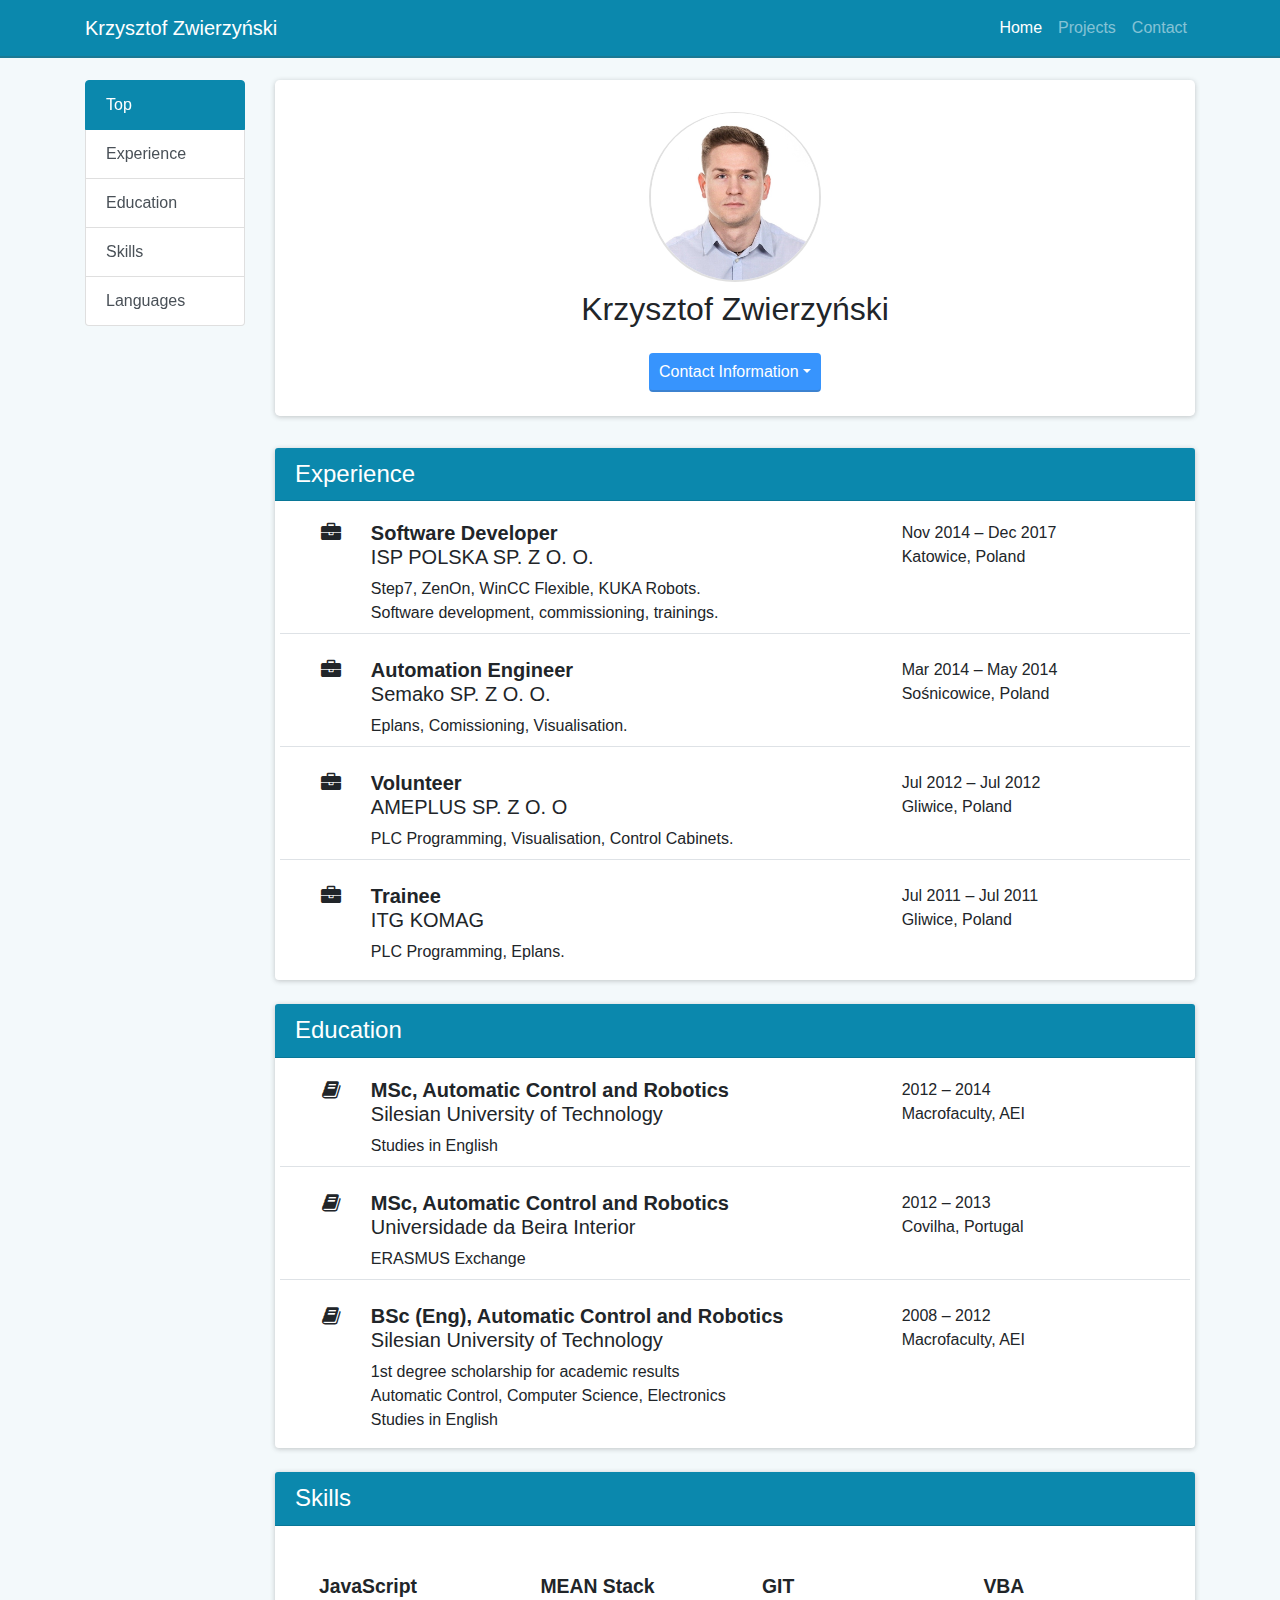
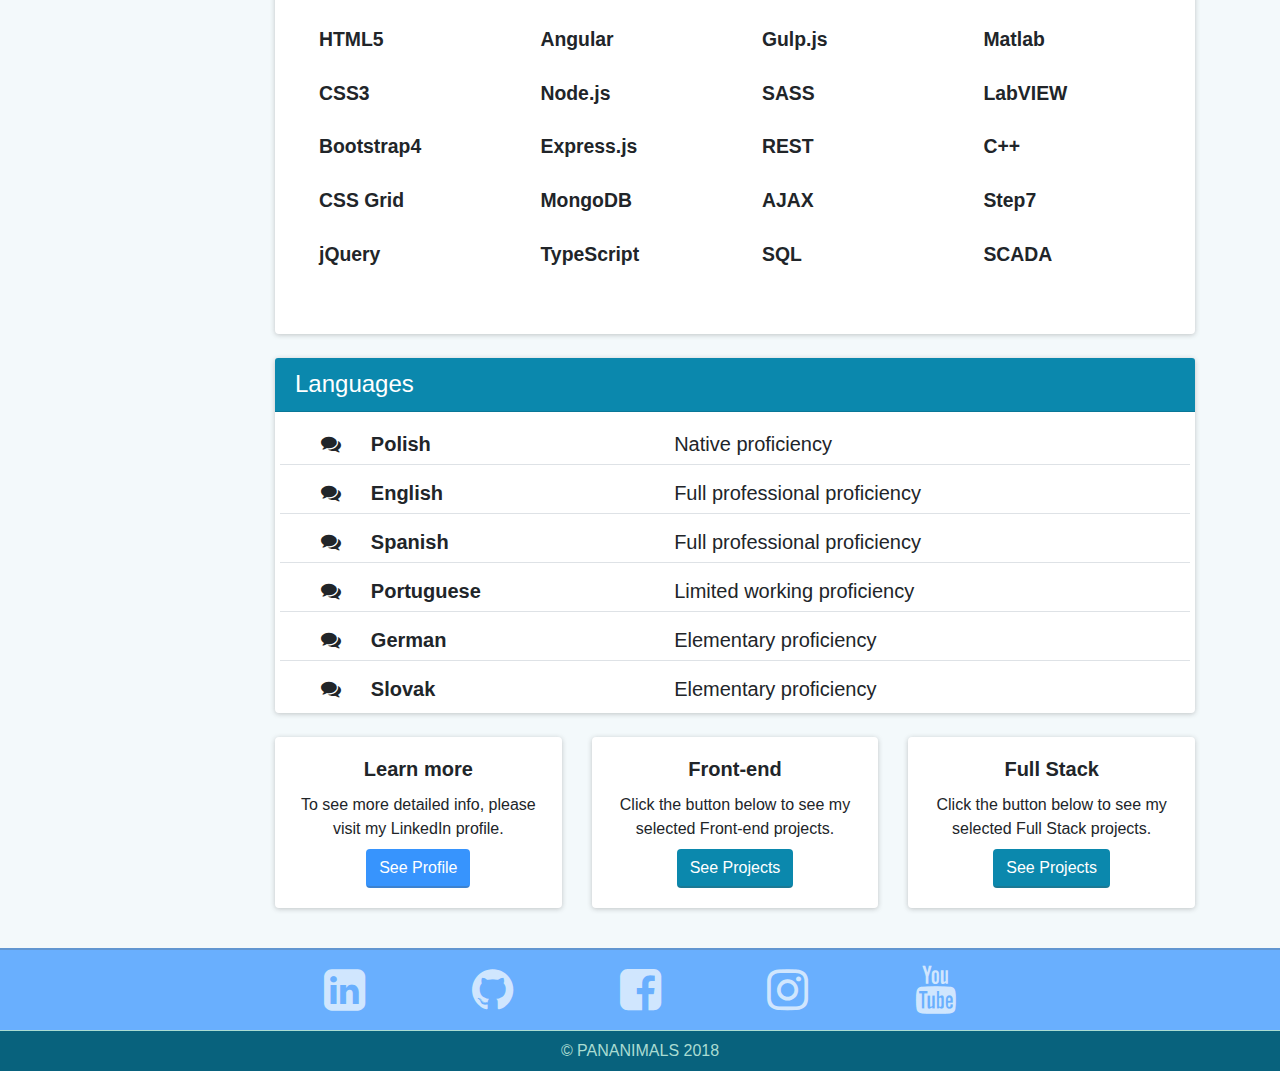
<file: index.html>
<!DOCTYPE html>
<html class="no-js" lang="en">
    <head>
            <title>Krzysztof Zwierzyński | Welcome</title>
            <meta charset="UTF-8">
            <meta http-equiv="x-ua-compatible" content="ie=edge">
            <meta name="viewport" content="width=device-width, initial-scale=1.0" />
            
            <link rel="shortcut icon" type="image/png" href="img/Pananimals_logo1.png"/>
            <link href='https://fonts.googleapis.com/css?family=Lato'> 
            <link rel='stylesheet' href="https://maxcdn.bootstrapcdn.com/font-awesome/4.7.0/css/font-awesome.min.css">
            <link rel="stylesheet" href="./css/bootstrap.css">
            <link rel="stylesheet" href="./css/styles.css">
            <link rel="stylesheet" href="./css/index.css">
    </head>

    <body data-spy="scroll" data-target="#sidebar" data-offset="10">

        <nav class="navbar navbar-expand-md navbar-dark bg-primary fixed-top">
            <div class="container">
                <a class="navbar-brand" href="index.html">Krzysztof Zwierzyński</a>
                
                <button class="navbar-toggler" type="button" data-toggle="collapse" data-target="#navbarSupportedContent">
                    <span class="navbar-toggler-icon"></span>
                </button>
                    
                <div class="collapse navbar-collapse" id="navbarSupportedContent">
                    <ul class="navbar-nav ml-auto">
                        <li class="nav-item">
                            <a class="nav-link active" href="index.html">Home</a>
                        </li>
                        <li class="nav-item">
                            <a class="nav-link" href="projects.html">Projects</a>
                        </li>
                        <li class="nav-item">
                            <a class="nav-link" href="contact.html">Contact</a>
                        </li>
                    </ul>
                </div>
            </div>
        </nav>

        <div class="container">

            <div class="row">

            <!-- SIDE NAV -->
                
                <div class="col-md-2 d-none d-lg-block sideNav">
                    <div class="list-group sticky-top" id="sidebar">
                        <a class="list-group-item list-group-item-action" href="#top">Top</a>
                        <a class="list-group-item list-group-item-action" href="#experience">Experience</a>
                        <a class="list-group-item list-group-item-action" href="#education">Education</a>
                        <a class="list-group-item list-group-item-action" href="#skills">Skills</a>
                        <a class="list-group-item list-group-item-action" href="#languages">Languages</a>
                    </div>
                </div>

            <!-- MAIN COL -->
                <a id="top" class="anchor"></a>
                <div class="main-col col-lg-10">       
                    <div class="jumbotron text-center pb-2">
                        <img class="rounded-circle border border-top-0" src="./img/KZ_foto.jpg"> <br>
                        <h2 class="mt-2">Krzysztof Zwierzyński</h2>
                        <a class="btn btn-info my-3 dropdown-toggle dropdown-toggle-split" data-toggle="collapse" href="#contactInfo" role="button" aria-expanded="false" aria-controls="contactInfo">
                            Contact Information
                        </a>
                        <div class="collapse" id="contactInfo">
                            <h5>Kosów 25/5<br>
                                44-122 Gliwice, Poland<br>
                                k.a.zwierzyski@gmail.com<br>
                                +48 513 636 893
                            </h5>
                        </div>
                    </div>

                    <a id="experience" class="anchor"></a>
                    <section class="experience">
                        <div class="card border mb-4">
                            <div class="card-header">
                                <h4>Experience</h4>
                            </div>
                            <div class="card-body pb-2">
                                <div class="row border-bottom mb-4">
                                    <!-- d-none d-sm-block - hidden for xs -->
                                    <div class="col-sm-1 text-right d-none d-sm-block">
                                        <h5><i class="fa fa-briefcase"></i></h5>
                                    </div>
                                    <div class="col-sm-7 text-left">
                                        <h5><strong> Software Developer</strong> <br> 
                                            ISP POLSKA SP. Z O. O.</h5>
                                        <p>Step7, ZenOn, WinCC Flexible, KUKA Robots. <br> 
                                            Software development, commissioning, trainings.</p>
                                    </div>
                                    <div class="col-sm-4 text-left">
                                        <p>Nov 2014 – Dec 2017 <br>
                                            Katowice, Poland</p>
                                    </div>
                                </div>

                                <div class="row border-bottom mb-4">
                                    <div class="col-sm-1 text-right d-none d-sm-block">
                                        <h5><i class="fa fa-briefcase"></i></h5>
                                    </div>
                                    <div class="col-sm-7 text-left">
                                        <h5><strong> Automation Engineer</strong> <br> 
                                            Semako SP. Z O. O.</h5>
                                        <p>Eplans, Comissioning, Visualisation.</p>
                                    </div>
                                    <div class="col-sm-4 text-left">
                                        <p>Mar 2014 – May 2014 <br>
                                            Sośnicowice, Poland</p>
                                    </div>
                                </div>

                                <div class="row border-bottom mb-4">
                                    <div class="col-sm-1 text-right d-none d-sm-block">
                                        <h5><i class="fa fa-briefcase"></i></h5>
                                    </div>
                                    <div class="col-sm-7 text-left">
                                        <h5><strong> Volunteer</strong> <br> 
                                            AMEPLUS SP. Z O. O</h5>
                                        <p>PLC Programming, Visualisation, Control Cabinets.</p>
                                    </div>
                                    <div class="col-sm-4 text-left">
                                        <p>Jul 2012 – Jul 2012 <br>
                                            Gliwice, Poland</p>
                                    </div>
                                </div>

                                <div class="row">
                                    <div class="col-sm-1 text-right d-none d-sm-block">
                                        <h5><i class="fa fa-briefcase"></i></h5>
                                    </div>
                                    <div class="col-sm-7 text-left">
                                        <h5><strong> Trainee</strong> <br> 
                                            ITG KOMAG</h5>
                                        <p>PLC Programming, Eplans.</p>
                                    </div>
                                    <div class="col-sm-4 text-left">
                                        <p>Jul 2011 – Jul 2011 <br>
                                            Gliwice, Poland</p>
                                    </div>
                                </div>
                            </div>
                        </div>
                    </section>

                    <a id="education" class="anchor"></a>
                    <section class="education">
                        <div class="card border mb-4">
                            <div class="card-header">
                                <h4>Education</h4>
                            </div>
                            <div class="card-body pb-2">
                                <div class="row border-bottom mb-4">
                                    <!-- d-none d-sm-block => hidden for xs -->
                                    <div class="col-sm-1 text-right d-none d-sm-block">
                                        <h5><i class="fa fa-book"></i></h5>
                                    </div>
                                    <div class="col-sm-7 text-left">
                                        <h5><strong>MSc, Automatic Control and Robotics</strong> <br> 
                                            Silesian University of Technology</h5>
                                        <p>Studies in English</p>
                                    </div>
                                    <div class="col-sm-4 text-left">
                                        <p>2012 – 2014<br>
                                            Macrofaculty, AEI</p>
                                    </div>
                                </div>

                                <div class="row border-bottom mb-4">
                                    <div class="col-sm-1 text-right d-none d-sm-block">
                                        <h5><i class="fa fa-book"></i></h5>
                                    </div>
                                    <div class="col-sm-7 text-left">
                                        <h5><strong>MSc, Automatic Control and Robotics</strong> <br> 
                                            Universidade da Beira Interior</h5>
                                            <p>ERASMUS Exchange</p>
                                    </div>
                                    <div class="col-sm-4 text-left">
                                        <p>2012 – 2013<br>
                                            Covilha, Portugal</p>
                                    </div>
                                </div>

                                <div class="row">
                                    <div class="col-sm-1 text-right d-none d-sm-block">
                                        <h5><i class="fa fa-book"></i></h5>
                                    </div>
                                    <div class="col-sm-7 text-left">
                                        <h5><strong>BSc (Eng), Automatic Control and Robotics</strong> <br> 
                                            Silesian University of Technology</h5>
                                            <p>1st degree scholarship for academic results<br>
                                                Automatic Control, Computer Science, Electronics<br>
                                                Studies in English</p>
                                    </div>
                                    <div class="col-sm-4 text-left">
                                        <p>2008 – 2012<br>
                                            Macrofaculty, AEI</p>
                                    </div>
                                </div>

                            </div>
                        </div>
                    </section>

                    <a id="skills" class="anchor"></a>                    
                    <section class="skills">
                        <div class="card border mb-4">
                            <div class="card-header">
                                <h4>Skills</h4>
                            </div>
                            <div class="card-body pb-2">
                                <div class="row mb-3 pl-md-4">
                                    <div class="col-6 col-md-3 mb-3">
                                        <ul class="list-group ">
                                            <li class="list-group-item">JavaScript</li>
                                            <li class="list-group-item">HTML5</li>
                                            <li class="list-group-item">CSS3</li>
                                            <li class="list-group-item">Bootstrap4</li>
                                            <li class="list-group-item">CSS Grid</li>
                                            <li class="list-group-item">jQuery</li>
                                        </ul>
                                    </div>
                                    <div class="col-6 col-md-3 mb-3">
                                        <ul class="list-group ">
                                            <li class="list-group-item">MEAN Stack</li>
                                            <li class="list-group-item">Angular</li>
                                            <li class="list-group-item">Node.js</li>
                                            <li class="list-group-item">Express.js</li>
                                            <li class="list-group-item">MongoDB</li>
                                            <li class="list-group-item">TypeScript</li>
                                        </ul>
                                    </div>
                                    <div class="col-6 col-md-3 mb-3">
                                        <ul class="list-group ">
                                            <li class="list-group-item">GIT</li>
                                            <li class="list-group-item">Gulp.js</li>
                                            <li class="list-group-item">SASS</li>
                                            <li class="list-group-item">REST</li>
                                            <li class="list-group-item">AJAX</li>
                                            <li class="list-group-item">SQL</li>
                                        </ul>
                                    </div>
                                    <div class="col-6 col-md-3 mb-3">
                                        <ul class="list-group ">
                                            <li class="list-group-item">VBA</li>
                                            <li class="list-group-item">Matlab</li>
                                            <li class="list-group-item">LabVIEW</li>
                                            <li class="list-group-item">C++</li>
                                            <li class="list-group-item">Step7</li>
                                            <li class="list-group-item">SCADA</li>
                                        </ul>
                                    </div>
                                </div>
                            </div>
                        </div>
                    </section>
                
                    <a id="languages" class="anchor"></a>                    
                    <section class="languages">
                        <div class="card border mb-4">
                            <div class="card-header">
                                <h4>Languages</h4>
                            </div>
                            <div class="card-body pb-1">
                                <div class="row border-bottom mb-3">
                                    <div class="col-sm-1 text-right d-none d-sm-block langicon">
                                        <h5><i class="fa fa-comments"></i></h5>
                                    </div>
                                    <div class="col-sm-4 text-left">
                                        <h5><strong>Polish</strong></h5>
                                    </div>
                                    <div class="col-sm-7 text-left">
                                        <h5>Native proficiency</h5>
                                    </div>
                                </div>

                                <div class="row border-bottom mb-3">
                                    <div class="col-sm-1 text-right d-none d-sm-block langicon">
                                        <h5><i class="fa fa-comments"></i></h5>
                                    </div>
                                    <div class="col-sm-4 text-left">
                                        <h5><strong>English</strong></h5>
                                    </div>
                                    <div class="col-sm-7 text-left">
                                        <h5>Full professional proficiency</h5>
                                    </div>
                                </div>

                                <div class="row border-bottom mb-3">
                                    <div class="col-sm-1 text-right d-none d-sm-block langicon">
                                        <h5><i class="fa fa-comments"></i></h5>
                                    </div>
                                    <div class="col-sm-4 text-left">
                                        <h5><strong>Spanish</strong></h5>
                                    </div>
                                    <div class="col-sm-7 text-left">
                                        <h5>Full professional proficiency</h5>
                                    </div>
                                </div>

                                <div class="row border-bottom mb-3">
                                    <div class="col-sm-1 text-right d-none d-sm-block langicon">
                                        <h5><i class="fa fa-comments"></i></h5>
                                    </div>
                                    <div class="col-sm-4 text-left">
                                        <h5><strong>Portuguese</strong></h5>
                                    </div>
                                    <div class="col-sm-7 text-left">
                                        <h5>Limited working proficiency</h5>
                                    </div>
                                </div>

                                <div class="row border-bottom mb-3">
                                    <div class="col-sm-1 text-right d-none d-sm-block langicon">
                                        <h5><i class="fa fa-comments"></i></h5>
                                    </div>
                                    <div class="col-sm-4 text-left">
                                        <h5><strong>German</strong></h5>
                                    </div>
                                    <div class="col-sm-7 text-left">
                                        <h5>Elementary proficiency</h5>
                                    </div>
                                </div>

                                <div class="row">
                                    <div class="col-sm-1 text-right d-none d-sm-block langicon">
                                        <h5><i class="fa fa-comments"></i></h5>
                                    </div>
                                    <div class="col-sm-4 text-left">
                                        <h5><strong>Slovak</strong></h5>
                                    </div>
                                    <div class="col-sm-7 text-left">
                                        <h5>Elementary proficiency</h5>
                                    </div>
                                </div>
                            </div>
                        </div>
                    </section>
                        
                    <a id="learnMore" class="anchor"></a>                                        
                    <div class="row" class="learnMore">
                        <div class="col-sm-12 col-md-4">
                            <div class="card mb-4">
                                <div class="card-body text-center">
                                    <h5 class="card-title"><strong>Learn more</strong></h5>
                                    <p class="card-text">To see more detailed info, please visit my LinkedIn profile.</p>
                                    <a href="https://www.linkedin.com/in/krzysztof-zwierzynski/" target="_blank" class="btn btn-info">See Profile</a>
                                </div>
                            </div>
                        </div>
                        <div class="col">
                            <div class="card mb-4">
                                <div class="card-body text-center">
                                    <h5 class="card-title"><strong>Front-end</strong></h5>
                                    <p class="card-text">Click the button below to see my selected Front-end projects.</p>
                                    <a href="projects.html#frontend" class="btn btn-primary">See Projects</a>
                                </div>
                            </div>
                        </div>
                        <div class="col">
                            <div class="card mb-4">
                                <div class="card-body text-center">
                                    <h5 class="card-title"><strong>Full Stack</strong></h5>
                                    <p class="card-text">Click the button below to see my selected Full Stack projects.</p>
                                    <a href="projects.html#fullstack" class="btn btn-primary">See Projects</a>
                                </div>
                            </div>
                        </div>
                    </div>
                </div>
            </div> 
        </div>
            
        <footer class="follow1" id="bottom">
            <ul>
                <li>	<a href="https://www.linkedin.com/in/krzysztof-zwierzynski" target="_blank"><i class="fa fa-linkedin-square"></i></a> </li>
                <li>	<a href="https://github.com/zwierzu1989/Projects" target="_blank"><i class="fa fa-github"></i></a> </li>
                <li>	<a href="https://www.facebook.com/pananimals" target="_blank"><i class="fa fa-facebook-square"></i></a> </li>
                <li>	<a href="https://www.instagram.com/p.a.n.a.n.i.m.a.l.s/" target="_blank"><i class="fa fa-instagram"></i></a> </li>
                <li>	<a href="https://www.youtube.com/user/zwierzu1989/playlists?view_as=subscriber" target="_blank"><i class="fa fa-youtube"></i></a> </li>
                        
            </ul>
        </footer>
        <!-- FOOTER social end -->
        
        <footer class="socket"> <p>&copy PANANIMALS 2018 </p> </footer>


        <script src="./js/jquery.min.js"></script>
        <script src="./js/popper.min.js"></script>
        <script src="./js/bootstrap.min.js"></script>
        <script src="./js/index.js"></script>
    </body>
</html>
</file>
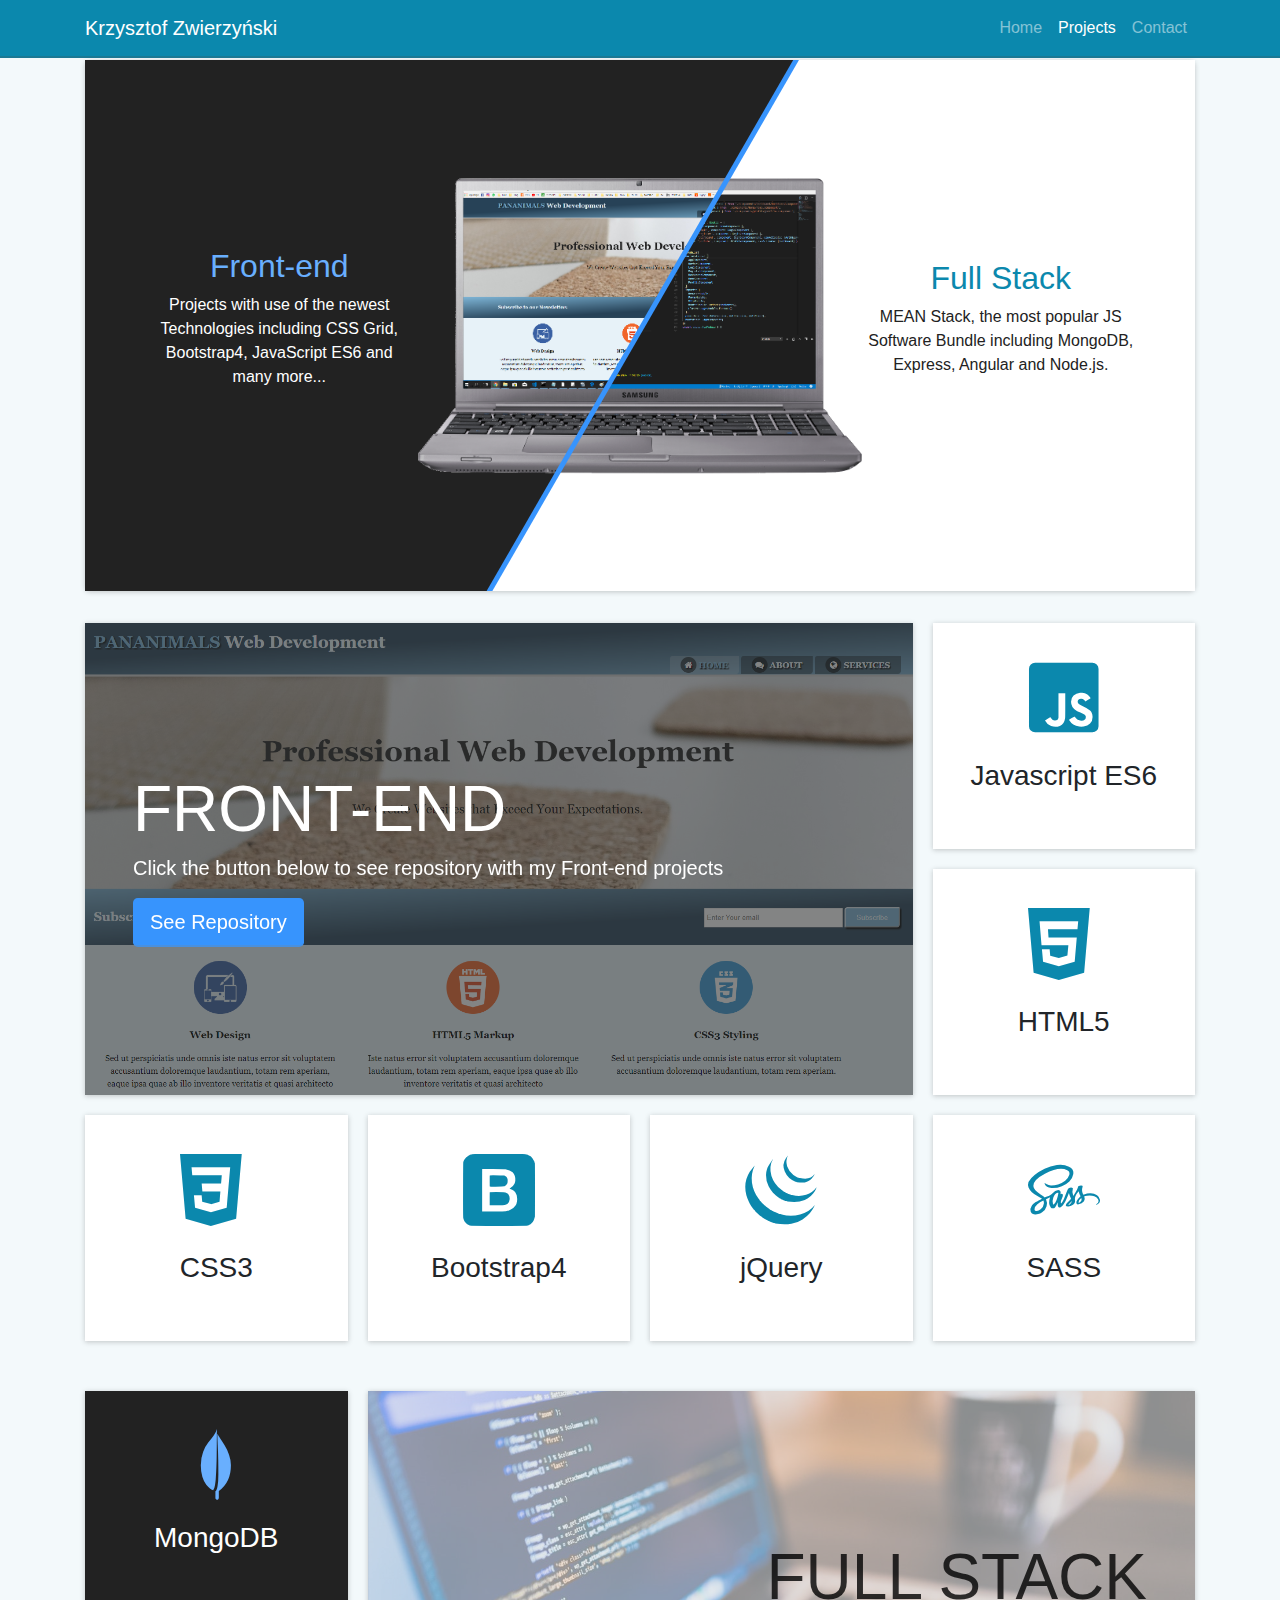
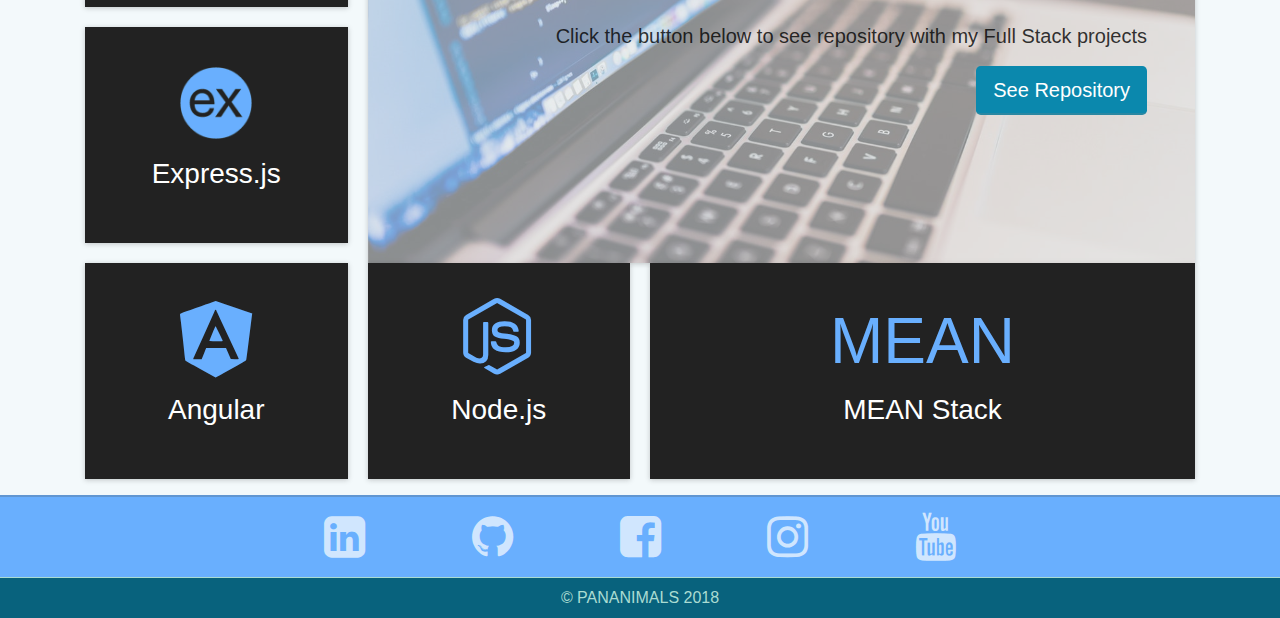
<file: projects.html>
<!DOCTYPE html>
<html lang="en">
<head>
    <title>Krzysztof Zwierzyński | Projects</title>
    <meta charset="UTF-8">
    <meta http-equiv="x-ua-compatible" content="ie=edge">
    <meta name="viewport" content="width=device-width, initial-scale=1.0" />
    
    <link rel="shortcut icon" type="image/png" href="img/Pananimals_logo1.png"/>
    <link href='https://fonts.googleapis.com/css?family=Lato'> 
    <link rel='stylesheet' href="https://maxcdn.bootstrapcdn.com/font-awesome/4.7.0/css/font-awesome.min.css">
    <link rel="stylesheet" href="./fonts/font-mfizz.css">
    <link rel="stylesheet" href="./css/bootstrap.css">
    <link rel="stylesheet" href="./css/styles.css">
    <link rel="stylesheet" href="./css/projects.css">
</head>

<body data-spy="scroll" data-target="#sidebar" data-offset="10"
>
    <nav class="navbar navbar-expand-md navbar-dark bg-primary fixed-top">
        <div class="container">
            <a class="navbar-brand" href="index.html">Krzysztof Zwierzyński</a>
            
            <button class="navbar-toggler" type="button" data-toggle="collapse" data-target="#navbarSupportedContent">
                <span class="navbar-toggler-icon"></span>
            </button>
                
            <div class="collapse navbar-collapse" id="navbarSupportedContent">
                <ul class="navbar-nav ml-auto">
                    <li class="nav-item">
                        <a class="nav-link" href="index.html">Home</a>
                    </li>
                    <li class="nav-item">
                        <a class="nav-link active" href="projects.html">Projects</a>
                    </li>
                    <li class="nav-item">
                        <a class="nav-link" href="contact.html">Contact</a>
                    </li>
                </ul>
            </div>
        </div>
    </nav>

    <div class="container"> 
        <div class="jumbotron p-0">
            <section id="wrapper" class="skewed">
                <div class="layer bottom">
                    <div class="content-wrap">
                        <div class="content-body">
                            <h2>Full Stack</h2>
                            <p>MEAN Stack, the most popular JS Software Bundle including MongoDB, Express, Angular and Node.js. </p>
                        </div>
                        <img src="./img/img2.png" alt="">
                    </div>
                </div>
            
                <div class="layer top">
                    <div class="content-wrap">
                        <div class="content-body">
                            <h2>Front<span class="span1">-</span><span class="span2"> </span>end</h2>
                            <p>Projects with use of the newest Technologies including CSS Grid, Bootstrap4, JavaScript ES6 and many more...</p>
                        </div>
                        <img src="./img/img1.png" alt="">
                    </div>
                </div>

                <div class="handle"></div>
            </section>
        </div>

        <div class="gridWrap">
            <section class="frotend" id="frontend">
                <div class="showcase1">
                    <div id="carousel" class="carousel slide carousel-fade showcaseImg" data-ride="carousel" data-interval="6000">
                        <div class="showcaseTxt">
                            <h1>FRONT-END</h1>
                            <h5>Click the button below to see repository with my Front-end projects</h5>
                            <a href="https://github.com/zwierzu1989/Frontend" target="_blank" class="btn btn-info btn-lg">See Repository</a>
                        </div>
                        <div class="carousel-inner">
                            <div class="carousel-item active">
                                <img class="d-block w-100" src="img/pananimals1.png" alt="">
                            </div>
                            <div class="carousel-item">
                                <img class="d-block w-100" src="img/pananimals2.png" alt="">
                            </div>
                            <div class="carousel-item">
                                <img class="d-block w-100" src="img/memgame.png" alt="">
                            </div>
                            <div class="carousel-item">
                                <img class="d-block w-100" src="img/parallax.png" alt="">
                            </div>
                            <div class="carousel-item">
                                <img class="d-block w-100" src="img/scroll.png" alt="">
                            </div>
                        </div>
                    </div>
                </div>
                <div class="box">
                    <i class="icon-javascript-alt"></i>
                    <h3>Javascript ES6</h3>
                 </div>
                <div class="box">
                    <i class="icon-html5-alt"></i>
                    <h3>HTML5</h3>
                </div>
                <div class="box">
                    <i class="icon-css3-alt"></i>
                    <h3>CSS3</h3>
                </div>
                <div class="box">
                    <i class="icon-bootstrap"></i>
                    <h3>Bootstrap4</h3>
                </div>
                <div class="box">
                    <i class="icon-jquery"></i>
                    <h3>jQuery</h3>
                </div>
                <div class="box">
                    <i class="icon-sass"></i>
                    <h3>SASS</h3>
                </div>
            </section>

            <section class="fullstack" id="fullstack">
                <div class="showcase2">
                    <div class="showcaseTxt2">
                        <h1>FULL STACK</h1>
                        <h5 class="text-right">Click the button below to see repository with my Full Stack projects</h5>
                        <a href="https://github.com/zwierzu1989/Fullstack" target="_blank" class="btn btn-primary btn-lg">See Repository</a>
                    </div>
                 </div>
                
                <div class="box1"id="b1">
                    <i class="icon-mongodb"></i>
                    <h3>MongoDB</h3>
                    </div>
                <div class="box1" id="b2">
                    <img src="./img/expressLogo.png">
                    <h3>Express.js</h3>
                </div>
                <div class="box1" id="b3">
                    <i class="icon-angular"></i>
                    <h3>Angular</h3>
                </div>
                <div class="box1" id="b4">
                    <i class="icon-nodejs"></i>
                    <h3>Node.js</h3>
                </div>
                <div class="box1" id="b5">
                    <h1>MEAN</h1>
                    <h3>MEAN Stack</h3>
                </div>
            </section>
        </div>
        
    </div>
    
    <!--               FOOTER                      -->
    <footer class="follow1">
        <ul>
            <li>	<a href="https://www.linkedin.com/in/krzysztof-zwierzynski" target="_blank"><i class="fa fa-linkedin-square"></i></a> </li>
            <li>	<a href="https://github.com/zwierzu1989/Projects" target="_blank"><i class="fa fa-github"></i></a> </li>
            <li>	<a href="https://www.facebook.com/pananimals" target="_blank"><i class="fa fa-facebook-square"></i></a> </li>
            <li>	<a href="https://www.instagram.com/p.a.n.a.n.i.m.a.l.s/" target="_blank"><i class="fa fa-instagram"></i></a> </li>
            <li>	<a href="https://www.youtube.com/user/zwierzu1989/playlists?view_as=subscriber" target="_blank"><i class="fa fa-youtube"></i></a> </li>
            
        </ul>
    </footer>
    <!-- FOOTER social end -->
    
    <footer class="socket"> <p>&copy PANANIMALS 2018 </p> </footer>

    <script src="./js/projects.js"></script>
    <script src="./js/jquery.min.js"></script>
    <script src="./js/bootstrap.min.js"></script>
</body>
</html>
</file>
<file: css/styles.css>
/*---- Footer Start-----*/
footer {
  margin-top: 1rem;
  background-color: #69affe;
  border-top: solid rgba(75, 75, 75, 0.25) 2px; }

.follow1 {
  list-style-type: none;
  text-align: center; }

.follow1 li {
  display: inline; }

.follow1 i {
  font-size: 3rem;
  padding: 1rem 4%;
  color: rgba(255, 255, 255, 0.7); }

.follow1 i:hover {
  color: #fff; }

footer ul {
  margin: 0;
  padding: 0; }

footer.socket {
  border-top: 1px solid #aadcd2;
  background-color: #08627d;
  max-height: 55px;
  margin: 0; }

footer.socket p {
  margin: 0;
  padding: 0.5rem 0;
  text-align: center;
  color: #aadcd2; }

.footers {
  width: 100%;
  position: absolute;
  bottom: 0; }

/*!
 * Bootstrap v4.0.0 (https://getbootstrap.com)
 * Copyright 2011-2018 The Bootstrap Authors
 * Copyright 2011-2018 Twitter, Inc.
 * Licensed under MIT (https://github.com/twbs/bootstrap/blob/master/LICENSE)
 */
:root {
  --blue: #007bff;
  --indigo: #6610f2;
  --purple: #6f42c1;
  --pink: #e83e8c;
  --red: #dc3545;
  --orange: #fd7e14;
  --yellow: #ffc107;
  --green: #28a745;
  --teal: #20c997;
  --cyan: #17a2b8;
  --white: #fff;
  --gray: #6c757d;
  --gray-dark: #343a40;
  --primary: #0b88ad;
  --secondary: #6c757d;
  --success: #28a745;
  --info: #3794fd;
  --warning: #ffc107;
  --danger: #dc3545;
  --light: #f8f9fa;
  --dark: #343a40;
  --breakpoint-xs: 0;
  --breakpoint-sm: 576px;
  --breakpoint-md: 768px;
  --breakpoint-lg: 992px;
  --breakpoint-xl: 1200px;
  --font-family-sans-serif: -apple-system, BlinkMacSystemFont, "Segoe UI", Roboto, "Helvetica Neue", Arial, sans-serif, "Apple Color Emoji", "Segoe UI Emoji", "Segoe UI Symbol";
  --font-family-monospace: SFMono-Regular, Menlo, Monaco, Consolas, "Liberation Mono", "Courier New", monospace; }

*,
*::before,
*::after {
  box-sizing: border-box; }

html {
  font-family: sans-serif;
  line-height: 1.15;
  -webkit-text-size-adjust: 100%;
  -ms-text-size-adjust: 100%;
  -ms-overflow-style: scrollbar;
  -webkit-tap-highlight-color: transparent; }

@-ms-viewport {
  width: device-width; }

article, aside, dialog, figcaption, figure, footer, header, hgroup, main, nav, section {
  display: block; }

body {
  margin: 0;
  font-family: -apple-system, BlinkMacSystemFont, "Segoe UI", Roboto, "Helvetica Neue", Arial, sans-serif, "Apple Color Emoji", "Segoe UI Emoji", "Segoe UI Symbol";
  font-size: 1rem;
  font-weight: 400;
  line-height: 1.5;
  color: #212529;
  text-align: left;
  background-color: rgba(11, 136, 173, 0.05); }

[tabindex="-1"]:focus {
  outline: 0 !important; }

hr {
  box-sizing: content-box;
  height: 0;
  overflow: visible; }

h1, h2, h3, h4, h5, h6 {
  margin-top: 0;
  margin-bottom: 0.5rem; }

p {
  margin-top: 0;
  margin-bottom: 1rem; }

abbr[title],
abbr[data-original-title] {
  text-decoration: underline;
  text-decoration: underline dotted;
  cursor: help;
  border-bottom: 0; }

address {
  margin-bottom: 1rem;
  font-style: normal;
  line-height: inherit; }

ol,
ul,
dl {
  margin-top: 0;
  margin-bottom: 1rem; }

ol ol,
ul ul,
ol ul,
ul ol {
  margin-bottom: 0; }

dt {
  font-weight: 700; }

dd {
  margin-bottom: .5rem;
  margin-left: 0; }

blockquote {
  margin: 0 0 1rem; }

dfn {
  font-style: italic; }

b,
strong {
  font-weight: bolder; }

small {
  font-size: 80%; }

sub,
sup {
  position: relative;
  font-size: 75%;
  line-height: 0;
  vertical-align: baseline; }

sub {
  bottom: -.25em; }

sup {
  top: -.5em; }

a {
  color: #0b88ad;
  text-decoration: none;
  background-color: transparent;
  -webkit-text-decoration-skip: objects; }
  a:hover {
    color: #064f65;
    text-decoration: underline; }

a:not([href]):not([tabindex]) {
  color: inherit;
  text-decoration: none; }
  a:not([href]):not([tabindex]):hover, a:not([href]):not([tabindex]):focus {
    color: inherit;
    text-decoration: none; }
  a:not([href]):not([tabindex]):focus {
    outline: 0; }

pre,
code,
kbd,
samp {
  font-family: monospace, monospace;
  font-size: 1em; }

pre {
  margin-top: 0;
  margin-bottom: 1rem;
  overflow: auto;
  -ms-overflow-style: scrollbar; }

figure {
  margin: 0 0 1rem; }

img {
  vertical-align: middle;
  border-style: none; }

svg:not(:root) {
  overflow: hidden; }

table {
  border-collapse: collapse; }

caption {
  padding-top: 0.75rem;
  padding-bottom: 0.75rem;
  color: #6c757d;
  text-align: left;
  caption-side: bottom; }

th {
  text-align: inherit; }

label {
  display: inline-block;
  margin-bottom: .5rem; }

button {
  border-radius: 0; }

button:focus {
  outline: 1px dotted;
  outline: 5px auto -webkit-focus-ring-color; }

input,
button,
select,
optgroup,
textarea {
  margin: 0;
  font-family: inherit;
  font-size: inherit;
  line-height: inherit; }

button,
input {
  overflow: visible; }

button,
select {
  text-transform: none; }

button,
html [type="button"],
[type="reset"],
[type="submit"] {
  -webkit-appearance: button; }

button::-moz-focus-inner,
[type="button"]::-moz-focus-inner,
[type="reset"]::-moz-focus-inner,
[type="submit"]::-moz-focus-inner {
  padding: 0;
  border-style: none; }

input[type="radio"],
input[type="checkbox"] {
  box-sizing: border-box;
  padding: 0; }

input[type="date"],
input[type="time"],
input[type="datetime-local"],
input[type="month"] {
  -webkit-appearance: listbox; }

textarea {
  overflow: auto;
  resize: vertical; }

fieldset {
  min-width: 0;
  padding: 0;
  margin: 0;
  border: 0; }

legend {
  display: block;
  width: 100%;
  max-width: 100%;
  padding: 0;
  margin-bottom: .5rem;
  font-size: 1.5rem;
  line-height: inherit;
  color: inherit;
  white-space: normal; }

progress {
  vertical-align: baseline; }

[type="number"]::-webkit-inner-spin-button,
[type="number"]::-webkit-outer-spin-button {
  height: auto; }

[type="search"] {
  outline-offset: -2px;
  -webkit-appearance: none; }

[type="search"]::-webkit-search-cancel-button,
[type="search"]::-webkit-search-decoration {
  -webkit-appearance: none; }

::-webkit-file-upload-button {
  font: inherit;
  -webkit-appearance: button; }

output {
  display: inline-block; }

summary {
  display: list-item;
  cursor: pointer; }

template {
  display: none; }

[hidden] {
  display: none !important; }

h1, h2, h3, h4, h5, h6,
.h1, .h2, .h3, .h4, .h5, .h6 {
  margin-bottom: 0.5rem;
  font-family: inherit;
  font-weight: 500;
  line-height: 1.2;
  color: inherit; }

h1, .h1 {
  font-size: 2.5rem; }

h2, .h2 {
  font-size: 2rem; }

h3, .h3 {
  font-size: 1.75rem; }

h4, .h4 {
  font-size: 1.5rem; }

h5, .h5 {
  font-size: 1.25rem; }

h6, .h6 {
  font-size: 1rem; }

.lead {
  font-size: 1.25rem;
  font-weight: 300; }

.display-1 {
  font-size: 6rem;
  font-weight: 300;
  line-height: 1.2; }

.display-2 {
  font-size: 5.5rem;
  font-weight: 300;
  line-height: 1.2; }

.display-3 {
  font-size: 4.5rem;
  font-weight: 300;
  line-height: 1.2; }

.display-4 {
  font-size: 3.5rem;
  font-weight: 300;
  line-height: 1.2; }

hr {
  margin-top: 1rem;
  margin-bottom: 1rem;
  border: 0;
  border-top: 1px solid rgba(0, 0, 0, 0.1); }

small,
.small {
  font-size: 80%;
  font-weight: 400; }

mark,
.mark {
  padding: 0.2em;
  background-color: #fcf8e3; }

.list-unstyled {
  padding-left: 0;
  list-style: none; }

.list-inline {
  padding-left: 0;
  list-style: none; }

.list-inline-item {
  display: inline-block; }
  .list-inline-item:not(:last-child) {
    margin-right: 0.5rem; }

.initialism {
  font-size: 90%;
  text-transform: uppercase; }

.blockquote {
  margin-bottom: 1rem;
  font-size: 1.25rem; }

.blockquote-footer {
  display: block;
  font-size: 80%;
  color: #6c757d; }
  .blockquote-footer::before {
    content: "\2014 \00A0"; }

.img-fluid {
  max-width: 100%;
  height: auto; }

.img-thumbnail {
  padding: 0.25rem;
  background-color: rgba(11, 136, 173, 0.05);
  border: 1px solid #dee2e6;
  border-radius: 0.25rem;
  max-width: 100%;
  height: auto; }

.figure {
  display: inline-block; }

.figure-img {
  margin-bottom: 0.5rem;
  line-height: 1; }

.figure-caption {
  font-size: 90%;
  color: #6c757d; }

code,
kbd,
pre,
samp {
  font-family: SFMono-Regular, Menlo, Monaco, Consolas, "Liberation Mono", "Courier New", monospace; }

code {
  font-size: 87.5%;
  color: #e83e8c;
  word-break: break-word; }
  a > code {
    color: inherit; }

kbd {
  padding: 0.2rem 0.4rem;
  font-size: 87.5%;
  color: #fff;
  background-color: #212529;
  border-radius: 0.2rem; }
  kbd kbd {
    padding: 0;
    font-size: 100%;
    font-weight: 700; }

pre {
  display: block;
  font-size: 87.5%;
  color: #212529; }
  pre code {
    font-size: inherit;
    color: inherit;
    word-break: normal; }

.pre-scrollable {
  max-height: 340px;
  overflow-y: scroll; }

.container {
  width: 100%;
  padding-right: 15px;
  padding-left: 15px;
  margin-right: auto;
  margin-left: auto; }
  @media (min-width: 576px) {
    .container {
      max-width: 540px; } }
  @media (min-width: 768px) {
    .container {
      max-width: 720px; } }
  @media (min-width: 992px) {
    .container {
      max-width: 960px; } }
  @media (min-width: 1200px) {
    .container {
      max-width: 1140px; } }

.container-fluid {
  width: 100%;
  padding-right: 15px;
  padding-left: 15px;
  margin-right: auto;
  margin-left: auto; }

.row {
  display: flex;
  flex-wrap: wrap;
  margin-right: -15px;
  margin-left: -15px; }

.no-gutters {
  margin-right: 0;
  margin-left: 0; }
  .no-gutters > .col,
  .no-gutters > [class*="col-"] {
    padding-right: 0;
    padding-left: 0; }

.col-1, .col-2, .col-3, .col-4, .col-5, .col-6, .col-7, .col-8, .col-9, .col-10, .col-11, .col-12, .col,
.col-auto, .col-sm-1, .col-sm-2, .col-sm-3, .col-sm-4, .col-sm-5, .col-sm-6, .col-sm-7, .col-sm-8, .col-sm-9, .col-sm-10, .col-sm-11, .col-sm-12, .col-sm,
.col-sm-auto, .col-md-1, .col-md-2, .col-md-3, .col-md-4, .col-md-5, .col-md-6, .col-md-7, .col-md-8, .col-md-9, .col-md-10, .col-md-11, .col-md-12, .col-md,
.col-md-auto, .col-lg-1, .col-lg-2, .col-lg-3, .col-lg-4, .col-lg-5, .col-lg-6, .col-lg-7, .col-lg-8, .col-lg-9, .col-lg-10, .col-lg-11, .col-lg-12, .col-lg,
.col-lg-auto, .col-xl-1, .col-xl-2, .col-xl-3, .col-xl-4, .col-xl-5, .col-xl-6, .col-xl-7, .col-xl-8, .col-xl-9, .col-xl-10, .col-xl-11, .col-xl-12, .col-xl,
.col-xl-auto {
  position: relative;
  width: 100%;
  min-height: 1px;
  padding-right: 15px;
  padding-left: 15px; }

.col {
  flex-basis: 0;
  flex-grow: 1;
  max-width: 100%; }

.col-auto {
  flex: 0 0 auto;
  width: auto;
  max-width: none; }

.col-1 {
  flex: 0 0 8.33333%;
  max-width: 8.33333%; }

.col-2 {
  flex: 0 0 16.66667%;
  max-width: 16.66667%; }

.col-3 {
  flex: 0 0 25%;
  max-width: 25%; }

.col-4 {
  flex: 0 0 33.33333%;
  max-width: 33.33333%; }

.col-5 {
  flex: 0 0 41.66667%;
  max-width: 41.66667%; }

.col-6 {
  flex: 0 0 50%;
  max-width: 50%; }

.col-7 {
  flex: 0 0 58.33333%;
  max-width: 58.33333%; }

.col-8 {
  flex: 0 0 66.66667%;
  max-width: 66.66667%; }

.col-9 {
  flex: 0 0 75%;
  max-width: 75%; }

.col-10 {
  flex: 0 0 83.33333%;
  max-width: 83.33333%; }

.col-11 {
  flex: 0 0 91.66667%;
  max-width: 91.66667%; }

.col-12 {
  flex: 0 0 100%;
  max-width: 100%; }

.order-first {
  order: -1; }

.order-last {
  order: 13; }

.order-0 {
  order: 0; }

.order-1 {
  order: 1; }

.order-2 {
  order: 2; }

.order-3 {
  order: 3; }

.order-4 {
  order: 4; }

.order-5 {
  order: 5; }

.order-6 {
  order: 6; }

.order-7 {
  order: 7; }

.order-8 {
  order: 8; }

.order-9 {
  order: 9; }

.order-10 {
  order: 10; }

.order-11 {
  order: 11; }

.order-12 {
  order: 12; }

.offset-1 {
  margin-left: 8.33333%; }

.offset-2 {
  margin-left: 16.66667%; }

.offset-3 {
  margin-left: 25%; }

.offset-4 {
  margin-left: 33.33333%; }

.offset-5 {
  margin-left: 41.66667%; }

.offset-6 {
  margin-left: 50%; }

.offset-7 {
  margin-left: 58.33333%; }

.offset-8 {
  margin-left: 66.66667%; }

.offset-9 {
  margin-left: 75%; }

.offset-10 {
  margin-left: 83.33333%; }

.offset-11 {
  margin-left: 91.66667%; }

@media (min-width: 576px) {
  .col-sm {
    flex-basis: 0;
    flex-grow: 1;
    max-width: 100%; }
  .col-sm-auto {
    flex: 0 0 auto;
    width: auto;
    max-width: none; }
  .col-sm-1 {
    flex: 0 0 8.33333%;
    max-width: 8.33333%; }
  .col-sm-2 {
    flex: 0 0 16.66667%;
    max-width: 16.66667%; }
  .col-sm-3 {
    flex: 0 0 25%;
    max-width: 25%; }
  .col-sm-4 {
    flex: 0 0 33.33333%;
    max-width: 33.33333%; }
  .col-sm-5 {
    flex: 0 0 41.66667%;
    max-width: 41.66667%; }
  .col-sm-6 {
    flex: 0 0 50%;
    max-width: 50%; }
  .col-sm-7 {
    flex: 0 0 58.33333%;
    max-width: 58.33333%; }
  .col-sm-8 {
    flex: 0 0 66.66667%;
    max-width: 66.66667%; }
  .col-sm-9 {
    flex: 0 0 75%;
    max-width: 75%; }
  .col-sm-10 {
    flex: 0 0 83.33333%;
    max-width: 83.33333%; }
  .col-sm-11 {
    flex: 0 0 91.66667%;
    max-width: 91.66667%; }
  .col-sm-12 {
    flex: 0 0 100%;
    max-width: 100%; }
  .order-sm-first {
    order: -1; }
  .order-sm-last {
    order: 13; }
  .order-sm-0 {
    order: 0; }
  .order-sm-1 {
    order: 1; }
  .order-sm-2 {
    order: 2; }
  .order-sm-3 {
    order: 3; }
  .order-sm-4 {
    order: 4; }
  .order-sm-5 {
    order: 5; }
  .order-sm-6 {
    order: 6; }
  .order-sm-7 {
    order: 7; }
  .order-sm-8 {
    order: 8; }
  .order-sm-9 {
    order: 9; }
  .order-sm-10 {
    order: 10; }
  .order-sm-11 {
    order: 11; }
  .order-sm-12 {
    order: 12; }
  .offset-sm-0 {
    margin-left: 0; }
  .offset-sm-1 {
    margin-left: 8.33333%; }
  .offset-sm-2 {
    margin-left: 16.66667%; }
  .offset-sm-3 {
    margin-left: 25%; }
  .offset-sm-4 {
    margin-left: 33.33333%; }
  .offset-sm-5 {
    margin-left: 41.66667%; }
  .offset-sm-6 {
    margin-left: 50%; }
  .offset-sm-7 {
    margin-left: 58.33333%; }
  .offset-sm-8 {
    margin-left: 66.66667%; }
  .offset-sm-9 {
    margin-left: 75%; }
  .offset-sm-10 {
    margin-left: 83.33333%; }
  .offset-sm-11 {
    margin-left: 91.66667%; } }

@media (min-width: 768px) {
  .col-md {
    flex-basis: 0;
    flex-grow: 1;
    max-width: 100%; }
  .col-md-auto {
    flex: 0 0 auto;
    width: auto;
    max-width: none; }
  .col-md-1 {
    flex: 0 0 8.33333%;
    max-width: 8.33333%; }
  .col-md-2 {
    flex: 0 0 16.66667%;
    max-width: 16.66667%; }
  .col-md-3 {
    flex: 0 0 25%;
    max-width: 25%; }
  .col-md-4 {
    flex: 0 0 33.33333%;
    max-width: 33.33333%; }
  .col-md-5 {
    flex: 0 0 41.66667%;
    max-width: 41.66667%; }
  .col-md-6 {
    flex: 0 0 50%;
    max-width: 50%; }
  .col-md-7 {
    flex: 0 0 58.33333%;
    max-width: 58.33333%; }
  .col-md-8 {
    flex: 0 0 66.66667%;
    max-width: 66.66667%; }
  .col-md-9 {
    flex: 0 0 75%;
    max-width: 75%; }
  .col-md-10 {
    flex: 0 0 83.33333%;
    max-width: 83.33333%; }
  .col-md-11 {
    flex: 0 0 91.66667%;
    max-width: 91.66667%; }
  .col-md-12 {
    flex: 0 0 100%;
    max-width: 100%; }
  .order-md-first {
    order: -1; }
  .order-md-last {
    order: 13; }
  .order-md-0 {
    order: 0; }
  .order-md-1 {
    order: 1; }
  .order-md-2 {
    order: 2; }
  .order-md-3 {
    order: 3; }
  .order-md-4 {
    order: 4; }
  .order-md-5 {
    order: 5; }
  .order-md-6 {
    order: 6; }
  .order-md-7 {
    order: 7; }
  .order-md-8 {
    order: 8; }
  .order-md-9 {
    order: 9; }
  .order-md-10 {
    order: 10; }
  .order-md-11 {
    order: 11; }
  .order-md-12 {
    order: 12; }
  .offset-md-0 {
    margin-left: 0; }
  .offset-md-1 {
    margin-left: 8.33333%; }
  .offset-md-2 {
    margin-left: 16.66667%; }
  .offset-md-3 {
    margin-left: 25%; }
  .offset-md-4 {
    margin-left: 33.33333%; }
  .offset-md-5 {
    margin-left: 41.66667%; }
  .offset-md-6 {
    margin-left: 50%; }
  .offset-md-7 {
    margin-left: 58.33333%; }
  .offset-md-8 {
    margin-left: 66.66667%; }
  .offset-md-9 {
    margin-left: 75%; }
  .offset-md-10 {
    margin-left: 83.33333%; }
  .offset-md-11 {
    margin-left: 91.66667%; } }

@media (min-width: 992px) {
  .col-lg {
    flex-basis: 0;
    flex-grow: 1;
    max-width: 100%; }
  .col-lg-auto {
    flex: 0 0 auto;
    width: auto;
    max-width: none; }
  .col-lg-1 {
    flex: 0 0 8.33333%;
    max-width: 8.33333%; }
  .col-lg-2 {
    flex: 0 0 16.66667%;
    max-width: 16.66667%; }
  .col-lg-3 {
    flex: 0 0 25%;
    max-width: 25%; }
  .col-lg-4 {
    flex: 0 0 33.33333%;
    max-width: 33.33333%; }
  .col-lg-5 {
    flex: 0 0 41.66667%;
    max-width: 41.66667%; }
  .col-lg-6 {
    flex: 0 0 50%;
    max-width: 50%; }
  .col-lg-7 {
    flex: 0 0 58.33333%;
    max-width: 58.33333%; }
  .col-lg-8 {
    flex: 0 0 66.66667%;
    max-width: 66.66667%; }
  .col-lg-9 {
    flex: 0 0 75%;
    max-width: 75%; }
  .col-lg-10 {
    flex: 0 0 83.33333%;
    max-width: 83.33333%; }
  .col-lg-11 {
    flex: 0 0 91.66667%;
    max-width: 91.66667%; }
  .col-lg-12 {
    flex: 0 0 100%;
    max-width: 100%; }
  .order-lg-first {
    order: -1; }
  .order-lg-last {
    order: 13; }
  .order-lg-0 {
    order: 0; }
  .order-lg-1 {
    order: 1; }
  .order-lg-2 {
    order: 2; }
  .order-lg-3 {
    order: 3; }
  .order-lg-4 {
    order: 4; }
  .order-lg-5 {
    order: 5; }
  .order-lg-6 {
    order: 6; }
  .order-lg-7 {
    order: 7; }
  .order-lg-8 {
    order: 8; }
  .order-lg-9 {
    order: 9; }
  .order-lg-10 {
    order: 10; }
  .order-lg-11 {
    order: 11; }
  .order-lg-12 {
    order: 12; }
  .offset-lg-0 {
    margin-left: 0; }
  .offset-lg-1 {
    margin-left: 8.33333%; }
  .offset-lg-2 {
    margin-left: 16.66667%; }
  .offset-lg-3 {
    margin-left: 25%; }
  .offset-lg-4 {
    margin-left: 33.33333%; }
  .offset-lg-5 {
    margin-left: 41.66667%; }
  .offset-lg-6 {
    margin-left: 50%; }
  .offset-lg-7 {
    margin-left: 58.33333%; }
  .offset-lg-8 {
    margin-left: 66.66667%; }
  .offset-lg-9 {
    margin-left: 75%; }
  .offset-lg-10 {
    margin-left: 83.33333%; }
  .offset-lg-11 {
    margin-left: 91.66667%; } }

@media (min-width: 1200px) {
  .col-xl {
    flex-basis: 0;
    flex-grow: 1;
    max-width: 100%; }
  .col-xl-auto {
    flex: 0 0 auto;
    width: auto;
    max-width: none; }
  .col-xl-1 {
    flex: 0 0 8.33333%;
    max-width: 8.33333%; }
  .col-xl-2 {
    flex: 0 0 16.66667%;
    max-width: 16.66667%; }
  .col-xl-3 {
    flex: 0 0 25%;
    max-width: 25%; }
  .col-xl-4 {
    flex: 0 0 33.33333%;
    max-width: 33.33333%; }
  .col-xl-5 {
    flex: 0 0 41.66667%;
    max-width: 41.66667%; }
  .col-xl-6 {
    flex: 0 0 50%;
    max-width: 50%; }
  .col-xl-7 {
    flex: 0 0 58.33333%;
    max-width: 58.33333%; }
  .col-xl-8 {
    flex: 0 0 66.66667%;
    max-width: 66.66667%; }
  .col-xl-9 {
    flex: 0 0 75%;
    max-width: 75%; }
  .col-xl-10 {
    flex: 0 0 83.33333%;
    max-width: 83.33333%; }
  .col-xl-11 {
    flex: 0 0 91.66667%;
    max-width: 91.66667%; }
  .col-xl-12 {
    flex: 0 0 100%;
    max-width: 100%; }
  .order-xl-first {
    order: -1; }
  .order-xl-last {
    order: 13; }
  .order-xl-0 {
    order: 0; }
  .order-xl-1 {
    order: 1; }
  .order-xl-2 {
    order: 2; }
  .order-xl-3 {
    order: 3; }
  .order-xl-4 {
    order: 4; }
  .order-xl-5 {
    order: 5; }
  .order-xl-6 {
    order: 6; }
  .order-xl-7 {
    order: 7; }
  .order-xl-8 {
    order: 8; }
  .order-xl-9 {
    order: 9; }
  .order-xl-10 {
    order: 10; }
  .order-xl-11 {
    order: 11; }
  .order-xl-12 {
    order: 12; }
  .offset-xl-0 {
    margin-left: 0; }
  .offset-xl-1 {
    margin-left: 8.33333%; }
  .offset-xl-2 {
    margin-left: 16.66667%; }
  .offset-xl-3 {
    margin-left: 25%; }
  .offset-xl-4 {
    margin-left: 33.33333%; }
  .offset-xl-5 {
    margin-left: 41.66667%; }
  .offset-xl-6 {
    margin-left: 50%; }
  .offset-xl-7 {
    margin-left: 58.33333%; }
  .offset-xl-8 {
    margin-left: 66.66667%; }
  .offset-xl-9 {
    margin-left: 75%; }
  .offset-xl-10 {
    margin-left: 83.33333%; }
  .offset-xl-11 {
    margin-left: 91.66667%; } }

.table {
  width: 100%;
  max-width: 100%;
  margin-bottom: 1rem;
  background-color: transparent; }
  .table th,
  .table td {
    padding: 0.75rem;
    vertical-align: top;
    border-top: 1px solid #dee2e6; }
  .table thead th {
    vertical-align: bottom;
    border-bottom: 2px solid #dee2e6; }
  .table tbody + tbody {
    border-top: 2px solid #dee2e6; }
  .table .table {
    background-color: rgba(11, 136, 173, 0.05); }

.table-sm th,
.table-sm td {
  padding: 0.3rem; }

.table-bordered {
  border: 1px solid #dee2e6; }
  .table-bordered th,
  .table-bordered td {
    border: 1px solid #dee2e6; }
  .table-bordered thead th,
  .table-bordered thead td {
    border-bottom-width: 2px; }

.table-striped tbody tr:nth-of-type(odd) {
  background-color: rgba(0, 0, 0, 0.05); }

.table-hover tbody tr:hover {
  background-color: rgba(0, 0, 0, 0.075); }

.table-primary,
.table-primary > th,
.table-primary > td {
  background-color: #bbdee8; }

.table-hover .table-primary:hover {
  background-color: #a8d5e2; }
  .table-hover .table-primary:hover > td,
  .table-hover .table-primary:hover > th {
    background-color: #a8d5e2; }

.table-secondary,
.table-secondary > th,
.table-secondary > td {
  background-color: #d6d8db; }

.table-hover .table-secondary:hover {
  background-color: #c8cbcf; }
  .table-hover .table-secondary:hover > td,
  .table-hover .table-secondary:hover > th {
    background-color: #c8cbcf; }

.table-success,
.table-success > th,
.table-success > td {
  background-color: #c3e6cb; }

.table-hover .table-success:hover {
  background-color: #b1dfbb; }
  .table-hover .table-success:hover > td,
  .table-hover .table-success:hover > th {
    background-color: #b1dfbb; }

.table-info,
.table-info > th,
.table-info > td {
  background-color: #c7e1fe; }

.table-hover .table-info:hover {
  background-color: #aed4fe; }
  .table-hover .table-info:hover > td,
  .table-hover .table-info:hover > th {
    background-color: #aed4fe; }

.table-warning,
.table-warning > th,
.table-warning > td {
  background-color: #ffeeba; }

.table-hover .table-warning:hover {
  background-color: #ffe8a1; }
  .table-hover .table-warning:hover > td,
  .table-hover .table-warning:hover > th {
    background-color: #ffe8a1; }

.table-danger,
.table-danger > th,
.table-danger > td {
  background-color: #f5c6cb; }

.table-hover .table-danger:hover {
  background-color: #f1b0b7; }
  .table-hover .table-danger:hover > td,
  .table-hover .table-danger:hover > th {
    background-color: #f1b0b7; }

.table-light,
.table-light > th,
.table-light > td {
  background-color: #fdfdfe; }

.table-hover .table-light:hover {
  background-color: #ececf6; }
  .table-hover .table-light:hover > td,
  .table-hover .table-light:hover > th {
    background-color: #ececf6; }

.table-dark,
.table-dark > th,
.table-dark > td {
  background-color: #c6c8ca; }

.table-hover .table-dark:hover {
  background-color: #b9bbbe; }
  .table-hover .table-dark:hover > td,
  .table-hover .table-dark:hover > th {
    background-color: #b9bbbe; }

.table-active,
.table-active > th,
.table-active > td {
  background-color: rgba(0, 0, 0, 0.075); }

.table-hover .table-active:hover {
  background-color: rgba(0, 0, 0, 0.075); }
  .table-hover .table-active:hover > td,
  .table-hover .table-active:hover > th {
    background-color: rgba(0, 0, 0, 0.075); }

.table .thead-dark th {
  color: rgba(11, 136, 173, 0.05);
  background-color: #212529;
  border-color: #32383e; }

.table .thead-light th {
  color: #495057;
  background-color: #e9ecef;
  border-color: #dee2e6; }

.table-dark {
  color: rgba(11, 136, 173, 0.05);
  background-color: #212529; }
  .table-dark th,
  .table-dark td,
  .table-dark thead th {
    border-color: #32383e; }
  .table-dark.table-bordered {
    border: 0; }
  .table-dark.table-striped tbody tr:nth-of-type(odd) {
    background-color: rgba(255, 255, 255, 0.05); }
  .table-dark.table-hover tbody tr:hover {
    background-color: rgba(255, 255, 255, 0.075); }

@media (max-width: 575.98px) {
  .table-responsive-sm {
    display: block;
    width: 100%;
    overflow-x: auto;
    -webkit-overflow-scrolling: touch;
    -ms-overflow-style: -ms-autohiding-scrollbar; }
    .table-responsive-sm > .table-bordered {
      border: 0; } }

@media (max-width: 767.98px) {
  .table-responsive-md {
    display: block;
    width: 100%;
    overflow-x: auto;
    -webkit-overflow-scrolling: touch;
    -ms-overflow-style: -ms-autohiding-scrollbar; }
    .table-responsive-md > .table-bordered {
      border: 0; } }

@media (max-width: 991.98px) {
  .table-responsive-lg {
    display: block;
    width: 100%;
    overflow-x: auto;
    -webkit-overflow-scrolling: touch;
    -ms-overflow-style: -ms-autohiding-scrollbar; }
    .table-responsive-lg > .table-bordered {
      border: 0; } }

@media (max-width: 1199.98px) {
  .table-responsive-xl {
    display: block;
    width: 100%;
    overflow-x: auto;
    -webkit-overflow-scrolling: touch;
    -ms-overflow-style: -ms-autohiding-scrollbar; }
    .table-responsive-xl > .table-bordered {
      border: 0; } }

.table-responsive {
  display: block;
  width: 100%;
  overflow-x: auto;
  -webkit-overflow-scrolling: touch;
  -ms-overflow-style: -ms-autohiding-scrollbar; }
  .table-responsive > .table-bordered {
    border: 0; }

.form-control {
  display: block;
  width: 100%;
  padding: 0.375rem 0.75rem;
  font-size: 1rem;
  line-height: 1.5;
  color: #495057;
  background-color: #fff;
  background-clip: padding-box;
  border: 1px solid #ced4da;
  border-radius: 0.25rem;
  transition: border-color 0.15s ease-in-out, box-shadow 0.15s ease-in-out; }
  .form-control::-ms-expand {
    background-color: transparent;
    border: 0; }
  .form-control:focus {
    color: #495057;
    background-color: #fff;
    border-color: #44cbf3;
    outline: 0;
    box-shadow: 0 0 0 0.2rem rgba(11, 136, 173, 0.25); }
  .form-control::placeholder {
    color: #6c757d;
    opacity: 1; }
  .form-control:disabled, .form-control[readonly] {
    background-color: #e9ecef;
    opacity: 1; }

select.form-control:not([size]):not([multiple]) {
  height: calc(2.25rem + 2px); }

select.form-control:focus::-ms-value {
  color: #495057;
  background-color: #fff; }

.form-control-file,
.form-control-range {
  display: block;
  width: 100%; }

.col-form-label {
  padding-top: calc(0.375rem + 1px);
  padding-bottom: calc(0.375rem + 1px);
  margin-bottom: 0;
  font-size: inherit;
  line-height: 1.5; }

.col-form-label-lg {
  padding-top: calc(0.5rem + 1px);
  padding-bottom: calc(0.5rem + 1px);
  font-size: 1.25rem;
  line-height: 1.5; }

.col-form-label-sm {
  padding-top: calc(0.25rem + 1px);
  padding-bottom: calc(0.25rem + 1px);
  font-size: 0.875rem;
  line-height: 1.5; }

.form-control-plaintext {
  display: block;
  width: 100%;
  padding-top: 0.375rem;
  padding-bottom: 0.375rem;
  margin-bottom: 0;
  line-height: 1.5;
  background-color: transparent;
  border: solid transparent;
  border-width: 1px 0; }
  .form-control-plaintext.form-control-sm, .input-group-sm > .form-control-plaintext.form-control,
  .input-group-sm > .input-group-prepend > .form-control-plaintext.input-group-text,
  .input-group-sm > .input-group-append > .form-control-plaintext.input-group-text,
  .input-group-sm > .input-group-prepend > .form-control-plaintext.btn,
  .input-group-sm > .input-group-append > .form-control-plaintext.btn, .form-control-plaintext.form-control-lg, .input-group-lg > .form-control-plaintext.form-control,
  .input-group-lg > .input-group-prepend > .form-control-plaintext.input-group-text,
  .input-group-lg > .input-group-append > .form-control-plaintext.input-group-text,
  .input-group-lg > .input-group-prepend > .form-control-plaintext.btn,
  .input-group-lg > .input-group-append > .form-control-plaintext.btn {
    padding-right: 0;
    padding-left: 0; }

.form-control-sm, .input-group-sm > .form-control,
.input-group-sm > .input-group-prepend > .input-group-text,
.input-group-sm > .input-group-append > .input-group-text,
.input-group-sm > .input-group-prepend > .btn,
.input-group-sm > .input-group-append > .btn {
  padding: 0.25rem 0.5rem;
  font-size: 0.875rem;
  line-height: 1.5;
  border-radius: 0.2rem; }

select.form-control-sm:not([size]):not([multiple]), .input-group-sm > select.form-control:not([size]):not([multiple]),
.input-group-sm > .input-group-prepend > select.input-group-text:not([size]):not([multiple]),
.input-group-sm > .input-group-append > select.input-group-text:not([size]):not([multiple]),
.input-group-sm > .input-group-prepend > select.btn:not([size]):not([multiple]),
.input-group-sm > .input-group-append > select.btn:not([size]):not([multiple]) {
  height: calc(1.8125rem + 2px); }

.form-control-lg, .input-group-lg > .form-control,
.input-group-lg > .input-group-prepend > .input-group-text,
.input-group-lg > .input-group-append > .input-group-text,
.input-group-lg > .input-group-prepend > .btn,
.input-group-lg > .input-group-append > .btn {
  padding: 0.5rem 1rem;
  font-size: 1.25rem;
  line-height: 1.5;
  border-radius: 0.3rem; }

select.form-control-lg:not([size]):not([multiple]), .input-group-lg > select.form-control:not([size]):not([multiple]),
.input-group-lg > .input-group-prepend > select.input-group-text:not([size]):not([multiple]),
.input-group-lg > .input-group-append > select.input-group-text:not([size]):not([multiple]),
.input-group-lg > .input-group-prepend > select.btn:not([size]):not([multiple]),
.input-group-lg > .input-group-append > select.btn:not([size]):not([multiple]) {
  height: calc(2.875rem + 2px); }

.form-group {
  margin-bottom: 1rem; }

.form-text {
  display: block;
  margin-top: 0.25rem; }

.form-row {
  display: flex;
  flex-wrap: wrap;
  margin-right: -5px;
  margin-left: -5px; }
  .form-row > .col,
  .form-row > [class*="col-"] {
    padding-right: 5px;
    padding-left: 5px; }

.form-check {
  position: relative;
  display: block;
  padding-left: 1.25rem; }

.form-check-input {
  position: absolute;
  margin-top: 0.3rem;
  margin-left: -1.25rem; }
  .form-check-input:disabled ~ .form-check-label {
    color: #6c757d; }

.form-check-label {
  margin-bottom: 0; }

.form-check-inline {
  display: inline-flex;
  align-items: center;
  padding-left: 0;
  margin-right: 0.75rem; }
  .form-check-inline .form-check-input {
    position: static;
    margin-top: 0;
    margin-right: 0.3125rem;
    margin-left: 0; }

.valid-feedback {
  display: none;
  width: 100%;
  margin-top: 0.25rem;
  font-size: 80%;
  color: #28a745; }

.valid-tooltip {
  position: absolute;
  top: 100%;
  z-index: 5;
  display: none;
  max-width: 100%;
  padding: .5rem;
  margin-top: .1rem;
  font-size: .875rem;
  line-height: 1;
  color: #fff;
  background-color: rgba(40, 167, 69, 0.8);
  border-radius: .2rem; }

.was-validated .form-control:valid, .form-control.is-valid, .was-validated
.custom-select:valid,
.custom-select.is-valid {
  border-color: #28a745; }
  .was-validated .form-control:valid:focus, .form-control.is-valid:focus, .was-validated
  .custom-select:valid:focus,
  .custom-select.is-valid:focus {
    border-color: #28a745;
    box-shadow: 0 0 0 0.2rem rgba(40, 167, 69, 0.25); }
  .was-validated .form-control:valid ~ .valid-feedback,
  .was-validated .form-control:valid ~ .valid-tooltip, .form-control.is-valid ~ .valid-feedback,
  .form-control.is-valid ~ .valid-tooltip, .was-validated
  .custom-select:valid ~ .valid-feedback,
  .was-validated
  .custom-select:valid ~ .valid-tooltip,
  .custom-select.is-valid ~ .valid-feedback,
  .custom-select.is-valid ~ .valid-tooltip {
    display: block; }

.was-validated .form-check-input:valid ~ .form-check-label, .form-check-input.is-valid ~ .form-check-label {
  color: #28a745; }

.was-validated .form-check-input:valid ~ .valid-feedback,
.was-validated .form-check-input:valid ~ .valid-tooltip, .form-check-input.is-valid ~ .valid-feedback,
.form-check-input.is-valid ~ .valid-tooltip {
  display: block; }

.was-validated .custom-control-input:valid ~ .custom-control-label, .custom-control-input.is-valid ~ .custom-control-label {
  color: #28a745; }
  .was-validated .custom-control-input:valid ~ .custom-control-label::before, .custom-control-input.is-valid ~ .custom-control-label::before {
    background-color: #71dd8a; }

.was-validated .custom-control-input:valid ~ .valid-feedback,
.was-validated .custom-control-input:valid ~ .valid-tooltip, .custom-control-input.is-valid ~ .valid-feedback,
.custom-control-input.is-valid ~ .valid-tooltip {
  display: block; }

.was-validated .custom-control-input:valid:checked ~ .custom-control-label::before, .custom-control-input.is-valid:checked ~ .custom-control-label::before {
  background-color: #34ce57; }

.was-validated .custom-control-input:valid:focus ~ .custom-control-label::before, .custom-control-input.is-valid:focus ~ .custom-control-label::before {
  box-shadow: 0 0 0 1px rgba(11, 136, 173, 0.05), 0 0 0 0.2rem rgba(40, 167, 69, 0.25); }

.was-validated .custom-file-input:valid ~ .custom-file-label, .custom-file-input.is-valid ~ .custom-file-label {
  border-color: #28a745; }
  .was-validated .custom-file-input:valid ~ .custom-file-label::before, .custom-file-input.is-valid ~ .custom-file-label::before {
    border-color: inherit; }

.was-validated .custom-file-input:valid ~ .valid-feedback,
.was-validated .custom-file-input:valid ~ .valid-tooltip, .custom-file-input.is-valid ~ .valid-feedback,
.custom-file-input.is-valid ~ .valid-tooltip {
  display: block; }

.was-validated .custom-file-input:valid:focus ~ .custom-file-label, .custom-file-input.is-valid:focus ~ .custom-file-label {
  box-shadow: 0 0 0 0.2rem rgba(40, 167, 69, 0.25); }

.invalid-feedback {
  display: none;
  width: 100%;
  margin-top: 0.25rem;
  font-size: 80%;
  color: #dc3545; }

.invalid-tooltip {
  position: absolute;
  top: 100%;
  z-index: 5;
  display: none;
  max-width: 100%;
  padding: .5rem;
  margin-top: .1rem;
  font-size: .875rem;
  line-height: 1;
  color: #fff;
  background-color: rgba(220, 53, 69, 0.8);
  border-radius: .2rem; }

.was-validated .form-control:invalid, .form-control.is-invalid, .was-validated
.custom-select:invalid,
.custom-select.is-invalid {
  border-color: #dc3545; }
  .was-validated .form-control:invalid:focus, .form-control.is-invalid:focus, .was-validated
  .custom-select:invalid:focus,
  .custom-select.is-invalid:focus {
    border-color: #dc3545;
    box-shadow: 0 0 0 0.2rem rgba(220, 53, 69, 0.25); }
  .was-validated .form-control:invalid ~ .invalid-feedback,
  .was-validated .form-control:invalid ~ .invalid-tooltip, .form-control.is-invalid ~ .invalid-feedback,
  .form-control.is-invalid ~ .invalid-tooltip, .was-validated
  .custom-select:invalid ~ .invalid-feedback,
  .was-validated
  .custom-select:invalid ~ .invalid-tooltip,
  .custom-select.is-invalid ~ .invalid-feedback,
  .custom-select.is-invalid ~ .invalid-tooltip {
    display: block; }

.was-validated .form-check-input:invalid ~ .form-check-label, .form-check-input.is-invalid ~ .form-check-label {
  color: #dc3545; }

.was-validated .form-check-input:invalid ~ .invalid-feedback,
.was-validated .form-check-input:invalid ~ .invalid-tooltip, .form-check-input.is-invalid ~ .invalid-feedback,
.form-check-input.is-invalid ~ .invalid-tooltip {
  display: block; }

.was-validated .custom-control-input:invalid ~ .custom-control-label, .custom-control-input.is-invalid ~ .custom-control-label {
  color: #dc3545; }
  .was-validated .custom-control-input:invalid ~ .custom-control-label::before, .custom-control-input.is-invalid ~ .custom-control-label::before {
    background-color: #efa2a9; }

.was-validated .custom-control-input:invalid ~ .invalid-feedback,
.was-validated .custom-control-input:invalid ~ .invalid-tooltip, .custom-control-input.is-invalid ~ .invalid-feedback,
.custom-control-input.is-invalid ~ .invalid-tooltip {
  display: block; }

.was-validated .custom-control-input:invalid:checked ~ .custom-control-label::before, .custom-control-input.is-invalid:checked ~ .custom-control-label::before {
  background-color: #e4606d; }

.was-validated .custom-control-input:invalid:focus ~ .custom-control-label::before, .custom-control-input.is-invalid:focus ~ .custom-control-label::before {
  box-shadow: 0 0 0 1px rgba(11, 136, 173, 0.05), 0 0 0 0.2rem rgba(220, 53, 69, 0.25); }

.was-validated .custom-file-input:invalid ~ .custom-file-label, .custom-file-input.is-invalid ~ .custom-file-label {
  border-color: #dc3545; }
  .was-validated .custom-file-input:invalid ~ .custom-file-label::before, .custom-file-input.is-invalid ~ .custom-file-label::before {
    border-color: inherit; }

.was-validated .custom-file-input:invalid ~ .invalid-feedback,
.was-validated .custom-file-input:invalid ~ .invalid-tooltip, .custom-file-input.is-invalid ~ .invalid-feedback,
.custom-file-input.is-invalid ~ .invalid-tooltip {
  display: block; }

.was-validated .custom-file-input:invalid:focus ~ .custom-file-label, .custom-file-input.is-invalid:focus ~ .custom-file-label {
  box-shadow: 0 0 0 0.2rem rgba(220, 53, 69, 0.25); }

.form-inline {
  display: flex;
  flex-flow: row wrap;
  align-items: center; }
  .form-inline .form-check {
    width: 100%; }
  @media (min-width: 576px) {
    .form-inline label {
      display: flex;
      align-items: center;
      justify-content: center;
      margin-bottom: 0; }
    .form-inline .form-group {
      display: flex;
      flex: 0 0 auto;
      flex-flow: row wrap;
      align-items: center;
      margin-bottom: 0; }
    .form-inline .form-control {
      display: inline-block;
      width: auto;
      vertical-align: middle; }
    .form-inline .form-control-plaintext {
      display: inline-block; }
    .form-inline .input-group {
      width: auto; }
    .form-inline .form-check {
      display: flex;
      align-items: center;
      justify-content: center;
      width: auto;
      padding-left: 0; }
    .form-inline .form-check-input {
      position: relative;
      margin-top: 0;
      margin-right: 0.25rem;
      margin-left: 0; }
    .form-inline .custom-control {
      align-items: center;
      justify-content: center; }
    .form-inline .custom-control-label {
      margin-bottom: 0; } }

.btn {
  display: inline-block;
  font-weight: 400;
  text-align: center;
  white-space: nowrap;
  vertical-align: middle;
  user-select: none;
  border: 1px solid transparent;
  padding: 0.375rem 0.75rem;
  font-size: 1rem;
  line-height: 1.5;
  border-radius: 0.25rem;
  transition: color 0.15s ease-in-out, background-color 0.15s ease-in-out, border-color 0.15s ease-in-out, box-shadow 0.15s ease-in-out; }
  .btn:hover, .btn:focus {
    text-decoration: none; }
  .btn:focus, .btn.focus {
    outline: 0;
    box-shadow: 0 0 0 0.2rem rgba(11, 136, 173, 0.25); }
  .btn.disabled, .btn:disabled {
    opacity: 0.65; }
  .btn:not(:disabled):not(.disabled) {
    cursor: pointer; }
  .btn:not(:disabled):not(.disabled):active, .btn:not(:disabled):not(.disabled).active {
    background-image: none; }

a.btn.disabled,
fieldset:disabled a.btn {
  pointer-events: none; }

.btn-primary {
  color: #fff;
  background-color: #0b88ad;
  border-color: #0b88ad; }
  .btn-primary:hover {
    color: #fff;
    background-color: #096c89;
    border-color: #08627d; }
  .btn-primary:focus, .btn-primary.focus {
    box-shadow: 0 0 0 0.2rem rgba(11, 136, 173, 0.5); }
  .btn-primary.disabled, .btn-primary:disabled {
    color: #fff;
    background-color: #0b88ad;
    border-color: #0b88ad; }
  .btn-primary:not(:disabled):not(.disabled):active, .btn-primary:not(:disabled):not(.disabled).active,
  .show > .btn-primary.dropdown-toggle {
    color: #fff;
    background-color: #08627d;
    border-color: #075971; }
    .btn-primary:not(:disabled):not(.disabled):active:focus, .btn-primary:not(:disabled):not(.disabled).active:focus,
    .show > .btn-primary.dropdown-toggle:focus {
      box-shadow: 0 0 0 0.2rem rgba(11, 136, 173, 0.5); }

.btn-secondary {
  color: #fff;
  background-color: #6c757d;
  border-color: #6c757d; }
  .btn-secondary:hover {
    color: #fff;
    background-color: #5a6268;
    border-color: #545b62; }
  .btn-secondary:focus, .btn-secondary.focus {
    box-shadow: 0 0 0 0.2rem rgba(108, 117, 125, 0.5); }
  .btn-secondary.disabled, .btn-secondary:disabled {
    color: #fff;
    background-color: #6c757d;
    border-color: #6c757d; }
  .btn-secondary:not(:disabled):not(.disabled):active, .btn-secondary:not(:disabled):not(.disabled).active,
  .show > .btn-secondary.dropdown-toggle {
    color: #fff;
    background-color: #545b62;
    border-color: #4e555b; }
    .btn-secondary:not(:disabled):not(.disabled):active:focus, .btn-secondary:not(:disabled):not(.disabled).active:focus,
    .show > .btn-secondary.dropdown-toggle:focus {
      box-shadow: 0 0 0 0.2rem rgba(108, 117, 125, 0.5); }

.btn-success {
  color: #fff;
  background-color: #28a745;
  border-color: #28a745; }
  .btn-success:hover {
    color: #fff;
    background-color: #218838;
    border-color: #1e7e34; }
  .btn-success:focus, .btn-success.focus {
    box-shadow: 0 0 0 0.2rem rgba(40, 167, 69, 0.5); }
  .btn-success.disabled, .btn-success:disabled {
    color: #fff;
    background-color: #28a745;
    border-color: #28a745; }
  .btn-success:not(:disabled):not(.disabled):active, .btn-success:not(:disabled):not(.disabled).active,
  .show > .btn-success.dropdown-toggle {
    color: #fff;
    background-color: #1e7e34;
    border-color: #1c7430; }
    .btn-success:not(:disabled):not(.disabled):active:focus, .btn-success:not(:disabled):not(.disabled).active:focus,
    .show > .btn-success.dropdown-toggle:focus {
      box-shadow: 0 0 0 0.2rem rgba(40, 167, 69, 0.5); }

.btn-info {
  color: #fff;
  background-color: #3794fd;
  border-color: #3794fd; }
  .btn-info:hover {
    color: #fff;
    background-color: #1180fd;
    border-color: #0579fc; }
  .btn-info:focus, .btn-info.focus {
    box-shadow: 0 0 0 0.2rem rgba(55, 148, 253, 0.5); }
  .btn-info.disabled, .btn-info:disabled {
    color: #fff;
    background-color: #3794fd;
    border-color: #3794fd; }
  .btn-info:not(:disabled):not(.disabled):active, .btn-info:not(:disabled):not(.disabled).active,
  .show > .btn-info.dropdown-toggle {
    color: #fff;
    background-color: #0579fc;
    border-color: #0273f2; }
    .btn-info:not(:disabled):not(.disabled):active:focus, .btn-info:not(:disabled):not(.disabled).active:focus,
    .show > .btn-info.dropdown-toggle:focus {
      box-shadow: 0 0 0 0.2rem rgba(55, 148, 253, 0.5); }

.btn-warning {
  color: #212529;
  background-color: #ffc107;
  border-color: #ffc107; }
  .btn-warning:hover {
    color: #212529;
    background-color: #e0a800;
    border-color: #d39e00; }
  .btn-warning:focus, .btn-warning.focus {
    box-shadow: 0 0 0 0.2rem rgba(255, 193, 7, 0.5); }
  .btn-warning.disabled, .btn-warning:disabled {
    color: #212529;
    background-color: #ffc107;
    border-color: #ffc107; }
  .btn-warning:not(:disabled):not(.disabled):active, .btn-warning:not(:disabled):not(.disabled).active,
  .show > .btn-warning.dropdown-toggle {
    color: #212529;
    background-color: #d39e00;
    border-color: #c69500; }
    .btn-warning:not(:disabled):not(.disabled):active:focus, .btn-warning:not(:disabled):not(.disabled).active:focus,
    .show > .btn-warning.dropdown-toggle:focus {
      box-shadow: 0 0 0 0.2rem rgba(255, 193, 7, 0.5); }

.btn-danger {
  color: #fff;
  background-color: #dc3545;
  border-color: #dc3545; }
  .btn-danger:hover {
    color: #fff;
    background-color: #c82333;
    border-color: #bd2130; }
  .btn-danger:focus, .btn-danger.focus {
    box-shadow: 0 0 0 0.2rem rgba(220, 53, 69, 0.5); }
  .btn-danger.disabled, .btn-danger:disabled {
    color: #fff;
    background-color: #dc3545;
    border-color: #dc3545; }
  .btn-danger:not(:disabled):not(.disabled):active, .btn-danger:not(:disabled):not(.disabled).active,
  .show > .btn-danger.dropdown-toggle {
    color: #fff;
    background-color: #bd2130;
    border-color: #b21f2d; }
    .btn-danger:not(:disabled):not(.disabled):active:focus, .btn-danger:not(:disabled):not(.disabled).active:focus,
    .show > .btn-danger.dropdown-toggle:focus {
      box-shadow: 0 0 0 0.2rem rgba(220, 53, 69, 0.5); }

.btn-light {
  color: #212529;
  background-color: #f8f9fa;
  border-color: #f8f9fa; }
  .btn-light:hover {
    color: #212529;
    background-color: #e2e6ea;
    border-color: #dae0e5; }
  .btn-light:focus, .btn-light.focus {
    box-shadow: 0 0 0 0.2rem rgba(248, 249, 250, 0.5); }
  .btn-light.disabled, .btn-light:disabled {
    color: #212529;
    background-color: #f8f9fa;
    border-color: #f8f9fa; }
  .btn-light:not(:disabled):not(.disabled):active, .btn-light:not(:disabled):not(.disabled).active,
  .show > .btn-light.dropdown-toggle {
    color: #212529;
    background-color: #dae0e5;
    border-color: #d3d9df; }
    .btn-light:not(:disabled):not(.disabled):active:focus, .btn-light:not(:disabled):not(.disabled).active:focus,
    .show > .btn-light.dropdown-toggle:focus {
      box-shadow: 0 0 0 0.2rem rgba(248, 249, 250, 0.5); }

.btn-dark {
  color: #fff;
  background-color: #343a40;
  border-color: #343a40; }
  .btn-dark:hover {
    color: #fff;
    background-color: #23272b;
    border-color: #1d2124; }
  .btn-dark:focus, .btn-dark.focus {
    box-shadow: 0 0 0 0.2rem rgba(52, 58, 64, 0.5); }
  .btn-dark.disabled, .btn-dark:disabled {
    color: #fff;
    background-color: #343a40;
    border-color: #343a40; }
  .btn-dark:not(:disabled):not(.disabled):active, .btn-dark:not(:disabled):not(.disabled).active,
  .show > .btn-dark.dropdown-toggle {
    color: #fff;
    background-color: #1d2124;
    border-color: #171a1d; }
    .btn-dark:not(:disabled):not(.disabled):active:focus, .btn-dark:not(:disabled):not(.disabled).active:focus,
    .show > .btn-dark.dropdown-toggle:focus {
      box-shadow: 0 0 0 0.2rem rgba(52, 58, 64, 0.5); }

.btn-outline-primary {
  color: #0b88ad;
  background-color: transparent;
  background-image: none;
  border-color: #0b88ad; }
  .btn-outline-primary:hover {
    color: #fff;
    background-color: #0b88ad;
    border-color: #0b88ad; }
  .btn-outline-primary:focus, .btn-outline-primary.focus {
    box-shadow: 0 0 0 0.2rem rgba(11, 136, 173, 0.5); }
  .btn-outline-primary.disabled, .btn-outline-primary:disabled {
    color: #0b88ad;
    background-color: transparent; }
  .btn-outline-primary:not(:disabled):not(.disabled):active, .btn-outline-primary:not(:disabled):not(.disabled).active,
  .show > .btn-outline-primary.dropdown-toggle {
    color: #fff;
    background-color: #0b88ad;
    border-color: #0b88ad; }
    .btn-outline-primary:not(:disabled):not(.disabled):active:focus, .btn-outline-primary:not(:disabled):not(.disabled).active:focus,
    .show > .btn-outline-primary.dropdown-toggle:focus {
      box-shadow: 0 0 0 0.2rem rgba(11, 136, 173, 0.5); }

.btn-outline-secondary {
  color: #6c757d;
  background-color: transparent;
  background-image: none;
  border-color: #6c757d; }
  .btn-outline-secondary:hover {
    color: #fff;
    background-color: #6c757d;
    border-color: #6c757d; }
  .btn-outline-secondary:focus, .btn-outline-secondary.focus {
    box-shadow: 0 0 0 0.2rem rgba(108, 117, 125, 0.5); }
  .btn-outline-secondary.disabled, .btn-outline-secondary:disabled {
    color: #6c757d;
    background-color: transparent; }
  .btn-outline-secondary:not(:disabled):not(.disabled):active, .btn-outline-secondary:not(:disabled):not(.disabled).active,
  .show > .btn-outline-secondary.dropdown-toggle {
    color: #fff;
    background-color: #6c757d;
    border-color: #6c757d; }
    .btn-outline-secondary:not(:disabled):not(.disabled):active:focus, .btn-outline-secondary:not(:disabled):not(.disabled).active:focus,
    .show > .btn-outline-secondary.dropdown-toggle:focus {
      box-shadow: 0 0 0 0.2rem rgba(108, 117, 125, 0.5); }

.btn-outline-success {
  color: #28a745;
  background-color: transparent;
  background-image: none;
  border-color: #28a745; }
  .btn-outline-success:hover {
    color: #fff;
    background-color: #28a745;
    border-color: #28a745; }
  .btn-outline-success:focus, .btn-outline-success.focus {
    box-shadow: 0 0 0 0.2rem rgba(40, 167, 69, 0.5); }
  .btn-outline-success.disabled, .btn-outline-success:disabled {
    color: #28a745;
    background-color: transparent; }
  .btn-outline-success:not(:disabled):not(.disabled):active, .btn-outline-success:not(:disabled):not(.disabled).active,
  .show > .btn-outline-success.dropdown-toggle {
    color: #fff;
    background-color: #28a745;
    border-color: #28a745; }
    .btn-outline-success:not(:disabled):not(.disabled):active:focus, .btn-outline-success:not(:disabled):not(.disabled).active:focus,
    .show > .btn-outline-success.dropdown-toggle:focus {
      box-shadow: 0 0 0 0.2rem rgba(40, 167, 69, 0.5); }

.btn-outline-info {
  color: #3794fd;
  background-color: transparent;
  background-image: none;
  border-color: #3794fd; }
  .btn-outline-info:hover {
    color: #fff;
    background-color: #3794fd;
    border-color: #3794fd; }
  .btn-outline-info:focus, .btn-outline-info.focus {
    box-shadow: 0 0 0 0.2rem rgba(55, 148, 253, 0.5); }
  .btn-outline-info.disabled, .btn-outline-info:disabled {
    color: #3794fd;
    background-color: transparent; }
  .btn-outline-info:not(:disabled):not(.disabled):active, .btn-outline-info:not(:disabled):not(.disabled).active,
  .show > .btn-outline-info.dropdown-toggle {
    color: #fff;
    background-color: #3794fd;
    border-color: #3794fd; }
    .btn-outline-info:not(:disabled):not(.disabled):active:focus, .btn-outline-info:not(:disabled):not(.disabled).active:focus,
    .show > .btn-outline-info.dropdown-toggle:focus {
      box-shadow: 0 0 0 0.2rem rgba(55, 148, 253, 0.5); }

.btn-outline-warning {
  color: #ffc107;
  background-color: transparent;
  background-image: none;
  border-color: #ffc107; }
  .btn-outline-warning:hover {
    color: #212529;
    background-color: #ffc107;
    border-color: #ffc107; }
  .btn-outline-warning:focus, .btn-outline-warning.focus {
    box-shadow: 0 0 0 0.2rem rgba(255, 193, 7, 0.5); }
  .btn-outline-warning.disabled, .btn-outline-warning:disabled {
    color: #ffc107;
    background-color: transparent; }
  .btn-outline-warning:not(:disabled):not(.disabled):active, .btn-outline-warning:not(:disabled):not(.disabled).active,
  .show > .btn-outline-warning.dropdown-toggle {
    color: #212529;
    background-color: #ffc107;
    border-color: #ffc107; }
    .btn-outline-warning:not(:disabled):not(.disabled):active:focus, .btn-outline-warning:not(:disabled):not(.disabled).active:focus,
    .show > .btn-outline-warning.dropdown-toggle:focus {
      box-shadow: 0 0 0 0.2rem rgba(255, 193, 7, 0.5); }

.btn-outline-danger {
  color: #dc3545;
  background-color: transparent;
  background-image: none;
  border-color: #dc3545; }
  .btn-outline-danger:hover {
    color: #fff;
    background-color: #dc3545;
    border-color: #dc3545; }
  .btn-outline-danger:focus, .btn-outline-danger.focus {
    box-shadow: 0 0 0 0.2rem rgba(220, 53, 69, 0.5); }
  .btn-outline-danger.disabled, .btn-outline-danger:disabled {
    color: #dc3545;
    background-color: transparent; }
  .btn-outline-danger:not(:disabled):not(.disabled):active, .btn-outline-danger:not(:disabled):not(.disabled).active,
  .show > .btn-outline-danger.dropdown-toggle {
    color: #fff;
    background-color: #dc3545;
    border-color: #dc3545; }
    .btn-outline-danger:not(:disabled):not(.disabled):active:focus, .btn-outline-danger:not(:disabled):not(.disabled).active:focus,
    .show > .btn-outline-danger.dropdown-toggle:focus {
      box-shadow: 0 0 0 0.2rem rgba(220, 53, 69, 0.5); }

.btn-outline-light {
  color: #f8f9fa;
  background-color: transparent;
  background-image: none;
  border-color: #f8f9fa; }
  .btn-outline-light:hover {
    color: #212529;
    background-color: #f8f9fa;
    border-color: #f8f9fa; }
  .btn-outline-light:focus, .btn-outline-light.focus {
    box-shadow: 0 0 0 0.2rem rgba(248, 249, 250, 0.5); }
  .btn-outline-light.disabled, .btn-outline-light:disabled {
    color: #f8f9fa;
    background-color: transparent; }
  .btn-outline-light:not(:disabled):not(.disabled):active, .btn-outline-light:not(:disabled):not(.disabled).active,
  .show > .btn-outline-light.dropdown-toggle {
    color: #212529;
    background-color: #f8f9fa;
    border-color: #f8f9fa; }
    .btn-outline-light:not(:disabled):not(.disabled):active:focus, .btn-outline-light:not(:disabled):not(.disabled).active:focus,
    .show > .btn-outline-light.dropdown-toggle:focus {
      box-shadow: 0 0 0 0.2rem rgba(248, 249, 250, 0.5); }

.btn-outline-dark {
  color: #343a40;
  background-color: transparent;
  background-image: none;
  border-color: #343a40; }
  .btn-outline-dark:hover {
    color: #fff;
    background-color: #343a40;
    border-color: #343a40; }
  .btn-outline-dark:focus, .btn-outline-dark.focus {
    box-shadow: 0 0 0 0.2rem rgba(52, 58, 64, 0.5); }
  .btn-outline-dark.disabled, .btn-outline-dark:disabled {
    color: #343a40;
    background-color: transparent; }
  .btn-outline-dark:not(:disabled):not(.disabled):active, .btn-outline-dark:not(:disabled):not(.disabled).active,
  .show > .btn-outline-dark.dropdown-toggle {
    color: #fff;
    background-color: #343a40;
    border-color: #343a40; }
    .btn-outline-dark:not(:disabled):not(.disabled):active:focus, .btn-outline-dark:not(:disabled):not(.disabled).active:focus,
    .show > .btn-outline-dark.dropdown-toggle:focus {
      box-shadow: 0 0 0 0.2rem rgba(52, 58, 64, 0.5); }

.btn-link {
  font-weight: 400;
  color: #0b88ad;
  background-color: transparent; }
  .btn-link:hover {
    color: #064f65;
    text-decoration: underline;
    background-color: transparent;
    border-color: transparent; }
  .btn-link:focus, .btn-link.focus {
    text-decoration: underline;
    border-color: transparent;
    box-shadow: none; }
  .btn-link:disabled, .btn-link.disabled {
    color: #6c757d; }

.btn-lg, .btn-group-lg > .btn {
  padding: 0.5rem 1rem;
  font-size: 1.25rem;
  line-height: 1.5;
  border-radius: 0.3rem; }

.btn-sm, .btn-group-sm > .btn {
  padding: 0.25rem 0.5rem;
  font-size: 0.875rem;
  line-height: 1.5;
  border-radius: 0.2rem; }

.btn-block {
  display: block;
  width: 100%; }
  .btn-block + .btn-block {
    margin-top: 0.5rem; }

input[type="submit"].btn-block,
input[type="reset"].btn-block,
input[type="button"].btn-block {
  width: 100%; }

.fade {
  opacity: 0;
  transition: opacity 0.15s linear; }
  .fade.show {
    opacity: 1; }

.collapse {
  display: none; }
  .collapse.show {
    display: block; }

tr.collapse.show {
  display: table-row; }

tbody.collapse.show {
  display: table-row-group; }

.collapsing {
  position: relative;
  height: 0;
  overflow: hidden;
  transition: height 0.35s ease; }

.dropup,
.dropdown {
  position: relative; }

.dropdown-toggle::after {
  display: inline-block;
  width: 0;
  height: 0;
  margin-left: 0.255em;
  vertical-align: 0.255em;
  content: "";
  border-top: 0.3em solid;
  border-right: 0.3em solid transparent;
  border-bottom: 0;
  border-left: 0.3em solid transparent; }

.dropdown-toggle:empty::after {
  margin-left: 0; }

.dropdown-menu {
  position: absolute;
  top: 100%;
  left: 0;
  z-index: 1000;
  display: none;
  float: left;
  min-width: 10rem;
  padding: 0.5rem 0;
  margin: 0.125rem 0 0;
  font-size: 1rem;
  color: #212529;
  text-align: left;
  list-style: none;
  background-color: #fff;
  background-clip: padding-box;
  border: 1px solid rgba(0, 0, 0, 0.15);
  border-radius: 0.25rem; }

.dropup .dropdown-menu {
  margin-top: 0;
  margin-bottom: 0.125rem; }

.dropup .dropdown-toggle::after {
  display: inline-block;
  width: 0;
  height: 0;
  margin-left: 0.255em;
  vertical-align: 0.255em;
  content: "";
  border-top: 0;
  border-right: 0.3em solid transparent;
  border-bottom: 0.3em solid;
  border-left: 0.3em solid transparent; }

.dropup .dropdown-toggle:empty::after {
  margin-left: 0; }

.dropright .dropdown-menu {
  margin-top: 0;
  margin-left: 0.125rem; }

.dropright .dropdown-toggle::after {
  display: inline-block;
  width: 0;
  height: 0;
  margin-left: 0.255em;
  vertical-align: 0.255em;
  content: "";
  border-top: 0.3em solid transparent;
  border-bottom: 0.3em solid transparent;
  border-left: 0.3em solid; }

.dropright .dropdown-toggle:empty::after {
  margin-left: 0; }

.dropright .dropdown-toggle::after {
  vertical-align: 0; }

.dropleft .dropdown-menu {
  margin-top: 0;
  margin-right: 0.125rem; }

.dropleft .dropdown-toggle::after {
  display: inline-block;
  width: 0;
  height: 0;
  margin-left: 0.255em;
  vertical-align: 0.255em;
  content: ""; }

.dropleft .dropdown-toggle::after {
  display: none; }

.dropleft .dropdown-toggle::before {
  display: inline-block;
  width: 0;
  height: 0;
  margin-right: 0.255em;
  vertical-align: 0.255em;
  content: "";
  border-top: 0.3em solid transparent;
  border-right: 0.3em solid;
  border-bottom: 0.3em solid transparent; }

.dropleft .dropdown-toggle:empty::after {
  margin-left: 0; }

.dropleft .dropdown-toggle::before {
  vertical-align: 0; }

.dropdown-divider {
  height: 0;
  margin: 0.5rem 0;
  overflow: hidden;
  border-top: 1px solid #e9ecef; }

.dropdown-item {
  display: block;
  width: 100%;
  padding: 0.25rem 1.5rem;
  clear: both;
  font-weight: 400;
  color: #212529;
  text-align: inherit;
  white-space: nowrap;
  background-color: transparent;
  border: 0; }
  .dropdown-item:hover, .dropdown-item:focus {
    color: #16181b;
    text-decoration: none;
    background-color: #f8f9fa; }
  .dropdown-item.active, .dropdown-item:active {
    color: #fff;
    text-decoration: none;
    background-color: #0b88ad; }
  .dropdown-item.disabled, .dropdown-item:disabled {
    color: #6c757d;
    background-color: transparent; }

.dropdown-menu.show {
  display: block; }

.dropdown-header {
  display: block;
  padding: 0.5rem 1.5rem;
  margin-bottom: 0;
  font-size: 0.875rem;
  color: #6c757d;
  white-space: nowrap; }

.btn-group,
.btn-group-vertical {
  position: relative;
  display: inline-flex;
  vertical-align: middle; }
  .btn-group > .btn,
  .btn-group-vertical > .btn {
    position: relative;
    flex: 0 1 auto; }
    .btn-group > .btn:hover,
    .btn-group-vertical > .btn:hover {
      z-index: 1; }
    .btn-group > .btn:focus, .btn-group > .btn:active, .btn-group > .btn.active,
    .btn-group-vertical > .btn:focus,
    .btn-group-vertical > .btn:active,
    .btn-group-vertical > .btn.active {
      z-index: 1; }
  .btn-group .btn + .btn,
  .btn-group .btn + .btn-group,
  .btn-group .btn-group + .btn,
  .btn-group .btn-group + .btn-group,
  .btn-group-vertical .btn + .btn,
  .btn-group-vertical .btn + .btn-group,
  .btn-group-vertical .btn-group + .btn,
  .btn-group-vertical .btn-group + .btn-group {
    margin-left: -1px; }

.btn-toolbar {
  display: flex;
  flex-wrap: wrap;
  justify-content: flex-start; }
  .btn-toolbar .input-group {
    width: auto; }

.btn-group > .btn:first-child {
  margin-left: 0; }

.btn-group > .btn:not(:last-child):not(.dropdown-toggle),
.btn-group > .btn-group:not(:last-child) > .btn {
  border-top-right-radius: 0;
  border-bottom-right-radius: 0; }

.btn-group > .btn:not(:first-child),
.btn-group > .btn-group:not(:first-child) > .btn {
  border-top-left-radius: 0;
  border-bottom-left-radius: 0; }

.dropdown-toggle-split {
  padding-right: 0.5625rem;
  padding-left: 0.5625rem; }
  .dropdown-toggle-split::after {
    margin-left: 0; }

.btn-sm + .dropdown-toggle-split, .btn-group-sm > .btn + .dropdown-toggle-split {
  padding-right: 0.375rem;
  padding-left: 0.375rem; }

.btn-lg + .dropdown-toggle-split, .btn-group-lg > .btn + .dropdown-toggle-split {
  padding-right: 0.75rem;
  padding-left: 0.75rem; }

.btn-group-vertical {
  flex-direction: column;
  align-items: flex-start;
  justify-content: center; }
  .btn-group-vertical .btn,
  .btn-group-vertical .btn-group {
    width: 100%; }
  .btn-group-vertical > .btn + .btn,
  .btn-group-vertical > .btn + .btn-group,
  .btn-group-vertical > .btn-group + .btn,
  .btn-group-vertical > .btn-group + .btn-group {
    margin-top: -1px;
    margin-left: 0; }
  .btn-group-vertical > .btn:not(:last-child):not(.dropdown-toggle),
  .btn-group-vertical > .btn-group:not(:last-child) > .btn {
    border-bottom-right-radius: 0;
    border-bottom-left-radius: 0; }
  .btn-group-vertical > .btn:not(:first-child),
  .btn-group-vertical > .btn-group:not(:first-child) > .btn {
    border-top-left-radius: 0;
    border-top-right-radius: 0; }

.btn-group-toggle > .btn,
.btn-group-toggle > .btn-group > .btn {
  margin-bottom: 0; }
  .btn-group-toggle > .btn input[type="radio"],
  .btn-group-toggle > .btn input[type="checkbox"],
  .btn-group-toggle > .btn-group > .btn input[type="radio"],
  .btn-group-toggle > .btn-group > .btn input[type="checkbox"] {
    position: absolute;
    clip: rect(0, 0, 0, 0);
    pointer-events: none; }

.input-group {
  position: relative;
  display: flex;
  flex-wrap: wrap;
  align-items: stretch;
  width: 100%; }
  .input-group > .form-control,
  .input-group > .custom-select,
  .input-group > .custom-file {
    position: relative;
    flex: 1 1 auto;
    width: 1%;
    margin-bottom: 0; }
    .input-group > .form-control:focus,
    .input-group > .custom-select:focus,
    .input-group > .custom-file:focus {
      z-index: 3; }
    .input-group > .form-control + .form-control,
    .input-group > .form-control + .custom-select,
    .input-group > .form-control + .custom-file,
    .input-group > .custom-select + .form-control,
    .input-group > .custom-select + .custom-select,
    .input-group > .custom-select + .custom-file,
    .input-group > .custom-file + .form-control,
    .input-group > .custom-file + .custom-select,
    .input-group > .custom-file + .custom-file {
      margin-left: -1px; }
  .input-group > .form-control:not(:last-child),
  .input-group > .custom-select:not(:last-child) {
    border-top-right-radius: 0;
    border-bottom-right-radius: 0; }
  .input-group > .form-control:not(:first-child),
  .input-group > .custom-select:not(:first-child) {
    border-top-left-radius: 0;
    border-bottom-left-radius: 0; }
  .input-group > .custom-file {
    display: flex;
    align-items: center; }
    .input-group > .custom-file:not(:last-child) .custom-file-label,
    .input-group > .custom-file:not(:last-child) .custom-file-label::before {
      border-top-right-radius: 0;
      border-bottom-right-radius: 0; }
    .input-group > .custom-file:not(:first-child) .custom-file-label,
    .input-group > .custom-file:not(:first-child) .custom-file-label::before {
      border-top-left-radius: 0;
      border-bottom-left-radius: 0; }

.input-group-prepend,
.input-group-append {
  display: flex; }
  .input-group-prepend .btn,
  .input-group-append .btn {
    position: relative;
    z-index: 2; }
  .input-group-prepend .btn + .btn,
  .input-group-prepend .btn + .input-group-text,
  .input-group-prepend .input-group-text + .input-group-text,
  .input-group-prepend .input-group-text + .btn,
  .input-group-append .btn + .btn,
  .input-group-append .btn + .input-group-text,
  .input-group-append .input-group-text + .input-group-text,
  .input-group-append .input-group-text + .btn {
    margin-left: -1px; }

.input-group-prepend {
  margin-right: -1px; }

.input-group-append {
  margin-left: -1px; }

.input-group-text {
  display: flex;
  align-items: center;
  padding: 0.375rem 0.75rem;
  margin-bottom: 0;
  font-size: 1rem;
  font-weight: 400;
  line-height: 1.5;
  color: #495057;
  text-align: center;
  white-space: nowrap;
  background-color: #e9ecef;
  border: 1px solid #ced4da;
  border-radius: 0.25rem; }
  .input-group-text input[type="radio"],
  .input-group-text input[type="checkbox"] {
    margin-top: 0; }

.input-group > .input-group-prepend > .btn,
.input-group > .input-group-prepend > .input-group-text,
.input-group > .input-group-append:not(:last-child) > .btn,
.input-group > .input-group-append:not(:last-child) > .input-group-text,
.input-group > .input-group-append:last-child > .btn:not(:last-child):not(.dropdown-toggle),
.input-group > .input-group-append:last-child > .input-group-text:not(:last-child) {
  border-top-right-radius: 0;
  border-bottom-right-radius: 0; }

.input-group > .input-group-append > .btn,
.input-group > .input-group-append > .input-group-text,
.input-group > .input-group-prepend:not(:first-child) > .btn,
.input-group > .input-group-prepend:not(:first-child) > .input-group-text,
.input-group > .input-group-prepend:first-child > .btn:not(:first-child),
.input-group > .input-group-prepend:first-child > .input-group-text:not(:first-child) {
  border-top-left-radius: 0;
  border-bottom-left-radius: 0; }

.custom-control {
  position: relative;
  display: block;
  min-height: 1.5rem;
  padding-left: 1.5rem; }

.custom-control-inline {
  display: inline-flex;
  margin-right: 1rem; }

.custom-control-input {
  position: absolute;
  z-index: -1;
  opacity: 0; }
  .custom-control-input:checked ~ .custom-control-label::before {
    color: #fff;
    background-color: #0b88ad; }
  .custom-control-input:focus ~ .custom-control-label::before {
    box-shadow: 0 0 0 1px rgba(11, 136, 173, 0.05), 0 0 0 0.2rem rgba(11, 136, 173, 0.25); }
  .custom-control-input:active ~ .custom-control-label::before {
    color: #fff;
    background-color: #74d9f6; }
  .custom-control-input:disabled ~ .custom-control-label {
    color: #6c757d; }
    .custom-control-input:disabled ~ .custom-control-label::before {
      background-color: #e9ecef; }

.custom-control-label {
  margin-bottom: 0; }
  .custom-control-label::before {
    position: absolute;
    top: 0.25rem;
    left: 0;
    display: block;
    width: 1rem;
    height: 1rem;
    pointer-events: none;
    content: "";
    user-select: none;
    background-color: #dee2e6; }
  .custom-control-label::after {
    position: absolute;
    top: 0.25rem;
    left: 0;
    display: block;
    width: 1rem;
    height: 1rem;
    content: "";
    background-repeat: no-repeat;
    background-position: center center;
    background-size: 50% 50%; }

.custom-checkbox .custom-control-label::before {
  border-radius: 0.25rem; }

.custom-checkbox .custom-control-input:checked ~ .custom-control-label::before {
  background-color: #0b88ad; }

.custom-checkbox .custom-control-input:checked ~ .custom-control-label::after {
  background-image: url("data:image/svg+xml;charset=utf8,%3Csvg xmlns='http://www.w3.org/2000/svg' viewBox='0 0 8 8'%3E%3Cpath fill='%23fff' d='M6.564.75l-3.59 3.612-1.538-1.55L0 4.26 2.974 7.25 8 2.193z'/%3E%3C/svg%3E"); }

.custom-checkbox .custom-control-input:indeterminate ~ .custom-control-label::before {
  background-color: #0b88ad; }

.custom-checkbox .custom-control-input:indeterminate ~ .custom-control-label::after {
  background-image: url("data:image/svg+xml;charset=utf8,%3Csvg xmlns='http://www.w3.org/2000/svg' viewBox='0 0 4 4'%3E%3Cpath stroke='%23fff' d='M0 2h4'/%3E%3C/svg%3E"); }

.custom-checkbox .custom-control-input:disabled:checked ~ .custom-control-label::before {
  background-color: rgba(11, 136, 173, 0.5); }

.custom-checkbox .custom-control-input:disabled:indeterminate ~ .custom-control-label::before {
  background-color: rgba(11, 136, 173, 0.5); }

.custom-radio .custom-control-label::before {
  border-radius: 50%; }

.custom-radio .custom-control-input:checked ~ .custom-control-label::before {
  background-color: #0b88ad; }

.custom-radio .custom-control-input:checked ~ .custom-control-label::after {
  background-image: url("data:image/svg+xml;charset=utf8,%3Csvg xmlns='http://www.w3.org/2000/svg' viewBox='-4 -4 8 8'%3E%3Ccircle r='3' fill='%23fff'/%3E%3C/svg%3E"); }

.custom-radio .custom-control-input:disabled:checked ~ .custom-control-label::before {
  background-color: rgba(11, 136, 173, 0.5); }

.custom-select {
  display: inline-block;
  width: 100%;
  height: calc(2.25rem + 2px);
  padding: 0.375rem 1.75rem 0.375rem 0.75rem;
  line-height: 1.5;
  color: #495057;
  vertical-align: middle;
  background: #fff url("data:image/svg+xml;charset=utf8,%3Csvg xmlns='http://www.w3.org/2000/svg' viewBox='0 0 4 5'%3E%3Cpath fill='%23343a40' d='M2 0L0 2h4zm0 5L0 3h4z'/%3E%3C/svg%3E") no-repeat right 0.75rem center;
  background-size: 8px 10px;
  border: 1px solid #ced4da;
  border-radius: 0.25rem;
  appearance: none; }
  .custom-select:focus {
    border-color: #44cbf3;
    outline: 0;
    box-shadow: inset 0 1px 2px rgba(0, 0, 0, 0.075), 0 0 5px rgba(68, 203, 243, 0.5); }
    .custom-select:focus::-ms-value {
      color: #495057;
      background-color: #fff; }
  .custom-select[multiple], .custom-select[size]:not([size="1"]) {
    height: auto;
    padding-right: 0.75rem;
    background-image: none; }
  .custom-select:disabled {
    color: #6c757d;
    background-color: #e9ecef; }
  .custom-select::-ms-expand {
    opacity: 0; }

.custom-select-sm {
  height: calc(1.8125rem + 2px);
  padding-top: 0.375rem;
  padding-bottom: 0.375rem;
  font-size: 75%; }

.custom-select-lg {
  height: calc(2.875rem + 2px);
  padding-top: 0.375rem;
  padding-bottom: 0.375rem;
  font-size: 125%; }

.custom-file {
  position: relative;
  display: inline-block;
  width: 100%;
  height: calc(2.25rem + 2px);
  margin-bottom: 0; }

.custom-file-input {
  position: relative;
  z-index: 2;
  width: 100%;
  height: calc(2.25rem + 2px);
  margin: 0;
  opacity: 0; }
  .custom-file-input:focus ~ .custom-file-control {
    border-color: #44cbf3;
    box-shadow: 0 0 0 0.2rem rgba(11, 136, 173, 0.25); }
    .custom-file-input:focus ~ .custom-file-control::before {
      border-color: #44cbf3; }
  .custom-file-input:lang(en) ~ .custom-file-label::after {
    content: "Browse"; }

.custom-file-label {
  position: absolute;
  top: 0;
  right: 0;
  left: 0;
  z-index: 1;
  height: calc(2.25rem + 2px);
  padding: 0.375rem 0.75rem;
  line-height: 1.5;
  color: #495057;
  background-color: #fff;
  border: 1px solid #ced4da;
  border-radius: 0.25rem; }
  .custom-file-label::after {
    position: absolute;
    top: 0;
    right: 0;
    bottom: 0;
    z-index: 3;
    display: block;
    height: calc(calc(2.25rem + 2px) - 1px * 2);
    padding: 0.375rem 0.75rem;
    line-height: 1.5;
    color: #495057;
    content: "Browse";
    background-color: #e9ecef;
    border-left: 1px solid #ced4da;
    border-radius: 0 0.25rem 0.25rem 0; }

.nav {
  display: flex;
  flex-wrap: wrap;
  padding-left: 0;
  margin-bottom: 0;
  list-style: none; }

.nav-link {
  display: block;
  padding: 0.5rem 1rem; }
  .nav-link:hover, .nav-link:focus {
    text-decoration: none; }
  .nav-link.disabled {
    color: #6c757d; }

.nav-tabs {
  border-bottom: 1px solid #dee2e6; }
  .nav-tabs .nav-item {
    margin-bottom: -1px; }
  .nav-tabs .nav-link {
    border: 1px solid transparent;
    border-top-left-radius: 0.25rem;
    border-top-right-radius: 0.25rem; }
    .nav-tabs .nav-link:hover, .nav-tabs .nav-link:focus {
      border-color: #e9ecef #e9ecef #dee2e6; }
    .nav-tabs .nav-link.disabled {
      color: #6c757d;
      background-color: transparent;
      border-color: transparent; }
  .nav-tabs .nav-link.active,
  .nav-tabs .nav-item.show .nav-link {
    color: #495057;
    background-color: rgba(11, 136, 173, 0.05);
    border-color: #dee2e6 #dee2e6 rgba(11, 136, 173, 0.05); }
  .nav-tabs .dropdown-menu {
    margin-top: -1px;
    border-top-left-radius: 0;
    border-top-right-radius: 0; }

.nav-pills .nav-link {
  border-radius: 0.25rem; }

.nav-pills .nav-link.active,
.nav-pills .show > .nav-link {
  color: #fff;
  background-color: #0b88ad; }

.nav-fill .nav-item {
  flex: 1 1 auto;
  text-align: center; }

.nav-justified .nav-item {
  flex-basis: 0;
  flex-grow: 1;
  text-align: center; }

.tab-content > .tab-pane {
  display: none; }

.tab-content > .active {
  display: block; }

.navbar {
  position: relative;
  display: flex;
  flex-wrap: wrap;
  align-items: center;
  justify-content: space-between;
  padding: 0.5rem 1rem; }
  .navbar > .container,
  .navbar > .container-fluid {
    display: flex;
    flex-wrap: wrap;
    align-items: center;
    justify-content: space-between; }

.navbar-brand {
  display: inline-block;
  padding-top: 0.3125rem;
  padding-bottom: 0.3125rem;
  margin-right: 1rem;
  font-size: 1.25rem;
  line-height: inherit;
  white-space: nowrap; }
  .navbar-brand:hover, .navbar-brand:focus {
    text-decoration: none; }

.navbar-nav {
  display: flex;
  flex-direction: column;
  padding-left: 0;
  margin-bottom: 0;
  list-style: none; }
  .navbar-nav .nav-link {
    padding-right: 0;
    padding-left: 0; }
  .navbar-nav .dropdown-menu {
    position: static;
    float: none; }

.navbar-text {
  display: inline-block;
  padding-top: 0.5rem;
  padding-bottom: 0.5rem; }

.navbar-collapse {
  flex-basis: 100%;
  flex-grow: 1;
  align-items: center; }

.navbar-toggler {
  padding: 0.25rem 0.75rem;
  font-size: 1.25rem;
  line-height: 1;
  background-color: transparent;
  border: 1px solid transparent;
  border-radius: 0.25rem; }
  .navbar-toggler:hover, .navbar-toggler:focus {
    text-decoration: none; }
  .navbar-toggler:not(:disabled):not(.disabled) {
    cursor: pointer; }

.navbar-toggler-icon {
  display: inline-block;
  width: 1.5em;
  height: 1.5em;
  vertical-align: middle;
  content: "";
  background: no-repeat center center;
  background-size: 100% 100%; }

@media (max-width: 575.98px) {
  .navbar-expand-sm > .container,
  .navbar-expand-sm > .container-fluid {
    padding-right: 0;
    padding-left: 0; } }

@media (min-width: 576px) {
  .navbar-expand-sm {
    flex-flow: row nowrap;
    justify-content: flex-start; }
    .navbar-expand-sm .navbar-nav {
      flex-direction: row; }
      .navbar-expand-sm .navbar-nav .dropdown-menu {
        position: absolute; }
      .navbar-expand-sm .navbar-nav .dropdown-menu-right {
        right: 0;
        left: auto; }
      .navbar-expand-sm .navbar-nav .nav-link {
        padding-right: 0.5rem;
        padding-left: 0.5rem; }
    .navbar-expand-sm > .container,
    .navbar-expand-sm > .container-fluid {
      flex-wrap: nowrap; }
    .navbar-expand-sm .navbar-collapse {
      display: flex !important;
      flex-basis: auto; }
    .navbar-expand-sm .navbar-toggler {
      display: none; }
    .navbar-expand-sm .dropup .dropdown-menu {
      top: auto;
      bottom: 100%; } }

@media (max-width: 767.98px) {
  .navbar-expand-md > .container,
  .navbar-expand-md > .container-fluid {
    padding-right: 0;
    padding-left: 0; } }

@media (min-width: 768px) {
  .navbar-expand-md {
    flex-flow: row nowrap;
    justify-content: flex-start; }
    .navbar-expand-md .navbar-nav {
      flex-direction: row; }
      .navbar-expand-md .navbar-nav .dropdown-menu {
        position: absolute; }
      .navbar-expand-md .navbar-nav .dropdown-menu-right {
        right: 0;
        left: auto; }
      .navbar-expand-md .navbar-nav .nav-link {
        padding-right: 0.5rem;
        padding-left: 0.5rem; }
    .navbar-expand-md > .container,
    .navbar-expand-md > .container-fluid {
      flex-wrap: nowrap; }
    .navbar-expand-md .navbar-collapse {
      display: flex !important;
      flex-basis: auto; }
    .navbar-expand-md .navbar-toggler {
      display: none; }
    .navbar-expand-md .dropup .dropdown-menu {
      top: auto;
      bottom: 100%; } }

@media (max-width: 991.98px) {
  .navbar-expand-lg > .container,
  .navbar-expand-lg > .container-fluid {
    padding-right: 0;
    padding-left: 0; } }

@media (min-width: 992px) {
  .navbar-expand-lg {
    flex-flow: row nowrap;
    justify-content: flex-start; }
    .navbar-expand-lg .navbar-nav {
      flex-direction: row; }
      .navbar-expand-lg .navbar-nav .dropdown-menu {
        position: absolute; }
      .navbar-expand-lg .navbar-nav .dropdown-menu-right {
        right: 0;
        left: auto; }
      .navbar-expand-lg .navbar-nav .nav-link {
        padding-right: 0.5rem;
        padding-left: 0.5rem; }
    .navbar-expand-lg > .container,
    .navbar-expand-lg > .container-fluid {
      flex-wrap: nowrap; }
    .navbar-expand-lg .navbar-collapse {
      display: flex !important;
      flex-basis: auto; }
    .navbar-expand-lg .navbar-toggler {
      display: none; }
    .navbar-expand-lg .dropup .dropdown-menu {
      top: auto;
      bottom: 100%; } }

@media (max-width: 1199.98px) {
  .navbar-expand-xl > .container,
  .navbar-expand-xl > .container-fluid {
    padding-right: 0;
    padding-left: 0; } }

@media (min-width: 1200px) {
  .navbar-expand-xl {
    flex-flow: row nowrap;
    justify-content: flex-start; }
    .navbar-expand-xl .navbar-nav {
      flex-direction: row; }
      .navbar-expand-xl .navbar-nav .dropdown-menu {
        position: absolute; }
      .navbar-expand-xl .navbar-nav .dropdown-menu-right {
        right: 0;
        left: auto; }
      .navbar-expand-xl .navbar-nav .nav-link {
        padding-right: 0.5rem;
        padding-left: 0.5rem; }
    .navbar-expand-xl > .container,
    .navbar-expand-xl > .container-fluid {
      flex-wrap: nowrap; }
    .navbar-expand-xl .navbar-collapse {
      display: flex !important;
      flex-basis: auto; }
    .navbar-expand-xl .navbar-toggler {
      display: none; }
    .navbar-expand-xl .dropup .dropdown-menu {
      top: auto;
      bottom: 100%; } }

.navbar-expand {
  flex-flow: row nowrap;
  justify-content: flex-start; }
  .navbar-expand > .container,
  .navbar-expand > .container-fluid {
    padding-right: 0;
    padding-left: 0; }
  .navbar-expand .navbar-nav {
    flex-direction: row; }
    .navbar-expand .navbar-nav .dropdown-menu {
      position: absolute; }
    .navbar-expand .navbar-nav .dropdown-menu-right {
      right: 0;
      left: auto; }
    .navbar-expand .navbar-nav .nav-link {
      padding-right: 0.5rem;
      padding-left: 0.5rem; }
  .navbar-expand > .container,
  .navbar-expand > .container-fluid {
    flex-wrap: nowrap; }
  .navbar-expand .navbar-collapse {
    display: flex !important;
    flex-basis: auto; }
  .navbar-expand .navbar-toggler {
    display: none; }
  .navbar-expand .dropup .dropdown-menu {
    top: auto;
    bottom: 100%; }

.navbar-light .navbar-brand {
  color: rgba(0, 0, 0, 0.9); }
  .navbar-light .navbar-brand:hover, .navbar-light .navbar-brand:focus {
    color: rgba(0, 0, 0, 0.9); }

.navbar-light .navbar-nav .nav-link {
  color: rgba(0, 0, 0, 0.5); }
  .navbar-light .navbar-nav .nav-link:hover, .navbar-light .navbar-nav .nav-link:focus {
    color: rgba(0, 0, 0, 0.7); }
  .navbar-light .navbar-nav .nav-link.disabled {
    color: rgba(0, 0, 0, 0.3); }

.navbar-light .navbar-nav .show > .nav-link,
.navbar-light .navbar-nav .active > .nav-link,
.navbar-light .navbar-nav .nav-link.show,
.navbar-light .navbar-nav .nav-link.active {
  color: rgba(0, 0, 0, 0.9); }

.navbar-light .navbar-toggler {
  color: rgba(0, 0, 0, 0.5);
  border-color: rgba(0, 0, 0, 0.1); }

.navbar-light .navbar-toggler-icon {
  background-image: url("data:image/svg+xml;charset=utf8,%3Csvg viewBox='0 0 30 30' xmlns='http://www.w3.org/2000/svg'%3E%3Cpath stroke='rgba(0, 0, 0, 0.5)' stroke-width='2' stroke-linecap='round' stroke-miterlimit='10' d='M4 7h22M4 15h22M4 23h22'/%3E%3C/svg%3E"); }

.navbar-light .navbar-text {
  color: rgba(0, 0, 0, 0.5); }
  .navbar-light .navbar-text a {
    color: rgba(0, 0, 0, 0.9); }
    .navbar-light .navbar-text a:hover, .navbar-light .navbar-text a:focus {
      color: rgba(0, 0, 0, 0.9); }

.navbar-dark .navbar-brand {
  color: #fff; }
  .navbar-dark .navbar-brand:hover, .navbar-dark .navbar-brand:focus {
    color: #fff; }

.navbar-dark .navbar-nav .nav-link {
  color: rgba(255, 255, 255, 0.5); }
  .navbar-dark .navbar-nav .nav-link:hover, .navbar-dark .navbar-nav .nav-link:focus {
    color: rgba(255, 255, 255, 0.75); }
  .navbar-dark .navbar-nav .nav-link.disabled {
    color: rgba(255, 255, 255, 0.25); }

.navbar-dark .navbar-nav .show > .nav-link,
.navbar-dark .navbar-nav .active > .nav-link,
.navbar-dark .navbar-nav .nav-link.show,
.navbar-dark .navbar-nav .nav-link.active {
  color: #fff; }

.navbar-dark .navbar-toggler {
  color: rgba(255, 255, 255, 0.5);
  border-color: rgba(255, 255, 255, 0.1); }

.navbar-dark .navbar-toggler-icon {
  background-image: url("data:image/svg+xml;charset=utf8,%3Csvg viewBox='0 0 30 30' xmlns='http://www.w3.org/2000/svg'%3E%3Cpath stroke='rgba(255, 255, 255, 0.5)' stroke-width='2' stroke-linecap='round' stroke-miterlimit='10' d='M4 7h22M4 15h22M4 23h22'/%3E%3C/svg%3E"); }

.navbar-dark .navbar-text {
  color: rgba(255, 255, 255, 0.5); }
  .navbar-dark .navbar-text a {
    color: #fff; }
    .navbar-dark .navbar-text a:hover, .navbar-dark .navbar-text a:focus {
      color: #fff; }

.card {
  position: relative;
  display: flex;
  flex-direction: column;
  min-width: 0;
  word-wrap: break-word;
  background-color: #fff;
  background-clip: border-box;
  border: 1px solid rgba(0, 0, 0, 0.125);
  border-radius: 0.25rem; }
  .card > hr {
    margin-right: 0;
    margin-left: 0; }
  .card > .list-group:first-child .list-group-item:first-child {
    border-top-left-radius: 0.25rem;
    border-top-right-radius: 0.25rem; }
  .card > .list-group:last-child .list-group-item:last-child {
    border-bottom-right-radius: 0.25rem;
    border-bottom-left-radius: 0.25rem; }

.card-body {
  flex: 1 1 auto;
  padding: 1.25rem; }

.card-title {
  margin-bottom: 0.75rem; }

.card-subtitle {
  margin-top: -0.375rem;
  margin-bottom: 0; }

.card-text:last-child {
  margin-bottom: 0; }

.card-link:hover {
  text-decoration: none; }

.card-link + .card-link {
  margin-left: 1.25rem; }

.card-header {
  padding: 0.75rem 1.25rem;
  margin-bottom: 0;
  background-color: rgba(0, 0, 0, 0.03);
  border-bottom: 1px solid rgba(0, 0, 0, 0.125); }
  .card-header:first-child {
    border-radius: calc(0.25rem - 1px) calc(0.25rem - 1px) 0 0; }
  .card-header + .list-group .list-group-item:first-child {
    border-top: 0; }

.card-footer {
  padding: 0.75rem 1.25rem;
  background-color: rgba(0, 0, 0, 0.03);
  border-top: 1px solid rgba(0, 0, 0, 0.125); }
  .card-footer:last-child {
    border-radius: 0 0 calc(0.25rem - 1px) calc(0.25rem - 1px); }

.card-header-tabs {
  margin-right: -0.625rem;
  margin-bottom: -0.75rem;
  margin-left: -0.625rem;
  border-bottom: 0; }

.card-header-pills {
  margin-right: -0.625rem;
  margin-left: -0.625rem; }

.card-img-overlay {
  position: absolute;
  top: 0;
  right: 0;
  bottom: 0;
  left: 0;
  padding: 1.25rem; }

.card-img {
  width: 100%;
  border-radius: calc(0.25rem - 1px); }

.card-img-top {
  width: 100%;
  border-top-left-radius: calc(0.25rem - 1px);
  border-top-right-radius: calc(0.25rem - 1px); }

.card-img-bottom {
  width: 100%;
  border-bottom-right-radius: calc(0.25rem - 1px);
  border-bottom-left-radius: calc(0.25rem - 1px); }

.card-deck {
  display: flex;
  flex-direction: column; }
  .card-deck .card {
    margin-bottom: 15px; }
  @media (min-width: 576px) {
    .card-deck {
      flex-flow: row wrap;
      margin-right: -15px;
      margin-left: -15px; }
      .card-deck .card {
        display: flex;
        flex: 1 0 0%;
        flex-direction: column;
        margin-right: 15px;
        margin-bottom: 0;
        margin-left: 15px; } }

.card-group {
  display: flex;
  flex-direction: column; }
  .card-group > .card {
    margin-bottom: 15px; }
  @media (min-width: 576px) {
    .card-group {
      flex-flow: row wrap; }
      .card-group > .card {
        flex: 1 0 0%;
        margin-bottom: 0; }
        .card-group > .card + .card {
          margin-left: 0;
          border-left: 0; }
        .card-group > .card:first-child {
          border-top-right-radius: 0;
          border-bottom-right-radius: 0; }
          .card-group > .card:first-child .card-img-top,
          .card-group > .card:first-child .card-header {
            border-top-right-radius: 0; }
          .card-group > .card:first-child .card-img-bottom,
          .card-group > .card:first-child .card-footer {
            border-bottom-right-radius: 0; }
        .card-group > .card:last-child {
          border-top-left-radius: 0;
          border-bottom-left-radius: 0; }
          .card-group > .card:last-child .card-img-top,
          .card-group > .card:last-child .card-header {
            border-top-left-radius: 0; }
          .card-group > .card:last-child .card-img-bottom,
          .card-group > .card:last-child .card-footer {
            border-bottom-left-radius: 0; }
        .card-group > .card:only-child {
          border-radius: 0.25rem; }
          .card-group > .card:only-child .card-img-top,
          .card-group > .card:only-child .card-header {
            border-top-left-radius: 0.25rem;
            border-top-right-radius: 0.25rem; }
          .card-group > .card:only-child .card-img-bottom,
          .card-group > .card:only-child .card-footer {
            border-bottom-right-radius: 0.25rem;
            border-bottom-left-radius: 0.25rem; }
        .card-group > .card:not(:first-child):not(:last-child):not(:only-child) {
          border-radius: 0; }
          .card-group > .card:not(:first-child):not(:last-child):not(:only-child) .card-img-top,
          .card-group > .card:not(:first-child):not(:last-child):not(:only-child) .card-img-bottom,
          .card-group > .card:not(:first-child):not(:last-child):not(:only-child) .card-header,
          .card-group > .card:not(:first-child):not(:last-child):not(:only-child) .card-footer {
            border-radius: 0; } }

.card-columns .card {
  margin-bottom: 0.75rem; }

@media (min-width: 576px) {
  .card-columns {
    column-count: 3;
    column-gap: 1.25rem; }
    .card-columns .card {
      display: inline-block;
      width: 100%; } }

.breadcrumb {
  display: flex;
  flex-wrap: wrap;
  padding: 0.75rem 1rem;
  margin-bottom: 1rem;
  list-style: none;
  background-color: #e9ecef;
  border-radius: 0.25rem; }

.breadcrumb-item + .breadcrumb-item::before {
  display: inline-block;
  padding-right: 0.5rem;
  padding-left: 0.5rem;
  color: #6c757d;
  content: "/"; }

.breadcrumb-item + .breadcrumb-item:hover::before {
  text-decoration: underline; }

.breadcrumb-item + .breadcrumb-item:hover::before {
  text-decoration: none; }

.breadcrumb-item.active {
  color: #6c757d; }

.pagination {
  display: flex;
  padding-left: 0;
  list-style: none;
  border-radius: 0.25rem; }

.page-link {
  position: relative;
  display: block;
  padding: 0.5rem 0.75rem;
  margin-left: -1px;
  line-height: 1.25;
  color: #0b88ad;
  background-color: #fff;
  border: 1px solid #dee2e6; }
  .page-link:hover {
    color: #064f65;
    text-decoration: none;
    background-color: #e9ecef;
    border-color: #dee2e6; }
  .page-link:focus {
    z-index: 2;
    outline: 0;
    box-shadow: 0 0 0 0.2rem rgba(11, 136, 173, 0.25); }
  .page-link:not(:disabled):not(.disabled) {
    cursor: pointer; }

.page-item:first-child .page-link {
  margin-left: 0;
  border-top-left-radius: 0.25rem;
  border-bottom-left-radius: 0.25rem; }

.page-item:last-child .page-link {
  border-top-right-radius: 0.25rem;
  border-bottom-right-radius: 0.25rem; }

.page-item.active .page-link {
  z-index: 1;
  color: #fff;
  background-color: #0b88ad;
  border-color: #0b88ad; }

.page-item.disabled .page-link {
  color: #6c757d;
  pointer-events: none;
  cursor: auto;
  background-color: #fff;
  border-color: #dee2e6; }

.pagination-lg .page-link {
  padding: 0.75rem 1.5rem;
  font-size: 1.25rem;
  line-height: 1.5; }

.pagination-lg .page-item:first-child .page-link {
  border-top-left-radius: 0.3rem;
  border-bottom-left-radius: 0.3rem; }

.pagination-lg .page-item:last-child .page-link {
  border-top-right-radius: 0.3rem;
  border-bottom-right-radius: 0.3rem; }

.pagination-sm .page-link {
  padding: 0.25rem 0.5rem;
  font-size: 0.875rem;
  line-height: 1.5; }

.pagination-sm .page-item:first-child .page-link {
  border-top-left-radius: 0.2rem;
  border-bottom-left-radius: 0.2rem; }

.pagination-sm .page-item:last-child .page-link {
  border-top-right-radius: 0.2rem;
  border-bottom-right-radius: 0.2rem; }

.badge {
  display: inline-block;
  padding: 0.25em 0.4em;
  font-size: 75%;
  font-weight: 700;
  line-height: 1;
  text-align: center;
  white-space: nowrap;
  vertical-align: baseline;
  border-radius: 0.25rem; }
  .badge:empty {
    display: none; }

.btn .badge {
  position: relative;
  top: -1px; }

.badge-pill {
  padding-right: 0.6em;
  padding-left: 0.6em;
  border-radius: 10rem; }

.badge-primary {
  color: #fff;
  background-color: #0b88ad; }
  .badge-primary[href]:hover, .badge-primary[href]:focus {
    color: #fff;
    text-decoration: none;
    background-color: #08627d; }

.badge-secondary {
  color: #fff;
  background-color: #6c757d; }
  .badge-secondary[href]:hover, .badge-secondary[href]:focus {
    color: #fff;
    text-decoration: none;
    background-color: #545b62; }

.badge-success {
  color: #fff;
  background-color: #28a745; }
  .badge-success[href]:hover, .badge-success[href]:focus {
    color: #fff;
    text-decoration: none;
    background-color: #1e7e34; }

.badge-info {
  color: #fff;
  background-color: #3794fd; }
  .badge-info[href]:hover, .badge-info[href]:focus {
    color: #fff;
    text-decoration: none;
    background-color: #0579fc; }

.badge-warning {
  color: #212529;
  background-color: #ffc107; }
  .badge-warning[href]:hover, .badge-warning[href]:focus {
    color: #212529;
    text-decoration: none;
    background-color: #d39e00; }

.badge-danger {
  color: #fff;
  background-color: #dc3545; }
  .badge-danger[href]:hover, .badge-danger[href]:focus {
    color: #fff;
    text-decoration: none;
    background-color: #bd2130; }

.badge-light {
  color: #212529;
  background-color: #f8f9fa; }
  .badge-light[href]:hover, .badge-light[href]:focus {
    color: #212529;
    text-decoration: none;
    background-color: #dae0e5; }

.badge-dark {
  color: #fff;
  background-color: #343a40; }
  .badge-dark[href]:hover, .badge-dark[href]:focus {
    color: #fff;
    text-decoration: none;
    background-color: #1d2124; }

.jumbotron {
  padding: 2rem 1rem;
  margin-bottom: 2rem;
  background-color: #e9ecef;
  border-radius: 0.3rem; }
  @media (min-width: 576px) {
    .jumbotron {
      padding: 4rem 2rem; } }

.jumbotron-fluid {
  padding-right: 0;
  padding-left: 0;
  border-radius: 0; }

.alert {
  position: relative;
  padding: 0.75rem 1.25rem;
  margin-bottom: 1rem;
  border: 1px solid transparent;
  border-radius: 0.25rem; }

.alert-heading {
  color: inherit; }

.alert-link {
  font-weight: 700; }

.alert-dismissible {
  padding-right: 4rem; }
  .alert-dismissible .close {
    position: absolute;
    top: 0;
    right: 0;
    padding: 0.75rem 1.25rem;
    color: inherit; }

.alert-primary {
  color: #06475a;
  background-color: #cee7ef;
  border-color: #bbdee8; }
  .alert-primary hr {
    border-top-color: #a8d5e2; }
  .alert-primary .alert-link {
    color: #03212a; }

.alert-secondary {
  color: #383d41;
  background-color: #e2e3e5;
  border-color: #d6d8db; }
  .alert-secondary hr {
    border-top-color: #c8cbcf; }
  .alert-secondary .alert-link {
    color: #202326; }

.alert-success {
  color: #155724;
  background-color: #d4edda;
  border-color: #c3e6cb; }
  .alert-success hr {
    border-top-color: #b1dfbb; }
  .alert-success .alert-link {
    color: #0b2e13; }

.alert-info {
  color: #1d4d84;
  background-color: #d7eaff;
  border-color: #c7e1fe; }
  .alert-info hr {
    border-top-color: #aed4fe; }
  .alert-info .alert-link {
    color: #14355a; }

.alert-warning {
  color: #856404;
  background-color: #fff3cd;
  border-color: #ffeeba; }
  .alert-warning hr {
    border-top-color: #ffe8a1; }
  .alert-warning .alert-link {
    color: #533f03; }

.alert-danger {
  color: #721c24;
  background-color: #f8d7da;
  border-color: #f5c6cb; }
  .alert-danger hr {
    border-top-color: #f1b0b7; }
  .alert-danger .alert-link {
    color: #491217; }

.alert-light {
  color: #818182;
  background-color: #fefefe;
  border-color: #fdfdfe; }
  .alert-light hr {
    border-top-color: #ececf6; }
  .alert-light .alert-link {
    color: #686868; }

.alert-dark {
  color: #1b1e21;
  background-color: #d6d8d9;
  border-color: #c6c8ca; }
  .alert-dark hr {
    border-top-color: #b9bbbe; }
  .alert-dark .alert-link {
    color: #040505; }

@keyframes progress-bar-stripes {
  from {
    background-position: 1rem 0; }
  to {
    background-position: 0 0; } }

.progress {
  display: flex;
  height: 1rem;
  overflow: hidden;
  font-size: 0.75rem;
  background-color: #e9ecef;
  border-radius: 0.25rem; }

.progress-bar {
  display: flex;
  flex-direction: column;
  justify-content: center;
  color: #fff;
  text-align: center;
  background-color: #0b88ad;
  transition: width 0.6s ease; }

.progress-bar-striped {
  background-image: linear-gradient(45deg, rgba(255, 255, 255, 0.15) 25%, transparent 25%, transparent 50%, rgba(255, 255, 255, 0.15) 50%, rgba(255, 255, 255, 0.15) 75%, transparent 75%, transparent);
  background-size: 1rem 1rem; }

.progress-bar-animated {
  animation: progress-bar-stripes 1s linear infinite; }

.media {
  display: flex;
  align-items: flex-start; }

.media-body {
  flex: 1; }

.list-group {
  display: flex;
  flex-direction: column;
  padding-left: 0;
  margin-bottom: 0; }

.list-group-item-action {
  width: 100%;
  color: #495057;
  text-align: inherit; }
  .list-group-item-action:hover, .list-group-item-action:focus {
    color: #495057;
    text-decoration: none;
    background-color: #f8f9fa; }
  .list-group-item-action:active {
    color: #212529;
    background-color: #e9ecef; }

.list-group-item {
  position: relative;
  display: block;
  padding: 0.75rem 1.25rem;
  margin-bottom: -1px;
  background-color: #fff;
  border: 1px solid rgba(0, 0, 0, 0.125); }
  .list-group-item:first-child {
    border-top-left-radius: 0.25rem;
    border-top-right-radius: 0.25rem; }
  .list-group-item:last-child {
    margin-bottom: 0;
    border-bottom-right-radius: 0.25rem;
    border-bottom-left-radius: 0.25rem; }
  .list-group-item:hover, .list-group-item:focus {
    z-index: 1;
    text-decoration: none; }
  .list-group-item.disabled, .list-group-item:disabled {
    color: #6c757d;
    background-color: #fff; }
  .list-group-item.active {
    z-index: 2;
    color: #fff;
    background-color: #0b88ad;
    border-color: #0b88ad; }

.list-group-flush .list-group-item {
  border-right: 0;
  border-left: 0;
  border-radius: 0; }

.list-group-flush:first-child .list-group-item:first-child {
  border-top: 0; }

.list-group-flush:last-child .list-group-item:last-child {
  border-bottom: 0; }

.list-group-item-primary {
  color: #06475a;
  background-color: #bbdee8; }
  .list-group-item-primary.list-group-item-action:hover, .list-group-item-primary.list-group-item-action:focus {
    color: #06475a;
    background-color: #a8d5e2; }
  .list-group-item-primary.list-group-item-action.active {
    color: #fff;
    background-color: #06475a;
    border-color: #06475a; }

.list-group-item-secondary {
  color: #383d41;
  background-color: #d6d8db; }
  .list-group-item-secondary.list-group-item-action:hover, .list-group-item-secondary.list-group-item-action:focus {
    color: #383d41;
    background-color: #c8cbcf; }
  .list-group-item-secondary.list-group-item-action.active {
    color: #fff;
    background-color: #383d41;
    border-color: #383d41; }

.list-group-item-success {
  color: #155724;
  background-color: #c3e6cb; }
  .list-group-item-success.list-group-item-action:hover, .list-group-item-success.list-group-item-action:focus {
    color: #155724;
    background-color: #b1dfbb; }
  .list-group-item-success.list-group-item-action.active {
    color: #fff;
    background-color: #155724;
    border-color: #155724; }

.list-group-item-info {
  color: #1d4d84;
  background-color: #c7e1fe; }
  .list-group-item-info.list-group-item-action:hover, .list-group-item-info.list-group-item-action:focus {
    color: #1d4d84;
    background-color: #aed4fe; }
  .list-group-item-info.list-group-item-action.active {
    color: #fff;
    background-color: #1d4d84;
    border-color: #1d4d84; }

.list-group-item-warning {
  color: #856404;
  background-color: #ffeeba; }
  .list-group-item-warning.list-group-item-action:hover, .list-group-item-warning.list-group-item-action:focus {
    color: #856404;
    background-color: #ffe8a1; }
  .list-group-item-warning.list-group-item-action.active {
    color: #fff;
    background-color: #856404;
    border-color: #856404; }

.list-group-item-danger {
  color: #721c24;
  background-color: #f5c6cb; }
  .list-group-item-danger.list-group-item-action:hover, .list-group-item-danger.list-group-item-action:focus {
    color: #721c24;
    background-color: #f1b0b7; }
  .list-group-item-danger.list-group-item-action.active {
    color: #fff;
    background-color: #721c24;
    border-color: #721c24; }

.list-group-item-light {
  color: #818182;
  background-color: #fdfdfe; }
  .list-group-item-light.list-group-item-action:hover, .list-group-item-light.list-group-item-action:focus {
    color: #818182;
    background-color: #ececf6; }
  .list-group-item-light.list-group-item-action.active {
    color: #fff;
    background-color: #818182;
    border-color: #818182; }

.list-group-item-dark {
  color: #1b1e21;
  background-color: #c6c8ca; }
  .list-group-item-dark.list-group-item-action:hover, .list-group-item-dark.list-group-item-action:focus {
    color: #1b1e21;
    background-color: #b9bbbe; }
  .list-group-item-dark.list-group-item-action.active {
    color: #fff;
    background-color: #1b1e21;
    border-color: #1b1e21; }

.close {
  float: right;
  font-size: 1.5rem;
  font-weight: 700;
  line-height: 1;
  color: #000;
  text-shadow: 0 1px 0 #fff;
  opacity: .5; }
  .close:hover, .close:focus {
    color: #000;
    text-decoration: none;
    opacity: .75; }
  .close:not(:disabled):not(.disabled) {
    cursor: pointer; }

button.close {
  padding: 0;
  background-color: transparent;
  border: 0;
  -webkit-appearance: none; }

.modal-open {
  overflow: hidden; }

.modal {
  position: fixed;
  top: 0;
  right: 0;
  bottom: 0;
  left: 0;
  z-index: 1050;
  display: none;
  overflow: hidden;
  outline: 0; }
  .modal-open .modal {
    overflow-x: hidden;
    overflow-y: auto; }

.modal-dialog {
  position: relative;
  width: auto;
  margin: 0.5rem;
  pointer-events: none; }
  .modal.fade .modal-dialog {
    transition: transform 0.3s ease-out;
    transform: translate(0, -25%); }
  .modal.show .modal-dialog {
    transform: translate(0, 0); }

.modal-dialog-centered {
  display: flex;
  align-items: center;
  min-height: calc(100% - (0.5rem * 2)); }

.modal-content {
  position: relative;
  display: flex;
  flex-direction: column;
  width: 100%;
  pointer-events: auto;
  background-color: #fff;
  background-clip: padding-box;
  border: 1px solid rgba(0, 0, 0, 0.2);
  border-radius: 0.3rem;
  outline: 0; }

.modal-backdrop {
  position: fixed;
  top: 0;
  right: 0;
  bottom: 0;
  left: 0;
  z-index: 1040;
  background-color: #000; }
  .modal-backdrop.fade {
    opacity: 0; }
  .modal-backdrop.show {
    opacity: 0.5; }

.modal-header {
  display: flex;
  align-items: flex-start;
  justify-content: space-between;
  padding: 1rem;
  border-bottom: 1px solid #e9ecef;
  border-top-left-radius: 0.3rem;
  border-top-right-radius: 0.3rem; }
  .modal-header .close {
    padding: 1rem;
    margin: -1rem -1rem -1rem auto; }

.modal-title {
  margin-bottom: 0;
  line-height: 1.5; }

.modal-body {
  position: relative;
  flex: 1 1 auto;
  padding: 1rem; }

.modal-footer {
  display: flex;
  align-items: center;
  justify-content: flex-end;
  padding: 1rem;
  border-top: 1px solid #e9ecef; }
  .modal-footer > :not(:first-child) {
    margin-left: .25rem; }
  .modal-footer > :not(:last-child) {
    margin-right: .25rem; }

.modal-scrollbar-measure {
  position: absolute;
  top: -9999px;
  width: 50px;
  height: 50px;
  overflow: scroll; }

@media (min-width: 576px) {
  .modal-dialog {
    max-width: 500px;
    margin: 1.75rem auto; }
  .modal-dialog-centered {
    min-height: calc(100% - (1.75rem * 2)); }
  .modal-sm {
    max-width: 300px; } }

@media (min-width: 992px) {
  .modal-lg {
    max-width: 800px; } }

.tooltip {
  position: absolute;
  z-index: 1070;
  display: block;
  margin: 0;
  font-family: -apple-system, BlinkMacSystemFont, "Segoe UI", Roboto, "Helvetica Neue", Arial, sans-serif, "Apple Color Emoji", "Segoe UI Emoji", "Segoe UI Symbol";
  font-style: normal;
  font-weight: 400;
  line-height: 1.5;
  text-align: left;
  text-align: start;
  text-decoration: none;
  text-shadow: none;
  text-transform: none;
  letter-spacing: normal;
  word-break: normal;
  word-spacing: normal;
  white-space: normal;
  line-break: auto;
  font-size: 0.875rem;
  word-wrap: break-word;
  opacity: 0; }
  .tooltip.show {
    opacity: 0.9; }
  .tooltip .arrow {
    position: absolute;
    display: block;
    width: 0.8rem;
    height: 0.4rem; }
    .tooltip .arrow::before {
      position: absolute;
      content: "";
      border-color: transparent;
      border-style: solid; }

.bs-tooltip-top, .bs-tooltip-auto[x-placement^="top"] {
  padding: 0.4rem 0; }
  .bs-tooltip-top .arrow, .bs-tooltip-auto[x-placement^="top"] .arrow {
    bottom: 0; }
    .bs-tooltip-top .arrow::before, .bs-tooltip-auto[x-placement^="top"] .arrow::before {
      top: 0;
      border-width: 0.4rem 0.4rem 0;
      border-top-color: #000; }

.bs-tooltip-right, .bs-tooltip-auto[x-placement^="right"] {
  padding: 0 0.4rem; }
  .bs-tooltip-right .arrow, .bs-tooltip-auto[x-placement^="right"] .arrow {
    left: 0;
    width: 0.4rem;
    height: 0.8rem; }
    .bs-tooltip-right .arrow::before, .bs-tooltip-auto[x-placement^="right"] .arrow::before {
      right: 0;
      border-width: 0.4rem 0.4rem 0.4rem 0;
      border-right-color: #000; }

.bs-tooltip-bottom, .bs-tooltip-auto[x-placement^="bottom"] {
  padding: 0.4rem 0; }
  .bs-tooltip-bottom .arrow, .bs-tooltip-auto[x-placement^="bottom"] .arrow {
    top: 0; }
    .bs-tooltip-bottom .arrow::before, .bs-tooltip-auto[x-placement^="bottom"] .arrow::before {
      bottom: 0;
      border-width: 0 0.4rem 0.4rem;
      border-bottom-color: #000; }

.bs-tooltip-left, .bs-tooltip-auto[x-placement^="left"] {
  padding: 0 0.4rem; }
  .bs-tooltip-left .arrow, .bs-tooltip-auto[x-placement^="left"] .arrow {
    right: 0;
    width: 0.4rem;
    height: 0.8rem; }
    .bs-tooltip-left .arrow::before, .bs-tooltip-auto[x-placement^="left"] .arrow::before {
      left: 0;
      border-width: 0.4rem 0 0.4rem 0.4rem;
      border-left-color: #000; }

.tooltip-inner {
  max-width: 200px;
  padding: 0.25rem 0.5rem;
  color: #fff;
  text-align: center;
  background-color: #000;
  border-radius: 0.25rem; }

.popover {
  position: absolute;
  top: 0;
  left: 0;
  z-index: 1060;
  display: block;
  max-width: 276px;
  font-family: -apple-system, BlinkMacSystemFont, "Segoe UI", Roboto, "Helvetica Neue", Arial, sans-serif, "Apple Color Emoji", "Segoe UI Emoji", "Segoe UI Symbol";
  font-style: normal;
  font-weight: 400;
  line-height: 1.5;
  text-align: left;
  text-align: start;
  text-decoration: none;
  text-shadow: none;
  text-transform: none;
  letter-spacing: normal;
  word-break: normal;
  word-spacing: normal;
  white-space: normal;
  line-break: auto;
  font-size: 0.875rem;
  word-wrap: break-word;
  background-color: #fff;
  background-clip: padding-box;
  border: 1px solid rgba(0, 0, 0, 0.2);
  border-radius: 0.3rem; }
  .popover .arrow {
    position: absolute;
    display: block;
    width: 1rem;
    height: 0.5rem;
    margin: 0 0.3rem; }
    .popover .arrow::before, .popover .arrow::after {
      position: absolute;
      display: block;
      content: "";
      border-color: transparent;
      border-style: solid; }

.bs-popover-top, .bs-popover-auto[x-placement^="top"] {
  margin-bottom: 0.5rem; }
  .bs-popover-top .arrow, .bs-popover-auto[x-placement^="top"] .arrow {
    bottom: calc((0.5rem + 1px) * -1); }
  .bs-popover-top .arrow::before, .bs-popover-auto[x-placement^="top"] .arrow::before,
  .bs-popover-top .arrow::after,
  .bs-popover-auto[x-placement^="top"] .arrow::after {
    border-width: 0.5rem 0.5rem 0; }
  .bs-popover-top .arrow::before, .bs-popover-auto[x-placement^="top"] .arrow::before {
    bottom: 0;
    border-top-color: rgba(0, 0, 0, 0.25); }
  
  .bs-popover-top .arrow::after,
  .bs-popover-auto[x-placement^="top"] .arrow::after {
    bottom: 1px;
    border-top-color: #fff; }

.bs-popover-right, .bs-popover-auto[x-placement^="right"] {
  margin-left: 0.5rem; }
  .bs-popover-right .arrow, .bs-popover-auto[x-placement^="right"] .arrow {
    left: calc((0.5rem + 1px) * -1);
    width: 0.5rem;
    height: 1rem;
    margin: 0.3rem 0; }
  .bs-popover-right .arrow::before, .bs-popover-auto[x-placement^="right"] .arrow::before,
  .bs-popover-right .arrow::after,
  .bs-popover-auto[x-placement^="right"] .arrow::after {
    border-width: 0.5rem 0.5rem 0.5rem 0; }
  .bs-popover-right .arrow::before, .bs-popover-auto[x-placement^="right"] .arrow::before {
    left: 0;
    border-right-color: rgba(0, 0, 0, 0.25); }
  
  .bs-popover-right .arrow::after,
  .bs-popover-auto[x-placement^="right"] .arrow::after {
    left: 1px;
    border-right-color: #fff; }

.bs-popover-bottom, .bs-popover-auto[x-placement^="bottom"] {
  margin-top: 0.5rem; }
  .bs-popover-bottom .arrow, .bs-popover-auto[x-placement^="bottom"] .arrow {
    top: calc((0.5rem + 1px) * -1); }
  .bs-popover-bottom .arrow::before, .bs-popover-auto[x-placement^="bottom"] .arrow::before,
  .bs-popover-bottom .arrow::after,
  .bs-popover-auto[x-placement^="bottom"] .arrow::after {
    border-width: 0 0.5rem 0.5rem 0.5rem; }
  .bs-popover-bottom .arrow::before, .bs-popover-auto[x-placement^="bottom"] .arrow::before {
    top: 0;
    border-bottom-color: rgba(0, 0, 0, 0.25); }
  
  .bs-popover-bottom .arrow::after,
  .bs-popover-auto[x-placement^="bottom"] .arrow::after {
    top: 1px;
    border-bottom-color: #fff; }
  .bs-popover-bottom .popover-header::before, .bs-popover-auto[x-placement^="bottom"] .popover-header::before {
    position: absolute;
    top: 0;
    left: 50%;
    display: block;
    width: 1rem;
    margin-left: -0.5rem;
    content: "";
    border-bottom: 1px solid #f7f7f7; }

.bs-popover-left, .bs-popover-auto[x-placement^="left"] {
  margin-right: 0.5rem; }
  .bs-popover-left .arrow, .bs-popover-auto[x-placement^="left"] .arrow {
    right: calc((0.5rem + 1px) * -1);
    width: 0.5rem;
    height: 1rem;
    margin: 0.3rem 0; }
  .bs-popover-left .arrow::before, .bs-popover-auto[x-placement^="left"] .arrow::before,
  .bs-popover-left .arrow::after,
  .bs-popover-auto[x-placement^="left"] .arrow::after {
    border-width: 0.5rem 0 0.5rem 0.5rem; }
  .bs-popover-left .arrow::before, .bs-popover-auto[x-placement^="left"] .arrow::before {
    right: 0;
    border-left-color: rgba(0, 0, 0, 0.25); }
  
  .bs-popover-left .arrow::after,
  .bs-popover-auto[x-placement^="left"] .arrow::after {
    right: 1px;
    border-left-color: #fff; }

.popover-header {
  padding: 0.5rem 0.75rem;
  margin-bottom: 0;
  font-size: 1rem;
  color: inherit;
  background-color: #f7f7f7;
  border-bottom: 1px solid #ebebeb;
  border-top-left-radius: calc(0.3rem - 1px);
  border-top-right-radius: calc(0.3rem - 1px); }
  .popover-header:empty {
    display: none; }

.popover-body {
  padding: 0.5rem 0.75rem;
  color: #212529; }

.carousel {
  position: relative; }

.carousel-inner {
  position: relative;
  width: 100%;
  overflow: hidden; }

.carousel-item {
  position: relative;
  display: none;
  align-items: center;
  width: 100%;
  transition: transform 0.6s ease;
  backface-visibility: hidden;
  perspective: 1000px; }

.carousel-item.active,
.carousel-item-next,
.carousel-item-prev {
  display: block; }

.carousel-item-next,
.carousel-item-prev {
  position: absolute;
  top: 0; }

.carousel-item-next.carousel-item-left,
.carousel-item-prev.carousel-item-right {
  transform: translateX(0); }
  @supports (transform-style: preserve-3d) {
    .carousel-item-next.carousel-item-left,
    .carousel-item-prev.carousel-item-right {
      transform: translate3d(0, 0, 0); } }

.carousel-item-next,
.active.carousel-item-right {
  transform: translateX(100%); }
  @supports (transform-style: preserve-3d) {
    .carousel-item-next,
    .active.carousel-item-right {
      transform: translate3d(100%, 0, 0); } }

.carousel-item-prev,
.active.carousel-item-left {
  transform: translateX(-100%); }
  @supports (transform-style: preserve-3d) {
    .carousel-item-prev,
    .active.carousel-item-left {
      transform: translate3d(-100%, 0, 0); } }

.carousel-control-prev,
.carousel-control-next {
  position: absolute;
  top: 0;
  bottom: 0;
  display: flex;
  align-items: center;
  justify-content: center;
  width: 15%;
  color: #fff;
  text-align: center;
  opacity: 0.5; }
  .carousel-control-prev:hover, .carousel-control-prev:focus,
  .carousel-control-next:hover,
  .carousel-control-next:focus {
    color: #fff;
    text-decoration: none;
    outline: 0;
    opacity: .9; }

.carousel-control-prev {
  left: 0; }

.carousel-control-next {
  right: 0; }

.carousel-control-prev-icon,
.carousel-control-next-icon {
  display: inline-block;
  width: 20px;
  height: 20px;
  background: transparent no-repeat center center;
  background-size: 100% 100%; }

.carousel-control-prev-icon {
  background-image: url("data:image/svg+xml;charset=utf8,%3Csvg xmlns='http://www.w3.org/2000/svg' fill='%23fff' viewBox='0 0 8 8'%3E%3Cpath d='M5.25 0l-4 4 4 4 1.5-1.5-2.5-2.5 2.5-2.5-1.5-1.5z'/%3E%3C/svg%3E"); }

.carousel-control-next-icon {
  background-image: url("data:image/svg+xml;charset=utf8,%3Csvg xmlns='http://www.w3.org/2000/svg' fill='%23fff' viewBox='0 0 8 8'%3E%3Cpath d='M2.75 0l-1.5 1.5 2.5 2.5-2.5 2.5 1.5 1.5 4-4-4-4z'/%3E%3C/svg%3E"); }

.carousel-indicators {
  position: absolute;
  right: 0;
  bottom: 10px;
  left: 0;
  z-index: 15;
  display: flex;
  justify-content: center;
  padding-left: 0;
  margin-right: 15%;
  margin-left: 15%;
  list-style: none; }
  .carousel-indicators li {
    position: relative;
    flex: 0 1 auto;
    width: 30px;
    height: 3px;
    margin-right: 3px;
    margin-left: 3px;
    text-indent: -999px;
    background-color: rgba(255, 255, 255, 0.5); }
    .carousel-indicators li::before {
      position: absolute;
      top: -10px;
      left: 0;
      display: inline-block;
      width: 100%;
      height: 10px;
      content: ""; }
    .carousel-indicators li::after {
      position: absolute;
      bottom: -10px;
      left: 0;
      display: inline-block;
      width: 100%;
      height: 10px;
      content: ""; }
  .carousel-indicators .active {
    background-color: #fff; }

.carousel-caption {
  position: absolute;
  right: 15%;
  bottom: 20px;
  left: 15%;
  z-index: 10;
  padding-top: 20px;
  padding-bottom: 20px;
  color: #fff;
  text-align: center; }

.align-baseline {
  vertical-align: baseline !important; }

.align-top {
  vertical-align: top !important; }

.align-middle {
  vertical-align: middle !important; }

.align-bottom {
  vertical-align: bottom !important; }

.align-text-bottom {
  vertical-align: text-bottom !important; }

.align-text-top {
  vertical-align: text-top !important; }

.bg-primary {
  background-color: #0b88ad !important; }

a.bg-primary:hover, a.bg-primary:focus,
button.bg-primary:hover,
button.bg-primary:focus {
  background-color: #08627d !important; }

.bg-secondary {
  background-color: #6c757d !important; }

a.bg-secondary:hover, a.bg-secondary:focus,
button.bg-secondary:hover,
button.bg-secondary:focus {
  background-color: #545b62 !important; }

.bg-success {
  background-color: #28a745 !important; }

a.bg-success:hover, a.bg-success:focus,
button.bg-success:hover,
button.bg-success:focus {
  background-color: #1e7e34 !important; }

.bg-info {
  background-color: #3794fd !important; }

a.bg-info:hover, a.bg-info:focus,
button.bg-info:hover,
button.bg-info:focus {
  background-color: #0579fc !important; }

.bg-warning {
  background-color: #ffc107 !important; }

a.bg-warning:hover, a.bg-warning:focus,
button.bg-warning:hover,
button.bg-warning:focus {
  background-color: #d39e00 !important; }

.bg-danger {
  background-color: #dc3545 !important; }

a.bg-danger:hover, a.bg-danger:focus,
button.bg-danger:hover,
button.bg-danger:focus {
  background-color: #bd2130 !important; }

.bg-light {
  background-color: #f8f9fa !important; }

a.bg-light:hover, a.bg-light:focus,
button.bg-light:hover,
button.bg-light:focus {
  background-color: #dae0e5 !important; }

.bg-dark {
  background-color: #343a40 !important; }

a.bg-dark:hover, a.bg-dark:focus,
button.bg-dark:hover,
button.bg-dark:focus {
  background-color: #1d2124 !important; }

.bg-white {
  background-color: #fff !important; }

.bg-transparent {
  background-color: transparent !important; }

.border {
  border: 1px solid #dee2e6 !important; }

.border-top {
  border-top: 1px solid #dee2e6 !important; }

.border-right {
  border-right: 1px solid #dee2e6 !important; }

.border-bottom {
  border-bottom: 1px solid #dee2e6 !important; }

.border-left {
  border-left: 1px solid #dee2e6 !important; }

.border-0 {
  border: 0 !important; }

.border-top-0 {
  border-top: 0 !important; }

.border-right-0 {
  border-right: 0 !important; }

.border-bottom-0 {
  border-bottom: 0 !important; }

.border-left-0 {
  border-left: 0 !important; }

.border-primary {
  border-color: #0b88ad !important; }

.border-secondary {
  border-color: #6c757d !important; }

.border-success {
  border-color: #28a745 !important; }

.border-info {
  border-color: #3794fd !important; }

.border-warning {
  border-color: #ffc107 !important; }

.border-danger {
  border-color: #dc3545 !important; }

.border-light {
  border-color: #f8f9fa !important; }

.border-dark {
  border-color: #343a40 !important; }

.border-white {
  border-color: #fff !important; }

.rounded {
  border-radius: 0.25rem !important; }

.rounded-top {
  border-top-left-radius: 0.25rem !important;
  border-top-right-radius: 0.25rem !important; }

.rounded-right {
  border-top-right-radius: 0.25rem !important;
  border-bottom-right-radius: 0.25rem !important; }

.rounded-bottom {
  border-bottom-right-radius: 0.25rem !important;
  border-bottom-left-radius: 0.25rem !important; }

.rounded-left {
  border-top-left-radius: 0.25rem !important;
  border-bottom-left-radius: 0.25rem !important; }

.rounded-circle {
  border-radius: 50% !important; }

.rounded-0 {
  border-radius: 0 !important; }

.clearfix::after {
  display: block;
  clear: both;
  content: ""; }

.d-none {
  display: none !important; }

.d-inline {
  display: inline !important; }

.d-inline-block {
  display: inline-block !important; }

.d-block {
  display: block !important; }

.d-table {
  display: table !important; }

.d-table-row {
  display: table-row !important; }

.d-table-cell {
  display: table-cell !important; }

.d-flex {
  display: flex !important; }

.d-inline-flex {
  display: inline-flex !important; }

@media (min-width: 576px) {
  .d-sm-none {
    display: none !important; }
  .d-sm-inline {
    display: inline !important; }
  .d-sm-inline-block {
    display: inline-block !important; }
  .d-sm-block {
    display: block !important; }
  .d-sm-table {
    display: table !important; }
  .d-sm-table-row {
    display: table-row !important; }
  .d-sm-table-cell {
    display: table-cell !important; }
  .d-sm-flex {
    display: flex !important; }
  .d-sm-inline-flex {
    display: inline-flex !important; } }

@media (min-width: 768px) {
  .d-md-none {
    display: none !important; }
  .d-md-inline {
    display: inline !important; }
  .d-md-inline-block {
    display: inline-block !important; }
  .d-md-block {
    display: block !important; }
  .d-md-table {
    display: table !important; }
  .d-md-table-row {
    display: table-row !important; }
  .d-md-table-cell {
    display: table-cell !important; }
  .d-md-flex {
    display: flex !important; }
  .d-md-inline-flex {
    display: inline-flex !important; } }

@media (min-width: 992px) {
  .d-lg-none {
    display: none !important; }
  .d-lg-inline {
    display: inline !important; }
  .d-lg-inline-block {
    display: inline-block !important; }
  .d-lg-block {
    display: block !important; }
  .d-lg-table {
    display: table !important; }
  .d-lg-table-row {
    display: table-row !important; }
  .d-lg-table-cell {
    display: table-cell !important; }
  .d-lg-flex {
    display: flex !important; }
  .d-lg-inline-flex {
    display: inline-flex !important; } }

@media (min-width: 1200px) {
  .d-xl-none {
    display: none !important; }
  .d-xl-inline {
    display: inline !important; }
  .d-xl-inline-block {
    display: inline-block !important; }
  .d-xl-block {
    display: block !important; }
  .d-xl-table {
    display: table !important; }
  .d-xl-table-row {
    display: table-row !important; }
  .d-xl-table-cell {
    display: table-cell !important; }
  .d-xl-flex {
    display: flex !important; }
  .d-xl-inline-flex {
    display: inline-flex !important; } }

@media print {
  .d-print-none {
    display: none !important; }
  .d-print-inline {
    display: inline !important; }
  .d-print-inline-block {
    display: inline-block !important; }
  .d-print-block {
    display: block !important; }
  .d-print-table {
    display: table !important; }
  .d-print-table-row {
    display: table-row !important; }
  .d-print-table-cell {
    display: table-cell !important; }
  .d-print-flex {
    display: flex !important; }
  .d-print-inline-flex {
    display: inline-flex !important; } }

.embed-responsive {
  position: relative;
  display: block;
  width: 100%;
  padding: 0;
  overflow: hidden; }
  .embed-responsive::before {
    display: block;
    content: ""; }
  .embed-responsive .embed-responsive-item,
  .embed-responsive iframe,
  .embed-responsive embed,
  .embed-responsive object,
  .embed-responsive video {
    position: absolute;
    top: 0;
    bottom: 0;
    left: 0;
    width: 100%;
    height: 100%;
    border: 0; }

.embed-responsive-21by9::before {
  padding-top: 42.85714%; }

.embed-responsive-16by9::before {
  padding-top: 56.25%; }

.embed-responsive-4by3::before {
  padding-top: 75%; }

.embed-responsive-1by1::before {
  padding-top: 100%; }

.flex-row {
  flex-direction: row !important; }

.flex-column {
  flex-direction: column !important; }

.flex-row-reverse {
  flex-direction: row-reverse !important; }

.flex-column-reverse {
  flex-direction: column-reverse !important; }

.flex-wrap {
  flex-wrap: wrap !important; }

.flex-nowrap {
  flex-wrap: nowrap !important; }

.flex-wrap-reverse {
  flex-wrap: wrap-reverse !important; }

.justify-content-start {
  justify-content: flex-start !important; }

.justify-content-end {
  justify-content: flex-end !important; }

.justify-content-center {
  justify-content: center !important; }

.justify-content-between {
  justify-content: space-between !important; }

.justify-content-around {
  justify-content: space-around !important; }

.align-items-start {
  align-items: flex-start !important; }

.align-items-end {
  align-items: flex-end !important; }

.align-items-center {
  align-items: center !important; }

.align-items-baseline {
  align-items: baseline !important; }

.align-items-stretch {
  align-items: stretch !important; }

.align-content-start {
  align-content: flex-start !important; }

.align-content-end {
  align-content: flex-end !important; }

.align-content-center {
  align-content: center !important; }

.align-content-between {
  align-content: space-between !important; }

.align-content-around {
  align-content: space-around !important; }

.align-content-stretch {
  align-content: stretch !important; }

.align-self-auto {
  align-self: auto !important; }

.align-self-start {
  align-self: flex-start !important; }

.align-self-end {
  align-self: flex-end !important; }

.align-self-center {
  align-self: center !important; }

.align-self-baseline {
  align-self: baseline !important; }

.align-self-stretch {
  align-self: stretch !important; }

@media (min-width: 576px) {
  .flex-sm-row {
    flex-direction: row !important; }
  .flex-sm-column {
    flex-direction: column !important; }
  .flex-sm-row-reverse {
    flex-direction: row-reverse !important; }
  .flex-sm-column-reverse {
    flex-direction: column-reverse !important; }
  .flex-sm-wrap {
    flex-wrap: wrap !important; }
  .flex-sm-nowrap {
    flex-wrap: nowrap !important; }
  .flex-sm-wrap-reverse {
    flex-wrap: wrap-reverse !important; }
  .justify-content-sm-start {
    justify-content: flex-start !important; }
  .justify-content-sm-end {
    justify-content: flex-end !important; }
  .justify-content-sm-center {
    justify-content: center !important; }
  .justify-content-sm-between {
    justify-content: space-between !important; }
  .justify-content-sm-around {
    justify-content: space-around !important; }
  .align-items-sm-start {
    align-items: flex-start !important; }
  .align-items-sm-end {
    align-items: flex-end !important; }
  .align-items-sm-center {
    align-items: center !important; }
  .align-items-sm-baseline {
    align-items: baseline !important; }
  .align-items-sm-stretch {
    align-items: stretch !important; }
  .align-content-sm-start {
    align-content: flex-start !important; }
  .align-content-sm-end {
    align-content: flex-end !important; }
  .align-content-sm-center {
    align-content: center !important; }
  .align-content-sm-between {
    align-content: space-between !important; }
  .align-content-sm-around {
    align-content: space-around !important; }
  .align-content-sm-stretch {
    align-content: stretch !important; }
  .align-self-sm-auto {
    align-self: auto !important; }
  .align-self-sm-start {
    align-self: flex-start !important; }
  .align-self-sm-end {
    align-self: flex-end !important; }
  .align-self-sm-center {
    align-self: center !important; }
  .align-self-sm-baseline {
    align-self: baseline !important; }
  .align-self-sm-stretch {
    align-self: stretch !important; } }

@media (min-width: 768px) {
  .flex-md-row {
    flex-direction: row !important; }
  .flex-md-column {
    flex-direction: column !important; }
  .flex-md-row-reverse {
    flex-direction: row-reverse !important; }
  .flex-md-column-reverse {
    flex-direction: column-reverse !important; }
  .flex-md-wrap {
    flex-wrap: wrap !important; }
  .flex-md-nowrap {
    flex-wrap: nowrap !important; }
  .flex-md-wrap-reverse {
    flex-wrap: wrap-reverse !important; }
  .justify-content-md-start {
    justify-content: flex-start !important; }
  .justify-content-md-end {
    justify-content: flex-end !important; }
  .justify-content-md-center {
    justify-content: center !important; }
  .justify-content-md-between {
    justify-content: space-between !important; }
  .justify-content-md-around {
    justify-content: space-around !important; }
  .align-items-md-start {
    align-items: flex-start !important; }
  .align-items-md-end {
    align-items: flex-end !important; }
  .align-items-md-center {
    align-items: center !important; }
  .align-items-md-baseline {
    align-items: baseline !important; }
  .align-items-md-stretch {
    align-items: stretch !important; }
  .align-content-md-start {
    align-content: flex-start !important; }
  .align-content-md-end {
    align-content: flex-end !important; }
  .align-content-md-center {
    align-content: center !important; }
  .align-content-md-between {
    align-content: space-between !important; }
  .align-content-md-around {
    align-content: space-around !important; }
  .align-content-md-stretch {
    align-content: stretch !important; }
  .align-self-md-auto {
    align-self: auto !important; }
  .align-self-md-start {
    align-self: flex-start !important; }
  .align-self-md-end {
    align-self: flex-end !important; }
  .align-self-md-center {
    align-self: center !important; }
  .align-self-md-baseline {
    align-self: baseline !important; }
  .align-self-md-stretch {
    align-self: stretch !important; } }

@media (min-width: 992px) {
  .flex-lg-row {
    flex-direction: row !important; }
  .flex-lg-column {
    flex-direction: column !important; }
  .flex-lg-row-reverse {
    flex-direction: row-reverse !important; }
  .flex-lg-column-reverse {
    flex-direction: column-reverse !important; }
  .flex-lg-wrap {
    flex-wrap: wrap !important; }
  .flex-lg-nowrap {
    flex-wrap: nowrap !important; }
  .flex-lg-wrap-reverse {
    flex-wrap: wrap-reverse !important; }
  .justify-content-lg-start {
    justify-content: flex-start !important; }
  .justify-content-lg-end {
    justify-content: flex-end !important; }
  .justify-content-lg-center {
    justify-content: center !important; }
  .justify-content-lg-between {
    justify-content: space-between !important; }
  .justify-content-lg-around {
    justify-content: space-around !important; }
  .align-items-lg-start {
    align-items: flex-start !important; }
  .align-items-lg-end {
    align-items: flex-end !important; }
  .align-items-lg-center {
    align-items: center !important; }
  .align-items-lg-baseline {
    align-items: baseline !important; }
  .align-items-lg-stretch {
    align-items: stretch !important; }
  .align-content-lg-start {
    align-content: flex-start !important; }
  .align-content-lg-end {
    align-content: flex-end !important; }
  .align-content-lg-center {
    align-content: center !important; }
  .align-content-lg-between {
    align-content: space-between !important; }
  .align-content-lg-around {
    align-content: space-around !important; }
  .align-content-lg-stretch {
    align-content: stretch !important; }
  .align-self-lg-auto {
    align-self: auto !important; }
  .align-self-lg-start {
    align-self: flex-start !important; }
  .align-self-lg-end {
    align-self: flex-end !important; }
  .align-self-lg-center {
    align-self: center !important; }
  .align-self-lg-baseline {
    align-self: baseline !important; }
  .align-self-lg-stretch {
    align-self: stretch !important; } }

@media (min-width: 1200px) {
  .flex-xl-row {
    flex-direction: row !important; }
  .flex-xl-column {
    flex-direction: column !important; }
  .flex-xl-row-reverse {
    flex-direction: row-reverse !important; }
  .flex-xl-column-reverse {
    flex-direction: column-reverse !important; }
  .flex-xl-wrap {
    flex-wrap: wrap !important; }
  .flex-xl-nowrap {
    flex-wrap: nowrap !important; }
  .flex-xl-wrap-reverse {
    flex-wrap: wrap-reverse !important; }
  .justify-content-xl-start {
    justify-content: flex-start !important; }
  .justify-content-xl-end {
    justify-content: flex-end !important; }
  .justify-content-xl-center {
    justify-content: center !important; }
  .justify-content-xl-between {
    justify-content: space-between !important; }
  .justify-content-xl-around {
    justify-content: space-around !important; }
  .align-items-xl-start {
    align-items: flex-start !important; }
  .align-items-xl-end {
    align-items: flex-end !important; }
  .align-items-xl-center {
    align-items: center !important; }
  .align-items-xl-baseline {
    align-items: baseline !important; }
  .align-items-xl-stretch {
    align-items: stretch !important; }
  .align-content-xl-start {
    align-content: flex-start !important; }
  .align-content-xl-end {
    align-content: flex-end !important; }
  .align-content-xl-center {
    align-content: center !important; }
  .align-content-xl-between {
    align-content: space-between !important; }
  .align-content-xl-around {
    align-content: space-around !important; }
  .align-content-xl-stretch {
    align-content: stretch !important; }
  .align-self-xl-auto {
    align-self: auto !important; }
  .align-self-xl-start {
    align-self: flex-start !important; }
  .align-self-xl-end {
    align-self: flex-end !important; }
  .align-self-xl-center {
    align-self: center !important; }
  .align-self-xl-baseline {
    align-self: baseline !important; }
  .align-self-xl-stretch {
    align-self: stretch !important; } }

.float-left {
  float: left !important; }

.float-right {
  float: right !important; }

.float-none {
  float: none !important; }

@media (min-width: 576px) {
  .float-sm-left {
    float: left !important; }
  .float-sm-right {
    float: right !important; }
  .float-sm-none {
    float: none !important; } }

@media (min-width: 768px) {
  .float-md-left {
    float: left !important; }
  .float-md-right {
    float: right !important; }
  .float-md-none {
    float: none !important; } }

@media (min-width: 992px) {
  .float-lg-left {
    float: left !important; }
  .float-lg-right {
    float: right !important; }
  .float-lg-none {
    float: none !important; } }

@media (min-width: 1200px) {
  .float-xl-left {
    float: left !important; }
  .float-xl-right {
    float: right !important; }
  .float-xl-none {
    float: none !important; } }

.position-static {
  position: static !important; }

.position-relative {
  position: relative !important; }

.position-absolute {
  position: absolute !important; }

.position-fixed {
  position: fixed !important; }

.position-sticky {
  position: sticky !important; }

.fixed-top {
  position: fixed;
  top: 0;
  right: 0;
  left: 0;
  z-index: 1030; }

.fixed-bottom {
  position: fixed;
  right: 0;
  bottom: 0;
  left: 0;
  z-index: 1030; }

@supports (position: sticky) {
  .sticky-top {
    position: sticky;
    top: 0;
    z-index: 1020; } }

.sr-only {
  position: absolute;
  width: 1px;
  height: 1px;
  padding: 0;
  overflow: hidden;
  clip: rect(0, 0, 0, 0);
  white-space: nowrap;
  clip-path: inset(50%);
  border: 0; }

.sr-only-focusable:active, .sr-only-focusable:focus {
  position: static;
  width: auto;
  height: auto;
  overflow: visible;
  clip: auto;
  white-space: normal;
  clip-path: none; }

.w-25 {
  width: 25% !important; }

.w-50 {
  width: 50% !important; }

.w-75 {
  width: 75% !important; }

.w-100 {
  width: 100% !important; }

.h-25 {
  height: 25% !important; }

.h-50 {
  height: 50% !important; }

.h-75 {
  height: 75% !important; }

.h-100 {
  height: 100% !important; }

.mw-100 {
  max-width: 100% !important; }

.mh-100 {
  max-height: 100% !important; }

.m-0 {
  margin: 0 !important; }

.mt-0,
.my-0 {
  margin-top: 0 !important; }

.mr-0,
.mx-0 {
  margin-right: 0 !important; }

.mb-0,
.my-0 {
  margin-bottom: 0 !important; }

.ml-0,
.mx-0 {
  margin-left: 0 !important; }

.m-1 {
  margin: 0.25rem !important; }

.mt-1,
.my-1 {
  margin-top: 0.25rem !important; }

.mr-1,
.mx-1 {
  margin-right: 0.25rem !important; }

.mb-1,
.my-1 {
  margin-bottom: 0.25rem !important; }

.ml-1,
.mx-1 {
  margin-left: 0.25rem !important; }

.m-2 {
  margin: 0.5rem !important; }

.mt-2,
.my-2 {
  margin-top: 0.5rem !important; }

.mr-2,
.mx-2 {
  margin-right: 0.5rem !important; }

.mb-2,
.my-2 {
  margin-bottom: 0.5rem !important; }

.ml-2,
.mx-2 {
  margin-left: 0.5rem !important; }

.m-3 {
  margin: 1rem !important; }

.mt-3,
.my-3 {
  margin-top: 1rem !important; }

.mr-3,
.mx-3 {
  margin-right: 1rem !important; }

.mb-3,
.my-3 {
  margin-bottom: 1rem !important; }

.ml-3,
.mx-3 {
  margin-left: 1rem !important; }

.m-4 {
  margin: 1.5rem !important; }

.mt-4,
.my-4 {
  margin-top: 1.5rem !important; }

.mr-4,
.mx-4 {
  margin-right: 1.5rem !important; }

.mb-4,
.my-4 {
  margin-bottom: 1.5rem !important; }

.ml-4,
.mx-4 {
  margin-left: 1.5rem !important; }

.m-5 {
  margin: 3rem !important; }

.mt-5,
.my-5 {
  margin-top: 3rem !important; }

.mr-5,
.mx-5 {
  margin-right: 3rem !important; }

.mb-5,
.my-5 {
  margin-bottom: 3rem !important; }

.ml-5,
.mx-5 {
  margin-left: 3rem !important; }

.p-0 {
  padding: 0 !important; }

.pt-0,
.py-0 {
  padding-top: 0 !important; }

.pr-0,
.px-0 {
  padding-right: 0 !important; }

.pb-0,
.py-0 {
  padding-bottom: 0 !important; }

.pl-0,
.px-0 {
  padding-left: 0 !important; }

.p-1 {
  padding: 0.25rem !important; }

.pt-1,
.py-1 {
  padding-top: 0.25rem !important; }

.pr-1,
.px-1 {
  padding-right: 0.25rem !important; }

.pb-1,
.py-1 {
  padding-bottom: 0.25rem !important; }

.pl-1,
.px-1 {
  padding-left: 0.25rem !important; }

.p-2 {
  padding: 0.5rem !important; }

.pt-2,
.py-2 {
  padding-top: 0.5rem !important; }

.pr-2,
.px-2 {
  padding-right: 0.5rem !important; }

.pb-2,
.py-2 {
  padding-bottom: 0.5rem !important; }

.pl-2,
.px-2 {
  padding-left: 0.5rem !important; }

.p-3 {
  padding: 1rem !important; }

.pt-3,
.py-3 {
  padding-top: 1rem !important; }

.pr-3,
.px-3 {
  padding-right: 1rem !important; }

.pb-3,
.py-3 {
  padding-bottom: 1rem !important; }

.pl-3,
.px-3 {
  padding-left: 1rem !important; }

.p-4 {
  padding: 1.5rem !important; }

.pt-4,
.py-4 {
  padding-top: 1.5rem !important; }

.pr-4,
.px-4 {
  padding-right: 1.5rem !important; }

.pb-4,
.py-4 {
  padding-bottom: 1.5rem !important; }

.pl-4,
.px-4 {
  padding-left: 1.5rem !important; }

.p-5 {
  padding: 3rem !important; }

.pt-5,
.py-5 {
  padding-top: 3rem !important; }

.pr-5,
.px-5 {
  padding-right: 3rem !important; }

.pb-5,
.py-5 {
  padding-bottom: 3rem !important; }

.pl-5,
.px-5 {
  padding-left: 3rem !important; }

.m-auto {
  margin: auto !important; }

.mt-auto,
.my-auto {
  margin-top: auto !important; }

.mr-auto,
.mx-auto {
  margin-right: auto !important; }

.mb-auto,
.my-auto {
  margin-bottom: auto !important; }

.ml-auto,
.mx-auto {
  margin-left: auto !important; }

@media (min-width: 576px) {
  .m-sm-0 {
    margin: 0 !important; }
  .mt-sm-0,
  .my-sm-0 {
    margin-top: 0 !important; }
  .mr-sm-0,
  .mx-sm-0 {
    margin-right: 0 !important; }
  .mb-sm-0,
  .my-sm-0 {
    margin-bottom: 0 !important; }
  .ml-sm-0,
  .mx-sm-0 {
    margin-left: 0 !important; }
  .m-sm-1 {
    margin: 0.25rem !important; }
  .mt-sm-1,
  .my-sm-1 {
    margin-top: 0.25rem !important; }
  .mr-sm-1,
  .mx-sm-1 {
    margin-right: 0.25rem !important; }
  .mb-sm-1,
  .my-sm-1 {
    margin-bottom: 0.25rem !important; }
  .ml-sm-1,
  .mx-sm-1 {
    margin-left: 0.25rem !important; }
  .m-sm-2 {
    margin: 0.5rem !important; }
  .mt-sm-2,
  .my-sm-2 {
    margin-top: 0.5rem !important; }
  .mr-sm-2,
  .mx-sm-2 {
    margin-right: 0.5rem !important; }
  .mb-sm-2,
  .my-sm-2 {
    margin-bottom: 0.5rem !important; }
  .ml-sm-2,
  .mx-sm-2 {
    margin-left: 0.5rem !important; }
  .m-sm-3 {
    margin: 1rem !important; }
  .mt-sm-3,
  .my-sm-3 {
    margin-top: 1rem !important; }
  .mr-sm-3,
  .mx-sm-3 {
    margin-right: 1rem !important; }
  .mb-sm-3,
  .my-sm-3 {
    margin-bottom: 1rem !important; }
  .ml-sm-3,
  .mx-sm-3 {
    margin-left: 1rem !important; }
  .m-sm-4 {
    margin: 1.5rem !important; }
  .mt-sm-4,
  .my-sm-4 {
    margin-top: 1.5rem !important; }
  .mr-sm-4,
  .mx-sm-4 {
    margin-right: 1.5rem !important; }
  .mb-sm-4,
  .my-sm-4 {
    margin-bottom: 1.5rem !important; }
  .ml-sm-4,
  .mx-sm-4 {
    margin-left: 1.5rem !important; }
  .m-sm-5 {
    margin: 3rem !important; }
  .mt-sm-5,
  .my-sm-5 {
    margin-top: 3rem !important; }
  .mr-sm-5,
  .mx-sm-5 {
    margin-right: 3rem !important; }
  .mb-sm-5,
  .my-sm-5 {
    margin-bottom: 3rem !important; }
  .ml-sm-5,
  .mx-sm-5 {
    margin-left: 3rem !important; }
  .p-sm-0 {
    padding: 0 !important; }
  .pt-sm-0,
  .py-sm-0 {
    padding-top: 0 !important; }
  .pr-sm-0,
  .px-sm-0 {
    padding-right: 0 !important; }
  .pb-sm-0,
  .py-sm-0 {
    padding-bottom: 0 !important; }
  .pl-sm-0,
  .px-sm-0 {
    padding-left: 0 !important; }
  .p-sm-1 {
    padding: 0.25rem !important; }
  .pt-sm-1,
  .py-sm-1 {
    padding-top: 0.25rem !important; }
  .pr-sm-1,
  .px-sm-1 {
    padding-right: 0.25rem !important; }
  .pb-sm-1,
  .py-sm-1 {
    padding-bottom: 0.25rem !important; }
  .pl-sm-1,
  .px-sm-1 {
    padding-left: 0.25rem !important; }
  .p-sm-2 {
    padding: 0.5rem !important; }
  .pt-sm-2,
  .py-sm-2 {
    padding-top: 0.5rem !important; }
  .pr-sm-2,
  .px-sm-2 {
    padding-right: 0.5rem !important; }
  .pb-sm-2,
  .py-sm-2 {
    padding-bottom: 0.5rem !important; }
  .pl-sm-2,
  .px-sm-2 {
    padding-left: 0.5rem !important; }
  .p-sm-3 {
    padding: 1rem !important; }
  .pt-sm-3,
  .py-sm-3 {
    padding-top: 1rem !important; }
  .pr-sm-3,
  .px-sm-3 {
    padding-right: 1rem !important; }
  .pb-sm-3,
  .py-sm-3 {
    padding-bottom: 1rem !important; }
  .pl-sm-3,
  .px-sm-3 {
    padding-left: 1rem !important; }
  .p-sm-4 {
    padding: 1.5rem !important; }
  .pt-sm-4,
  .py-sm-4 {
    padding-top: 1.5rem !important; }
  .pr-sm-4,
  .px-sm-4 {
    padding-right: 1.5rem !important; }
  .pb-sm-4,
  .py-sm-4 {
    padding-bottom: 1.5rem !important; }
  .pl-sm-4,
  .px-sm-4 {
    padding-left: 1.5rem !important; }
  .p-sm-5 {
    padding: 3rem !important; }
  .pt-sm-5,
  .py-sm-5 {
    padding-top: 3rem !important; }
  .pr-sm-5,
  .px-sm-5 {
    padding-right: 3rem !important; }
  .pb-sm-5,
  .py-sm-5 {
    padding-bottom: 3rem !important; }
  .pl-sm-5,
  .px-sm-5 {
    padding-left: 3rem !important; }
  .m-sm-auto {
    margin: auto !important; }
  .mt-sm-auto,
  .my-sm-auto {
    margin-top: auto !important; }
  .mr-sm-auto,
  .mx-sm-auto {
    margin-right: auto !important; }
  .mb-sm-auto,
  .my-sm-auto {
    margin-bottom: auto !important; }
  .ml-sm-auto,
  .mx-sm-auto {
    margin-left: auto !important; } }

@media (min-width: 768px) {
  .m-md-0 {
    margin: 0 !important; }
  .mt-md-0,
  .my-md-0 {
    margin-top: 0 !important; }
  .mr-md-0,
  .mx-md-0 {
    margin-right: 0 !important; }
  .mb-md-0,
  .my-md-0 {
    margin-bottom: 0 !important; }
  .ml-md-0,
  .mx-md-0 {
    margin-left: 0 !important; }
  .m-md-1 {
    margin: 0.25rem !important; }
  .mt-md-1,
  .my-md-1 {
    margin-top: 0.25rem !important; }
  .mr-md-1,
  .mx-md-1 {
    margin-right: 0.25rem !important; }
  .mb-md-1,
  .my-md-1 {
    margin-bottom: 0.25rem !important; }
  .ml-md-1,
  .mx-md-1 {
    margin-left: 0.25rem !important; }
  .m-md-2 {
    margin: 0.5rem !important; }
  .mt-md-2,
  .my-md-2 {
    margin-top: 0.5rem !important; }
  .mr-md-2,
  .mx-md-2 {
    margin-right: 0.5rem !important; }
  .mb-md-2,
  .my-md-2 {
    margin-bottom: 0.5rem !important; }
  .ml-md-2,
  .mx-md-2 {
    margin-left: 0.5rem !important; }
  .m-md-3 {
    margin: 1rem !important; }
  .mt-md-3,
  .my-md-3 {
    margin-top: 1rem !important; }
  .mr-md-3,
  .mx-md-3 {
    margin-right: 1rem !important; }
  .mb-md-3,
  .my-md-3 {
    margin-bottom: 1rem !important; }
  .ml-md-3,
  .mx-md-3 {
    margin-left: 1rem !important; }
  .m-md-4 {
    margin: 1.5rem !important; }
  .mt-md-4,
  .my-md-4 {
    margin-top: 1.5rem !important; }
  .mr-md-4,
  .mx-md-4 {
    margin-right: 1.5rem !important; }
  .mb-md-4,
  .my-md-4 {
    margin-bottom: 1.5rem !important; }
  .ml-md-4,
  .mx-md-4 {
    margin-left: 1.5rem !important; }
  .m-md-5 {
    margin: 3rem !important; }
  .mt-md-5,
  .my-md-5 {
    margin-top: 3rem !important; }
  .mr-md-5,
  .mx-md-5 {
    margin-right: 3rem !important; }
  .mb-md-5,
  .my-md-5 {
    margin-bottom: 3rem !important; }
  .ml-md-5,
  .mx-md-5 {
    margin-left: 3rem !important; }
  .p-md-0 {
    padding: 0 !important; }
  .pt-md-0,
  .py-md-0 {
    padding-top: 0 !important; }
  .pr-md-0,
  .px-md-0 {
    padding-right: 0 !important; }
  .pb-md-0,
  .py-md-0 {
    padding-bottom: 0 !important; }
  .pl-md-0,
  .px-md-0 {
    padding-left: 0 !important; }
  .p-md-1 {
    padding: 0.25rem !important; }
  .pt-md-1,
  .py-md-1 {
    padding-top: 0.25rem !important; }
  .pr-md-1,
  .px-md-1 {
    padding-right: 0.25rem !important; }
  .pb-md-1,
  .py-md-1 {
    padding-bottom: 0.25rem !important; }
  .pl-md-1,
  .px-md-1 {
    padding-left: 0.25rem !important; }
  .p-md-2 {
    padding: 0.5rem !important; }
  .pt-md-2,
  .py-md-2 {
    padding-top: 0.5rem !important; }
  .pr-md-2,
  .px-md-2 {
    padding-right: 0.5rem !important; }
  .pb-md-2,
  .py-md-2 {
    padding-bottom: 0.5rem !important; }
  .pl-md-2,
  .px-md-2 {
    padding-left: 0.5rem !important; }
  .p-md-3 {
    padding: 1rem !important; }
  .pt-md-3,
  .py-md-3 {
    padding-top: 1rem !important; }
  .pr-md-3,
  .px-md-3 {
    padding-right: 1rem !important; }
  .pb-md-3,
  .py-md-3 {
    padding-bottom: 1rem !important; }
  .pl-md-3,
  .px-md-3 {
    padding-left: 1rem !important; }
  .p-md-4 {
    padding: 1.5rem !important; }
  .pt-md-4,
  .py-md-4 {
    padding-top: 1.5rem !important; }
  .pr-md-4,
  .px-md-4 {
    padding-right: 1.5rem !important; }
  .pb-md-4,
  .py-md-4 {
    padding-bottom: 1.5rem !important; }
  .pl-md-4,
  .px-md-4 {
    padding-left: 1.5rem !important; }
  .p-md-5 {
    padding: 3rem !important; }
  .pt-md-5,
  .py-md-5 {
    padding-top: 3rem !important; }
  .pr-md-5,
  .px-md-5 {
    padding-right: 3rem !important; }
  .pb-md-5,
  .py-md-5 {
    padding-bottom: 3rem !important; }
  .pl-md-5,
  .px-md-5 {
    padding-left: 3rem !important; }
  .m-md-auto {
    margin: auto !important; }
  .mt-md-auto,
  .my-md-auto {
    margin-top: auto !important; }
  .mr-md-auto,
  .mx-md-auto {
    margin-right: auto !important; }
  .mb-md-auto,
  .my-md-auto {
    margin-bottom: auto !important; }
  .ml-md-auto,
  .mx-md-auto {
    margin-left: auto !important; } }

@media (min-width: 992px) {
  .m-lg-0 {
    margin: 0 !important; }
  .mt-lg-0,
  .my-lg-0 {
    margin-top: 0 !important; }
  .mr-lg-0,
  .mx-lg-0 {
    margin-right: 0 !important; }
  .mb-lg-0,
  .my-lg-0 {
    margin-bottom: 0 !important; }
  .ml-lg-0,
  .mx-lg-0 {
    margin-left: 0 !important; }
  .m-lg-1 {
    margin: 0.25rem !important; }
  .mt-lg-1,
  .my-lg-1 {
    margin-top: 0.25rem !important; }
  .mr-lg-1,
  .mx-lg-1 {
    margin-right: 0.25rem !important; }
  .mb-lg-1,
  .my-lg-1 {
    margin-bottom: 0.25rem !important; }
  .ml-lg-1,
  .mx-lg-1 {
    margin-left: 0.25rem !important; }
  .m-lg-2 {
    margin: 0.5rem !important; }
  .mt-lg-2,
  .my-lg-2 {
    margin-top: 0.5rem !important; }
  .mr-lg-2,
  .mx-lg-2 {
    margin-right: 0.5rem !important; }
  .mb-lg-2,
  .my-lg-2 {
    margin-bottom: 0.5rem !important; }
  .ml-lg-2,
  .mx-lg-2 {
    margin-left: 0.5rem !important; }
  .m-lg-3 {
    margin: 1rem !important; }
  .mt-lg-3,
  .my-lg-3 {
    margin-top: 1rem !important; }
  .mr-lg-3,
  .mx-lg-3 {
    margin-right: 1rem !important; }
  .mb-lg-3,
  .my-lg-3 {
    margin-bottom: 1rem !important; }
  .ml-lg-3,
  .mx-lg-3 {
    margin-left: 1rem !important; }
  .m-lg-4 {
    margin: 1.5rem !important; }
  .mt-lg-4,
  .my-lg-4 {
    margin-top: 1.5rem !important; }
  .mr-lg-4,
  .mx-lg-4 {
    margin-right: 1.5rem !important; }
  .mb-lg-4,
  .my-lg-4 {
    margin-bottom: 1.5rem !important; }
  .ml-lg-4,
  .mx-lg-4 {
    margin-left: 1.5rem !important; }
  .m-lg-5 {
    margin: 3rem !important; }
  .mt-lg-5,
  .my-lg-5 {
    margin-top: 3rem !important; }
  .mr-lg-5,
  .mx-lg-5 {
    margin-right: 3rem !important; }
  .mb-lg-5,
  .my-lg-5 {
    margin-bottom: 3rem !important; }
  .ml-lg-5,
  .mx-lg-5 {
    margin-left: 3rem !important; }
  .p-lg-0 {
    padding: 0 !important; }
  .pt-lg-0,
  .py-lg-0 {
    padding-top: 0 !important; }
  .pr-lg-0,
  .px-lg-0 {
    padding-right: 0 !important; }
  .pb-lg-0,
  .py-lg-0 {
    padding-bottom: 0 !important; }
  .pl-lg-0,
  .px-lg-0 {
    padding-left: 0 !important; }
  .p-lg-1 {
    padding: 0.25rem !important; }
  .pt-lg-1,
  .py-lg-1 {
    padding-top: 0.25rem !important; }
  .pr-lg-1,
  .px-lg-1 {
    padding-right: 0.25rem !important; }
  .pb-lg-1,
  .py-lg-1 {
    padding-bottom: 0.25rem !important; }
  .pl-lg-1,
  .px-lg-1 {
    padding-left: 0.25rem !important; }
  .p-lg-2 {
    padding: 0.5rem !important; }
  .pt-lg-2,
  .py-lg-2 {
    padding-top: 0.5rem !important; }
  .pr-lg-2,
  .px-lg-2 {
    padding-right: 0.5rem !important; }
  .pb-lg-2,
  .py-lg-2 {
    padding-bottom: 0.5rem !important; }
  .pl-lg-2,
  .px-lg-2 {
    padding-left: 0.5rem !important; }
  .p-lg-3 {
    padding: 1rem !important; }
  .pt-lg-3,
  .py-lg-3 {
    padding-top: 1rem !important; }
  .pr-lg-3,
  .px-lg-3 {
    padding-right: 1rem !important; }
  .pb-lg-3,
  .py-lg-3 {
    padding-bottom: 1rem !important; }
  .pl-lg-3,
  .px-lg-3 {
    padding-left: 1rem !important; }
  .p-lg-4 {
    padding: 1.5rem !important; }
  .pt-lg-4,
  .py-lg-4 {
    padding-top: 1.5rem !important; }
  .pr-lg-4,
  .px-lg-4 {
    padding-right: 1.5rem !important; }
  .pb-lg-4,
  .py-lg-4 {
    padding-bottom: 1.5rem !important; }
  .pl-lg-4,
  .px-lg-4 {
    padding-left: 1.5rem !important; }
  .p-lg-5 {
    padding: 3rem !important; }
  .pt-lg-5,
  .py-lg-5 {
    padding-top: 3rem !important; }
  .pr-lg-5,
  .px-lg-5 {
    padding-right: 3rem !important; }
  .pb-lg-5,
  .py-lg-5 {
    padding-bottom: 3rem !important; }
  .pl-lg-5,
  .px-lg-5 {
    padding-left: 3rem !important; }
  .m-lg-auto {
    margin: auto !important; }
  .mt-lg-auto,
  .my-lg-auto {
    margin-top: auto !important; }
  .mr-lg-auto,
  .mx-lg-auto {
    margin-right: auto !important; }
  .mb-lg-auto,
  .my-lg-auto {
    margin-bottom: auto !important; }
  .ml-lg-auto,
  .mx-lg-auto {
    margin-left: auto !important; } }

@media (min-width: 1200px) {
  .m-xl-0 {
    margin: 0 !important; }
  .mt-xl-0,
  .my-xl-0 {
    margin-top: 0 !important; }
  .mr-xl-0,
  .mx-xl-0 {
    margin-right: 0 !important; }
  .mb-xl-0,
  .my-xl-0 {
    margin-bottom: 0 !important; }
  .ml-xl-0,
  .mx-xl-0 {
    margin-left: 0 !important; }
  .m-xl-1 {
    margin: 0.25rem !important; }
  .mt-xl-1,
  .my-xl-1 {
    margin-top: 0.25rem !important; }
  .mr-xl-1,
  .mx-xl-1 {
    margin-right: 0.25rem !important; }
  .mb-xl-1,
  .my-xl-1 {
    margin-bottom: 0.25rem !important; }
  .ml-xl-1,
  .mx-xl-1 {
    margin-left: 0.25rem !important; }
  .m-xl-2 {
    margin: 0.5rem !important; }
  .mt-xl-2,
  .my-xl-2 {
    margin-top: 0.5rem !important; }
  .mr-xl-2,
  .mx-xl-2 {
    margin-right: 0.5rem !important; }
  .mb-xl-2,
  .my-xl-2 {
    margin-bottom: 0.5rem !important; }
  .ml-xl-2,
  .mx-xl-2 {
    margin-left: 0.5rem !important; }
  .m-xl-3 {
    margin: 1rem !important; }
  .mt-xl-3,
  .my-xl-3 {
    margin-top: 1rem !important; }
  .mr-xl-3,
  .mx-xl-3 {
    margin-right: 1rem !important; }
  .mb-xl-3,
  .my-xl-3 {
    margin-bottom: 1rem !important; }
  .ml-xl-3,
  .mx-xl-3 {
    margin-left: 1rem !important; }
  .m-xl-4 {
    margin: 1.5rem !important; }
  .mt-xl-4,
  .my-xl-4 {
    margin-top: 1.5rem !important; }
  .mr-xl-4,
  .mx-xl-4 {
    margin-right: 1.5rem !important; }
  .mb-xl-4,
  .my-xl-4 {
    margin-bottom: 1.5rem !important; }
  .ml-xl-4,
  .mx-xl-4 {
    margin-left: 1.5rem !important; }
  .m-xl-5 {
    margin: 3rem !important; }
  .mt-xl-5,
  .my-xl-5 {
    margin-top: 3rem !important; }
  .mr-xl-5,
  .mx-xl-5 {
    margin-right: 3rem !important; }
  .mb-xl-5,
  .my-xl-5 {
    margin-bottom: 3rem !important; }
  .ml-xl-5,
  .mx-xl-5 {
    margin-left: 3rem !important; }
  .p-xl-0 {
    padding: 0 !important; }
  .pt-xl-0,
  .py-xl-0 {
    padding-top: 0 !important; }
  .pr-xl-0,
  .px-xl-0 {
    padding-right: 0 !important; }
  .pb-xl-0,
  .py-xl-0 {
    padding-bottom: 0 !important; }
  .pl-xl-0,
  .px-xl-0 {
    padding-left: 0 !important; }
  .p-xl-1 {
    padding: 0.25rem !important; }
  .pt-xl-1,
  .py-xl-1 {
    padding-top: 0.25rem !important; }
  .pr-xl-1,
  .px-xl-1 {
    padding-right: 0.25rem !important; }
  .pb-xl-1,
  .py-xl-1 {
    padding-bottom: 0.25rem !important; }
  .pl-xl-1,
  .px-xl-1 {
    padding-left: 0.25rem !important; }
  .p-xl-2 {
    padding: 0.5rem !important; }
  .pt-xl-2,
  .py-xl-2 {
    padding-top: 0.5rem !important; }
  .pr-xl-2,
  .px-xl-2 {
    padding-right: 0.5rem !important; }
  .pb-xl-2,
  .py-xl-2 {
    padding-bottom: 0.5rem !important; }
  .pl-xl-2,
  .px-xl-2 {
    padding-left: 0.5rem !important; }
  .p-xl-3 {
    padding: 1rem !important; }
  .pt-xl-3,
  .py-xl-3 {
    padding-top: 1rem !important; }
  .pr-xl-3,
  .px-xl-3 {
    padding-right: 1rem !important; }
  .pb-xl-3,
  .py-xl-3 {
    padding-bottom: 1rem !important; }
  .pl-xl-3,
  .px-xl-3 {
    padding-left: 1rem !important; }
  .p-xl-4 {
    padding: 1.5rem !important; }
  .pt-xl-4,
  .py-xl-4 {
    padding-top: 1.5rem !important; }
  .pr-xl-4,
  .px-xl-4 {
    padding-right: 1.5rem !important; }
  .pb-xl-4,
  .py-xl-4 {
    padding-bottom: 1.5rem !important; }
  .pl-xl-4,
  .px-xl-4 {
    padding-left: 1.5rem !important; }
  .p-xl-5 {
    padding: 3rem !important; }
  .pt-xl-5,
  .py-xl-5 {
    padding-top: 3rem !important; }
  .pr-xl-5,
  .px-xl-5 {
    padding-right: 3rem !important; }
  .pb-xl-5,
  .py-xl-5 {
    padding-bottom: 3rem !important; }
  .pl-xl-5,
  .px-xl-5 {
    padding-left: 3rem !important; }
  .m-xl-auto {
    margin: auto !important; }
  .mt-xl-auto,
  .my-xl-auto {
    margin-top: auto !important; }
  .mr-xl-auto,
  .mx-xl-auto {
    margin-right: auto !important; }
  .mb-xl-auto,
  .my-xl-auto {
    margin-bottom: auto !important; }
  .ml-xl-auto,
  .mx-xl-auto {
    margin-left: auto !important; } }

.text-justify {
  text-align: justify !important; }

.text-nowrap {
  white-space: nowrap !important; }

.text-truncate {
  overflow: hidden;
  text-overflow: ellipsis;
  white-space: nowrap; }

.text-left {
  text-align: left !important; }

.text-right {
  text-align: right !important; }

.text-center {
  text-align: center !important; }

@media (min-width: 576px) {
  .text-sm-left {
    text-align: left !important; }
  .text-sm-right {
    text-align: right !important; }
  .text-sm-center {
    text-align: center !important; } }

@media (min-width: 768px) {
  .text-md-left {
    text-align: left !important; }
  .text-md-right {
    text-align: right !important; }
  .text-md-center {
    text-align: center !important; } }

@media (min-width: 992px) {
  .text-lg-left {
    text-align: left !important; }
  .text-lg-right {
    text-align: right !important; }
  .text-lg-center {
    text-align: center !important; } }

@media (min-width: 1200px) {
  .text-xl-left {
    text-align: left !important; }
  .text-xl-right {
    text-align: right !important; }
  .text-xl-center {
    text-align: center !important; } }

.text-lowercase {
  text-transform: lowercase !important; }

.text-uppercase {
  text-transform: uppercase !important; }

.text-capitalize {
  text-transform: capitalize !important; }

.font-weight-light {
  font-weight: 300 !important; }

.font-weight-normal {
  font-weight: 400 !important; }

.font-weight-bold {
  font-weight: 700 !important; }

.font-italic {
  font-style: italic !important; }

.text-white {
  color: #fff !important; }

.text-primary {
  color: #0b88ad !important; }

a.text-primary:hover, a.text-primary:focus {
  color: #08627d !important; }

.text-secondary {
  color: #6c757d !important; }

a.text-secondary:hover, a.text-secondary:focus {
  color: #545b62 !important; }

.text-success {
  color: #28a745 !important; }

a.text-success:hover, a.text-success:focus {
  color: #1e7e34 !important; }

.text-info {
  color: #3794fd !important; }

a.text-info:hover, a.text-info:focus {
  color: #0579fc !important; }

.text-warning {
  color: #ffc107 !important; }

a.text-warning:hover, a.text-warning:focus {
  color: #d39e00 !important; }

.text-danger {
  color: #dc3545 !important; }

a.text-danger:hover, a.text-danger:focus {
  color: #bd2130 !important; }

.text-light {
  color: #f8f9fa !important; }

a.text-light:hover, a.text-light:focus {
  color: #dae0e5 !important; }

.text-dark {
  color: #343a40 !important; }

a.text-dark:hover, a.text-dark:focus {
  color: #1d2124 !important; }

.text-muted {
  color: #6c757d !important; }

.text-hide {
  font: 0/0 a;
  color: transparent;
  text-shadow: none;
  background-color: transparent;
  border: 0; }

.visible {
  visibility: visible !important; }

.invisible {
  visibility: hidden !important; }

@media print {
  *,
  *::before,
  *::after {
    text-shadow: none !important;
    box-shadow: none !important; }
  a:not(.btn) {
    text-decoration: underline; }
  abbr[title]::after {
    content: " (" attr(title) ")"; }
  pre {
    white-space: pre-wrap !important; }
  pre,
  blockquote {
    border: 1px solid #999;
    page-break-inside: avoid; }
  thead {
    display: table-header-group; }
  tr,
  img {
    page-break-inside: avoid; }
  p,
  h2,
  h3 {
    orphans: 3;
    widows: 3; }
  h2,
  h3 {
    page-break-after: avoid; }
  @page {
    size: a3; }
  body {
    min-width: 992px !important; }
  .container {
    min-width: 992px !important; }
  .navbar {
    display: none; }
  .badge {
    border: 1px solid #000; }
  .table {
    border-collapse: collapse !important; }
    .table td,
    .table th {
      background-color: #fff !important; }
  .table-bordered th,
  .table-bordered td {
    border: 1px solid #ddd !important; } }

body {
  font-family: 'Lato', sans-serif;
  font-size: 100%;
  padding-top: 60px; }

nav {
  border-bottom: solid rgba(75, 75, 75, 0.25) 2px !important; }

.card, .jumbotron, .box, .box1 {
  border: none !important;
  box-shadow: 0 1px 5px rgba(44, 44, 44, 0.25); }

a.anchor {
  display: block;
  position: relative;
  top: -80px;
  visibility: hidden; }

.btn {
  border-bottom: solid rgba(131, 131, 131, 0.25) 2px !important; }

@media (max-width: 767px) {
  body {
    font-size: 70%; }
  .nav-link {
    font-size: 1rem; }
  h1 {
    font-size: 2rem; }
  h2 {
    font-size: 1.5rem; }
  h4 {
    font-size: 1.2rem; }
  h5 {
    font-size: 1rem; } }

@media (max-width: 575px) {
  .follow1 i {
    font-size: 2rem; } }
</file>
<file: css/index.css>
#sidebar {
  top: 80px; }

.jumbotron {
  background-color: #fff;
  padding-top: 2rem;
  margin-top: 20px; }

.jumbotron img {
  max-height: 300px;
  width: 20%;
  border: rgba(131, 131, 131, 0.25) solid 2px !important;
  border-top: rgba(131, 131, 131, 0.25) solid 1px !important; }

.btn {
  border-bottom: solid rgba(75, 75, 75, 0.25) 2px !important; }

section .card-header h4 {
  margin: 0; }

.card, .jumbotron {
  border: none !important;
  box-shadow: 0 1px 5px rgba(44, 44, 44, 0.25); }

.card-header {
  background: #0b88ad;
  color: #fff; }

.card p {
  margin-bottom: 0.5rem; }

.skills ul, .skills li {
  border: none;
  font-weight: 600;
  padding: 0.8rem 0;
  font-size: 110%; }

@media (max-width: 768px) {
  .skills ul {
    text-align: center; }
  .skills li {
    font-size: 120%; } }

@media (max-width: 575px) {
  body {
    font-size: 80%; } }
</file>
<file: fonts/font-mfizz.css>
/*!
 * Font Mfizz 2.4.1
 * Copyright 2013-2017 Fizzed, Inc.
 * MIT License
 *
 * Project: http://fizzed.com/oss/font-mfizz
 *
 * The font designed for technology and software geeks representing programming
 * languages, operating systems, software engineering, and technology.
 *
 * Fizzed, Inc.
 * Web: http://fizzed.com/
 * Twitter: http://twitter.com/fizzed_inc
 */

@font-face {
  font-family: "FontMfizz";
  src: url("./font-mfizz.eot");
  src: url("./font-mfizz.eot?#iefix") format("embedded-opentype"),
       url("./font-mfizz.woff") format("woff"),
       url("./font-mfizz.ttf") format("truetype"),
       url("./font-mfizz.svg#font-mfizz") format("svg");
  font-weight: normal;
  font-style: normal;
}

@media screen and (-webkit-min-device-pixel-ratio:0) {
  @font-face {
    font-family: "FontMfizz";
    src: url("./font-mfizz.svg#font-mfizz") format("svg");
  }
}

[data-icon]:before { content: attr(data-icon); }

[data-icon]:before,
.icon-3dprint:before,
.icon-alpinelinux:before,
.icon-angular:before,
.icon-angular-alt:before,
.icon-antenna:before,
.icon-apache:before,
.icon-archlinux:before,
.icon-aws:before,
.icon-azure:before,
.icon-backbone:before,
.icon-blackberry:before,
.icon-bomb:before,
.icon-bootstrap:before,
.icon-c:before,
.icon-cassandra:before,
.icon-centos:before,
.icon-clojure:before,
.icon-codeigniter:before,
.icon-codepen:before,
.icon-coffee-bean:before,
.icon-cplusplus:before,
.icon-csharp:before,
.icon-css:before,
.icon-css3:before,
.icon-css3-alt:before,
.icon-d3:before,
.icon-database:before,
.icon-database-alt:before,
.icon-database-alt2:before,
.icon-debian:before,
.icon-docker:before,
.icon-dreamhost:before,
.icon-elixir:before,
.icon-elm:before,
.icon-erlang:before,
.icon-exherbo:before,
.icon-fedora:before,
.icon-fire-alt:before,
.icon-freebsd:before,
.icon-freecodecamp:before,
.icon-gentoo:before,
.icon-ghost:before,
.icon-git:before,
.icon-gnome:before,
.icon-go:before,
.icon-go-alt:before,
.icon-google:before,
.icon-google-alt:before,
.icon-google-code:before,
.icon-google-developers:before,
.icon-gradle:before,
.icon-grails:before,
.icon-grails-alt:before,
.icon-grunt:before,
.icon-gulp:before,
.icon-gulp-alt:before,
.icon-hadoop:before,
.icon-haskell:before,
.icon-heroku:before,
.icon-html:before,
.icon-html5:before,
.icon-html5-alt:before,
.icon-iphone:before,
.icon-java:before,
.icon-java-bold:before,
.icon-java-duke:before,
.icon-javascript:before,
.icon-javascript-alt:before,
.icon-jetty:before,
.icon-jquery:before,
.icon-kde:before,
.icon-laravel:before,
.icon-line-graph:before,
.icon-linux-mint:before,
.icon-looking:before,
.icon-magento:before,
.icon-mariadb:before,
.icon-maven:before,
.icon-microscope:before,
.icon-mobile-device:before,
.icon-mobile-phone-alt:before,
.icon-mobile-phone-broadcast:before,
.icon-mongodb:before,
.icon-mssql:before,
.icon-mysql:before,
.icon-mysql-alt:before,
.icon-netbsd:before,
.icon-nginx:before,
.icon-nginx-alt:before,
.icon-nginx-alt2:before,
.icon-nodejs:before,
.icon-npm:before,
.icon-objc:before,
.icon-openshift:before,
.icon-oracle:before,
.icon-oracle-alt:before,
.icon-osx:before,
.icon-perl:before,
.icon-phone-alt:before,
.icon-phone-gap:before,
.icon-phone-retro:before,
.icon-php:before,
.icon-php-alt:before,
.icon-playframework:before,
.icon-playframework-alt:before,
.icon-plone:before,
.icon-postgres:before,
.icon-postgres-alt:before,
.icon-python:before,
.icon-raspberrypi:before,
.icon-reactjs:before,
.icon-redhat:before,
.icon-redis:before,
.icon-ruby:before,
.icon-ruby-on-rails:before,
.icon-ruby-on-rails-alt:before,
.icon-rust:before,
.icon-sass:before,
.icon-satellite:before,
.icon-scala:before,
.icon-scala-alt:before,
.icon-script:before,
.icon-script-alt:before,
.icon-shell:before,
.icon-sitefinity:before,
.icon-solaris:before,
.icon-splatter:before,
.icon-spring:before,
.icon-suse:before,
.icon-svg:before,
.icon-symfony:before,
.icon-tomcat:before,
.icon-ubuntu:before,
.icon-unity:before,
.icon-wireless:before,
.icon-wordpress:before,
.icon-x11:before {
  display: inline-block;
  font-family: "FontMfizz";
  font-style: normal;
  font-weight: normal;
  font-variant: normal;
  line-height: 1;
  text-decoration: inherit;
  text-rendering: optimizeLegibility;
  text-transform: none;
  -moz-osx-font-smoothing: grayscale;
  -webkit-font-smoothing: antialiased;
  font-smoothing: antialiased;
}

.icon-3dprint:before { content: "\f100"; }
.icon-alpinelinux:before { content: "\f101"; }
.icon-angular:before { content: "\f102"; }
.icon-angular-alt:before { content: "\f103"; }
.icon-antenna:before { content: "\f104"; }
.icon-apache:before { content: "\f105"; }
.icon-archlinux:before { content: "\f106"; }
.icon-aws:before { content: "\f107"; }
.icon-azure:before { content: "\f108"; }
.icon-backbone:before { content: "\f109"; }
.icon-blackberry:before { content: "\f10a"; }
.icon-bomb:before { content: "\f10b"; }
.icon-bootstrap:before { content: "\f10c"; }
.icon-c:before { content: "\f10d"; }
.icon-cassandra:before { content: "\f10e"; }
.icon-centos:before { content: "\f10f"; }
.icon-clojure:before { content: "\f110"; }
.icon-codeigniter:before { content: "\f111"; }
.icon-codepen:before { content: "\f112"; }
.icon-coffee-bean:before { content: "\f113"; }
.icon-cplusplus:before { content: "\f114"; }
.icon-csharp:before { content: "\f115"; }
.icon-css:before { content: "\f116"; }
.icon-css3:before { content: "\f117"; }
.icon-css3-alt:before { content: "\f118"; }
.icon-d3:before { content: "\f119"; }
.icon-database:before { content: "\f11a"; }
.icon-database-alt:before { content: "\f11b"; }
.icon-database-alt2:before { content: "\f11c"; }
.icon-debian:before { content: "\f11d"; }
.icon-docker:before { content: "\f11e"; }
.icon-dreamhost:before { content: "\f11f"; }
.icon-elixir:before { content: "\f120"; }
.icon-elm:before { content: "\f121"; }
.icon-erlang:before { content: "\f122"; }
.icon-exherbo:before { content: "\f123"; }
.icon-fedora:before { content: "\f124"; }
.icon-fire-alt:before { content: "\f125"; }
.icon-freebsd:before { content: "\f126"; }
.icon-freecodecamp:before { content: "\f127"; }
.icon-gentoo:before { content: "\f128"; }
.icon-ghost:before { content: "\f129"; }
.icon-git:before { content: "\f12a"; }
.icon-gnome:before { content: "\f12b"; }
.icon-go:before { content: "\f12c"; }
.icon-go-alt:before { content: "\f12d"; }
.icon-google:before { content: "\f12e"; }
.icon-google-alt:before { content: "\f12f"; }
.icon-google-code:before { content: "\f130"; }
.icon-google-developers:before { content: "\f131"; }
.icon-gradle:before { content: "\f132"; }
.icon-grails:before { content: "\f133"; }
.icon-grails-alt:before { content: "\f134"; }
.icon-grunt:before { content: "\f135"; }
.icon-gulp:before { content: "\f136"; }
.icon-gulp-alt:before { content: "\f137"; }
.icon-hadoop:before { content: "\f138"; }
.icon-haskell:before { content: "\f139"; }
.icon-heroku:before { content: "\f13a"; }
.icon-html:before { content: "\f13b"; }
.icon-html5:before { content: "\f13c"; }
.icon-html5-alt:before { content: "\f13d"; }
.icon-iphone:before { content: "\f13e"; }
.icon-java:before { content: "\f13f"; }
.icon-java-bold:before { content: "\f140"; }
.icon-java-duke:before { content: "\f141"; }
.icon-javascript:before { content: "\f142"; }
.icon-javascript-alt:before { content: "\f143"; }
.icon-jetty:before { content: "\f144"; }
.icon-jquery:before { content: "\f145"; }
.icon-kde:before { content: "\f146"; }
.icon-laravel:before { content: "\f147"; }
.icon-line-graph:before { content: "\f148"; }
.icon-linux-mint:before { content: "\f149"; }
.icon-looking:before { content: "\f14a"; }
.icon-magento:before { content: "\f14b"; }
.icon-mariadb:before { content: "\f14c"; }
.icon-maven:before { content: "\f14d"; }
.icon-microscope:before { content: "\f14e"; }
.icon-mobile-device:before { content: "\f14f"; }
.icon-mobile-phone-alt:before { content: "\f150"; }
.icon-mobile-phone-broadcast:before { content: "\f151"; }
.icon-mongodb:before { content: "\f152"; }
.icon-mssql:before { content: "\f153"; }
.icon-mysql:before { content: "\f154"; }
.icon-mysql-alt:before { content: "\f155"; }
.icon-netbsd:before { content: "\f156"; }
.icon-nginx:before { content: "\f157"; }
.icon-nginx-alt:before { content: "\f158"; }
.icon-nginx-alt2:before { content: "\f159"; }
.icon-nodejs:before { content: "\f15a"; }
.icon-npm:before { content: "\f15b"; }
.icon-objc:before { content: "\f15c"; }
.icon-openshift:before { content: "\f15d"; }
.icon-oracle:before { content: "\f15e"; }
.icon-oracle-alt:before { content: "\f15f"; }
.icon-osx:before { content: "\f160"; }
.icon-perl:before { content: "\f161"; }
.icon-phone-alt:before { content: "\f162"; }
.icon-phone-gap:before { content: "\f163"; }
.icon-phone-retro:before { content: "\f164"; }
.icon-php:before { content: "\f165"; }
.icon-php-alt:before { content: "\f166"; }
.icon-playframework:before { content: "\f167"; }
.icon-playframework-alt:before { content: "\f168"; }
.icon-plone:before { content: "\f169"; }
.icon-postgres:before { content: "\f16a"; }
.icon-postgres-alt:before { content: "\f16b"; }
.icon-python:before { content: "\f16c"; }
.icon-raspberrypi:before { content: "\f16d"; }
.icon-reactjs:before { content: "\f16e"; }
.icon-redhat:before { content: "\f16f"; }
.icon-redis:before { content: "\f170"; }
.icon-ruby:before { content: "\f171"; }
.icon-ruby-on-rails:before { content: "\f172"; }
.icon-ruby-on-rails-alt:before { content: "\f173"; }
.icon-rust:before { content: "\f174"; }
.icon-sass:before { content: "\f175"; }
.icon-satellite:before { content: "\f176"; }
.icon-scala:before { content: "\f177"; }
.icon-scala-alt:before { content: "\f178"; }
.icon-script:before { content: "\f179"; }
.icon-script-alt:before { content: "\f17a"; }
.icon-shell:before { content: "\f17b"; }
.icon-sitefinity:before { content: "\f17c"; }
.icon-solaris:before { content: "\f17d"; }
.icon-splatter:before { content: "\f17e"; }
.icon-spring:before { content: "\f17f"; }
.icon-suse:before { content: "\f180"; }
.icon-svg:before { content: "\f181"; }
.icon-symfony:before { content: "\f182"; }
.icon-tomcat:before { content: "\f183"; }
.icon-ubuntu:before { content: "\f184"; }
.icon-unity:before { content: "\f185"; }
.icon-wireless:before { content: "\f186"; }
.icon-wordpress:before { content: "\f187"; }
.icon-x11:before { content: "\f188"; }
</file>
<file: css/projects.css>
:root {
  --primary: #ddd;
  --dark: #222;
  --light: #fff;
  --shadow: 0 1px 4px rgba(104, 104, 104, 0.7);
  --divbody: #fff; }

.showcase1, .showcaseTxt, .showcaseTxt2 {
  display: flex;
  flex-direction: column;
  justify-content: center; }

.showcaseTxt h1, .showcaseTxt2 h1 {
  font-size: 4rem; }

.showcaseTxt h5, .showcaseTxt2 h5 {
  margin-top: 0; }

.box, .box1 {
  text-align: center;
  box-shadow: 0 1px 5px rgba(44, 44, 44, 0.25);
  position: relative; }

.box h3, .box1 h3 {
  width: 100%;
  position: absolute;
  top: 60%;
  left: 50%;
  transform: translateX(-50%);
  margin: 0;
  padding: 0; }

.box i, .box1 i, .box1 img, .box1 h1 {
  position: absolute;
  top: 10%;
  left: 50%;
  transform: translateX(-50%);
  font-size: 72px;
  margin: 0;
  padding: 0; }

/* Grid Wrap */
.gridWrap img {
  max-width: 100%; }

.gridWrap {
  display: grid;
  grid-gap: 50px; }

/* Frontend Grid*/
.frotend {
  display: grid;
  grid-gap: 20px;
  grid-template-columns: repeat(4, 1fr);
  grid-template-rows: repeat(3, 1fr); }

/* showcase1 carousel */
.showcase1 {
  grid-column: span 3;
  grid-row: span 2;
  min-height: 250px;
  background-color: rgba(0, 0, 0, 0.8);
  box-shadow: 0 1px 5px rgba(44, 44, 44, 0.25); }

.showcaseTxt, .showcaseTxt2 {
  align-items: start;
  padding: 3rem;
  position: absolute;
  z-index: 2;
  height: 100%;
  width: 100%; }

.showcaseTxt h1, .showcaseTxt2 h1 {
  color: var(--light); }

.showcaseTxt h5, .showcaseTxt2 h5 {
  color: var(--light); }

.showcaseTxt .btn, .showcaseTxt2 .btn {
  margin-top: 10px;
  animation: pulse_w 3s ease-in-out infinite; }

@keyframes pulse_w {
  0% {
    -moz-box-shadow: 0 0 0 0 rgba(255, 255, 255, 0);
    box-shadow: 0 0 0 0 rgba(255, 255, 255, 0); }
  50% {
    -moz-box-shadow: 0 0 0 0 rgba(255, 255, 255, 0.7);
    box-shadow: 0 0 0 0 rgba(255, 255, 255, 0.7); }
  100% {
    -moz-box-shadow: 0 0 0 10px rgba(255, 255, 255, 0);
    box-shadow: 0 0 0 10px rgba(255, 255, 255, 0); } }

.showcaseImg img {
  opacity: 0.4; }

/* Boxes Front-end*/
.box {
  grid-column: span 1;
  background: var(--divbody); }

.box i {
  color: #0b88ad; }

i.icon-javascript-alt {
  font-size: 92px;
  transform: translate(calc(-50% + 9px), -15px); }

i.icon-nodejs {
  font-size: 88px;
  transform: translate(calc(-50% + 8px), -6px); }

i .icon-css3-alt,
i .icon-html5-alt {
  transform: translateX(calc(-50% + 4px)); }

.fullstack {
  display: grid;
  grid-gap: 20px;
  grid-template-columns: repeat(4, 1fr);
  grid-template-rows: repeat(3, 1fr);
  grid-template-areas: "b1 s2 s2 s2" "b2 s2 s2 s2" "b3 b4 b5 b5"; }

.showcase2 {
  grid-area: s2;
  min-height: 250px;
  box-shadow: 0 1px 5px rgba(44, 44, 44, 0.25);
  padding: 0;
  margin-bottom: -20px; }

.showcaseTxt2 {
  align-items: flex-end;
  position: relative;
  background: url("../img/fullstackShowcase.png");
  background-size: cover;
  background-position: center; }

.showcaseTxt2 h1 {
  color: rgba(0, 0, 0, 0.8); }

.showcaseTxt2 h5 {
  color: rgba(0, 0, 0, 0.8); }

.showcaseTxt2 .btn {
  margin-top: 10px;
  animation: pulse_b 3s ease-in-out infinite; }

@keyframes pulse_b {
  0% {
    -moz-box-shadow: 0 0 0 0 transparent;
    box-shadow: 0 0 0 0 transparent; }
  50% {
    -moz-box-shadow: 0 0 0 0 rgba(0, 0, 0, 0.6);
    box-shadow: 0 0 0 0 rgba(0, 0, 0, 0.6); }
  100% {
    -moz-box-shadow: 0 0 0 10px transparent;
    box-shadow: 0 0 0 10px transparent; } }

/* Boxes Full Stack*/
#b1 {
  grid-area: b1; }

#b2 {
  grid-area: b2; }

#b3 {
  grid-area: b3; }

#b4 {
  grid-area: b4; }

#b5 {
  grid-area: b5; }

.box1 {
  background: var(--dark);
  color: white; }

.box1 i {
  color: #69affe; }

.box1 img {
  height: 72px;
  transform: translate(-50%, 18px); }

.box1 h1 {
  color: #69affe;
  font-size: 64px;
  transform: translate(-50%, 18px); }

/* Media Queries */
@media (max-width: 991px) {
  .frotend {
    grid-template-columns: repeat(3, 1fr);
    grid-template-rows: repeat(4, 1fr); }
  .fullstack {
    grid-template-columns: repeat(3, 1fr);
    grid-template-rows: repeat(4, 1fr);
    grid-template-areas: "s2 s2 s2" "s2 s2 s2" "b1 b5 b5" "b2 b3 b4"; } }

@media (max-width: 767px) {
  .frotend {
    grid-template-columns: repeat(2, 1fr);
    grid-template-rows: repeat(4, 1fr); }
  .fullstack {
    grid-template-columns: repeat(2, 1fr);
    grid-template-rows: repeat(4, 1fr);
    grid-template-areas: "s2 s2" "b5 b5" "b1 b2" "b3 b4"; }
  .showcase1 {
    grid-column: 1 / span 2;
    grid-row: 1 / span 1; }
  .showcaseTxt h1, .showcaseTxt2 h1,
  .showcaseTxt2 h1 {
    font-size: 2.5rem; }
  .showcase2 {
    margin: 0; } }

#wrapper {
  position: relative;
  width: 100%;
  height: 100%;
  overflow: hidden; }

.layer {
  position: absolute;
  height: 100%;
  overflow: hidden; }

.layer .content-wrap {
  position: absolute;
  height: 100%; }

.layer .content-body {
  width: 25%;
  position: absolute;
  top: 50%;
  text-align: center;
  transform: translateY(-50%);
  color: #222; }

.layer img {
  position: absolute;
  width: 40%;
  top: 50%;
  left: 50%;
  transform: translate(-50%, -50%); }

.layer p {
  padding: 0 5px; }

.bottom {
  background: #fff;
  z-index: 1; }

.bottom .content-body {
  right: 5%; }

.bottom h2 {
  color: #0b88ad; }

.top {
  background: #222;
  z-index: 2;
  width: 50vw; }

.top .content-body {
  left: 5%;
  color: #fff; }

.top h2 {
  color: #69affe; }

.handle {
  position: absolute;
  display: block;
  background-color: #3794fd;
  height: 200%;
  width: 5px;
  top: -50%;
  left: 50%;
  transform: rotate(30deg);
  z-index: 3; }

.skewed .top {
  transform: skew(-30deg);
  margin-left: -500px; }

.skewed .top .content-wrap {
  transform: skew(30deg);
  margin-left: 500px; }

.span2 {
  display: none; }

@media (max-width: 450px) {
  .layer p {
    display: none; }
  .span1 {
    display: none; }
  .span2 {
    display: inherit; }
  .layer h2 {
    font-size: 1.5rem;
    text-transform: uppercase; }
  .showcaseTxt h1, .showcaseTxt2 h1 {
    font-size: 2rem; } }
</file>
